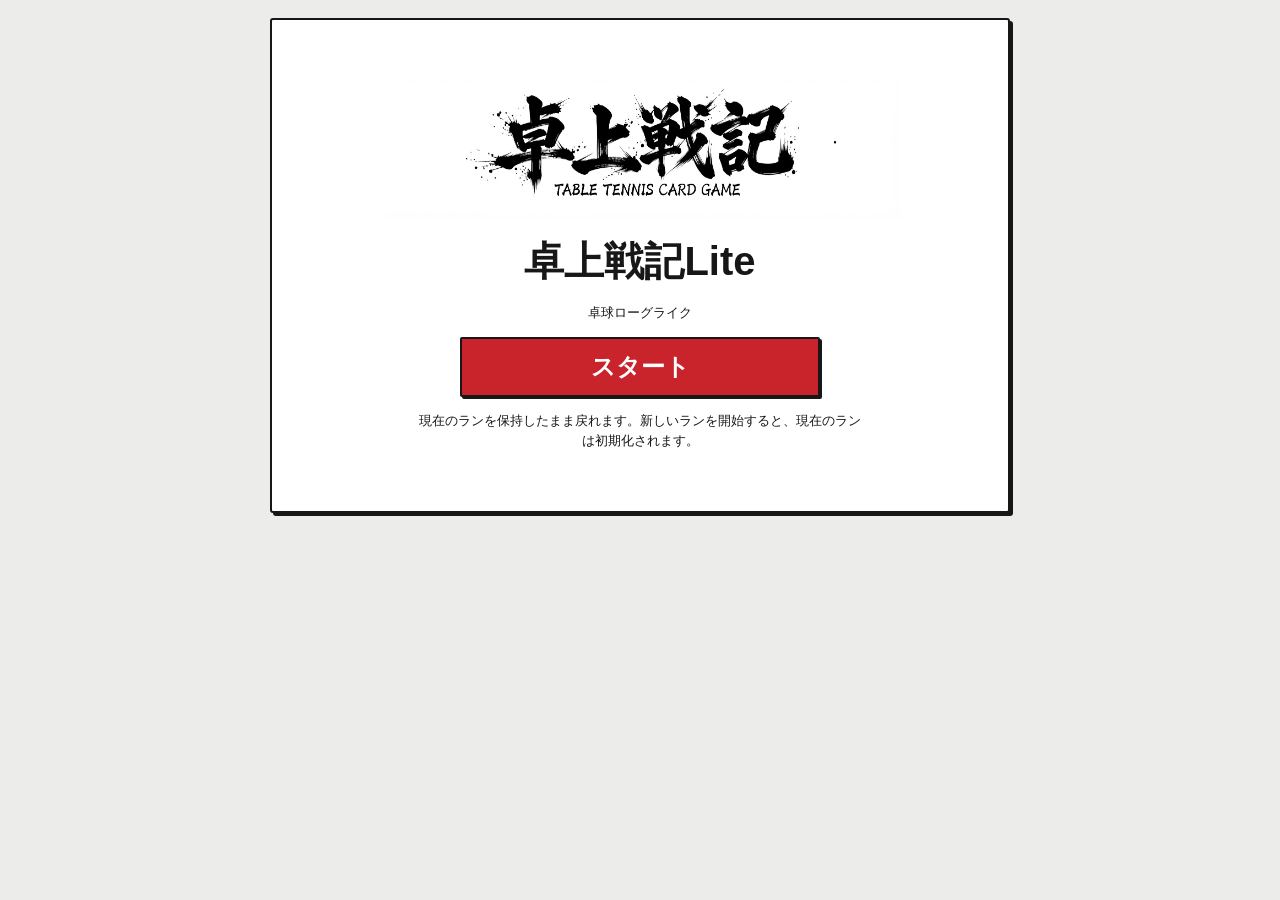
<file: index.html>
<!doctype html>
<html lang="ja">
<head>
  <meta charset="utf-8">
  <meta name="viewport" content="width=device-width,initial-scale=1">
  <title>卓上戦記Lite</title>
  <meta http-equiv="Cache-Control" content="no-store, no-cache, must-revalidate, max-age=0">
</head>
<body>
  <p>卓上戦記Liteを読み込んでいます…</p>
  <script>
    location.replace("./tabletennis_roguelike_prototype11.html?v="+Date.now());
  </script>
</body>
</html>
</file>
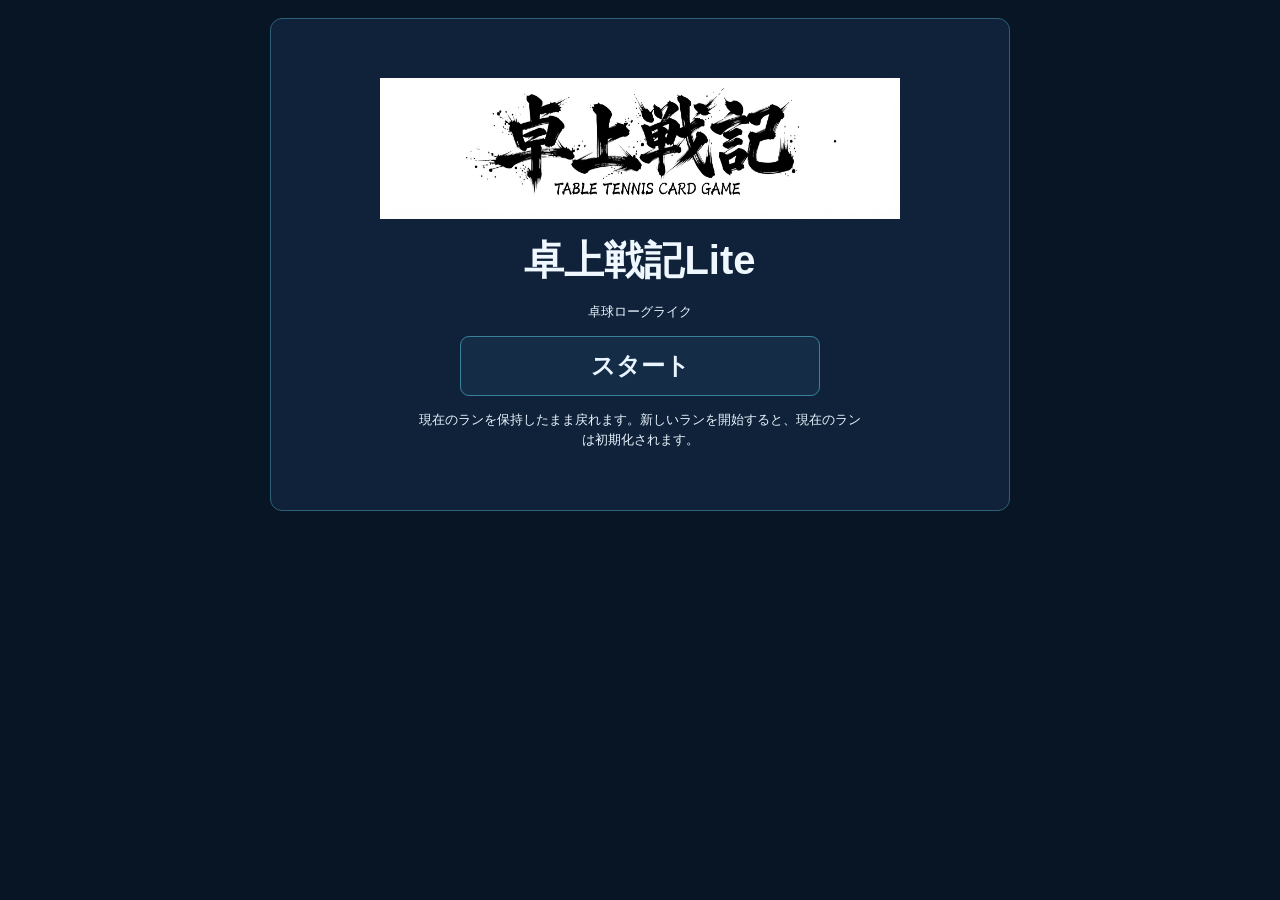
<file: ui-preview/index.html>
<!doctype html>
<html lang="ja">
<head>
<meta charset="utf-8">
<meta name="viewport" content="width=device-width,initial-scale=1,maximum-scale=1,user-scalable=no,viewport-fit=cover">
<title>卓上戦記 Prototype 11</title>
<style>
/* Mobile-first view navigation and screen composition */
.view-nav{display:grid;grid-template-columns:repeat(3,minmax(0,1fr));gap:7px;margin:8px 0}.view-nav .btn{min-height:46px;padding:8px 5px;text-align:center;font-size:13px;font-weight:800}.view-nav .btn[aria-current="page"]{background:#171717;color:#fff;border-color:#c9232c;box-shadow:2px 2px 0 #c9232c}.view-screen{min-width:0}.screen-intro{font-size:13px;line-height:1.55}.score-panel{position:relative}.score{display:flex;justify-content:space-between;gap:10px}.score>span{min-width:0}.table{height:clamp(150px,48vw,220px)}.btn,.tech-card{min-height:44px}.view-heading{display:flex;align-items:center;justify-content:space-between;gap:8px}.view-heading h2{margin:0}@media(max-width:380px){#app{padding-left:8px;padding-right:8px}.panel{padding:9px;margin:7px 0}.view-nav{gap:5px}.view-nav .btn{font-size:12px;padding:7px 3px}.score{font-size:17px}.score #myScore,.score #enemyScore{font-size:22px}.grid{gap:6px}}@media(min-width:600px){.view-nav{grid-template-columns:repeat(6,minmax(0,1fr))}.table{height:220px}}
*{box-sizing:border-box}html{background:#f3f4f6}body{margin:0;background:#f3f4f6;color:#17202a;font-family:-apple-system,BlinkMacSystemFont,"Yu Gothic",sans-serif;-webkit-text-size-adjust:100%}#app{max-width:760px;margin:auto;padding:max(10px,env(safe-area-inset-top)) max(10px,env(safe-area-inset-right)) max(10px,env(safe-area-inset-bottom)) max(10px,env(safe-area-inset-left))}
.title-logo{display:block;width:100%;height:auto;max-height:150px;object-fit:contain;margin:0 auto 6px}.topbar{display:flex;justify-content:flex-end;align-items:center;gap:8px}body.is-match-view .topbar{display:none}.phase{font-size:13px;background:#fff;border:1px solid #ddd;border-radius:99px;padding:5px 8px}
.panel{background:#fff;border:1px solid #ddd;border-radius:13px;padding:11px;margin:8px 0}h2{font-size:15px;margin:0 0 8px}.sub{font-size:12px;color:#69707a}.score{font-size:20px;font-weight:800}.score #myScore,.score #enemyScore{font-size:24px;font-weight:900;font-variant-numeric:tabular-nums}
.table{position:relative;height:180px;background:#e9eef2;border:2px solid #66717c;border-radius:12px;overflow:hidden}.court-grid{position:absolute;inset:0;background-image:linear-gradient(to right,transparent calc(12.5% - .5px),rgba(60,68,76,.28) 12.5%,transparent calc(12.5% + .5px)),linear-gradient(to bottom,transparent calc(25% - .5px),rgba(60,68,76,.28) 25%,transparent calc(25% + .5px));background-size:12.5% 100%,100% 25%;pointer-events:none}.net{position:absolute;left:50%;top:0;bottom:0;width:3px;transform:translateX(-50%);background:#66717c;z-index:3}.player,.enemy{position:absolute;top:50%;transform:translateY(-50%);font-size:13px;font-weight:700;text-align:center;z-index:5}.player{left:7%}.enemy{right:7%}.rally-arrows{position:absolute;inset:0;width:100%;height:100%;z-index:2;pointer-events:none}.rally-arrows line{fill:none;stroke-linecap:round}.rally-arrows .player-arrow{stroke:#8a8a8a;stroke-width:1.8}.rally-arrows .enemy-arrow{stroke:#171717;stroke-width:2.2}
.ball{position:absolute;width:14px;height:14px;margin:-7px;border-radius:50%;background:#fff;border:2px solid #333;transition:left .25s,top .25s;z-index:6}.ball-label{position:absolute;left:50%;top:8px;transform:translateX(-50%);background:#fff9;padding:5px 8px;border-radius:8px;font-size:12px;z-index:7}
.grid{display:grid;grid-template-columns:repeat(2,1fr);gap:7px}.grid3{display:grid;grid-template-columns:repeat(3,1fr);gap:7px}
button{font:inherit;touch-action:manipulation}.btn{border:1px solid #cdd2d7;background:#fff;border-radius:10px;padding:9px;min-height:44px;text-align:left;touch-action:manipulation}.btn:active{transform:scale(.98)}.selected{outline:3px solid #9bbcf5;background:#f4f8ff}.info{background:#f7f7f8;border-radius:8px;padding:7px;font-size:12px}
#ballInfo.ball-summary{padding:7px 9px}
.ball-summary-items{display:grid;grid-template-columns:repeat(3,minmax(0,1fr));gap:5px 10px;font-size:12px;line-height:1.4}
.ball-summary-item{min-width:0;overflow-wrap:anywhere}
.ball-summary-item b{margin-right:3px}
@media(max-width:420px){.ball-summary-items{grid-template-columns:repeat(2,minmax(0,1fr));gap:5px 8px}}.log{max-height:170px;overflow:auto;font-size:12px;line-height:1.5;background:#101418;color:#e9eef2;border-radius:9px;padding:7px}.log div{border-bottom:1px solid #293038;padding:2px}
#logPanel .log{max-height:min(70dvh,calc(100dvh - 180px));overflow-y:auto;overscroll-behavior:contain;-webkit-overflow-scrolling:touch;touch-action:pan-y}
.notice{background:#fff8df;border-radius:9px;padding:8px;font-size:12px;line-height:1.45}.calculation{background:#eef7ff;border:1px solid #b8d7ef;border-radius:9px;padding:9px;font-size:12px;line-height:1.55}.calculation ul{margin:5px 0;padding-left:18px}.calculation .final{font-size:15px;font-weight:800}.history{font-size:12px}.row{padding:5px 0;border-bottom:1px solid #eee}.badge{display:inline-block;background:#eef1f4;border-radius:99px;padding:2px 6px;margin:2px}
.hidden{display:none}.big{text-align:center;font-size:28px;font-weight:800}

/* --- illustrated technique cards --- */
.tech-card{
  position:relative;
  display:block;
  padding:0;
  overflow:hidden;
  border:2px solid #171717;
  border-radius:6px;
  background:#fff;
  box-shadow:4px 4px 0 #171717;
  text-align:left;
}
.tech-card:active{transform:translate(2px,2px);box-shadow:2px 2px 0 #171717}
.tech-card img{
  display:block;
  width:100%;
  height:auto;
  aspect-ratio:16/9;
  object-fit:cover;
}
.tech-card-live{
  position:absolute;
  right:7px;
  top:7px;
  padding:4px 7px;
  border:2px solid #171717;
  background:#fff;
  color:#171717;
  font-size:11px;
  font-weight:900;
  line-height:1;
  box-shadow:2px 2px 0 #171717;
}
.tech-card[data-tech="foreSmash"] .tech-card-live{
  background:#d71920;
  color:#fff;
  border-color:#171717;
}
@media(max-width:380px){
  .tech-card-live{font-size:10px;padding:3px 5px}
}

@media(min-width:600px){.grid{grid-template-columns:repeat(3,1fr)}}

/* --- monochrome manga-inspired visual refresh; preserve existing layout --- */
:root{color-scheme:light;--ink:#171717;--paper:#fff;--ash:#ececea;--red:#c9232c}
html,body{background:#ececea;color:var(--ink)}
body{font-family:-apple-system,BlinkMacSystemFont,"Yu Gothic",sans-serif}
.panel{background:var(--paper);border:2px solid var(--ink);border-radius:3px;box-shadow:3px 3px 0 var(--ink)}
.phase{background:var(--paper);border:2px solid var(--ink);border-radius:2px;color:var(--ink);font-weight:800}
.sub{color:#555}
.table{background:#f8f8f6;border:3px solid var(--ink);border-radius:2px}
.court-grid{background-image:linear-gradient(to right,transparent calc(12.5% - .5px),rgba(23,23,23,.22) 12.5%,transparent calc(12.5% + .5px)),linear-gradient(to bottom,transparent calc(25% - .5px),rgba(23,23,23,.22) 25%,transparent calc(25% + .5px))}
.net{background:var(--ink)}
.rally-arrows .player-arrow{stroke:#777}.rally-arrows .enemy-arrow{stroke:var(--ink)}
.ball{background:var(--red);border:2px solid var(--ink);box-shadow:1px 1px 0 var(--ink)}
.ball-label{background:var(--paper);border:2px solid var(--ink);border-radius:2px;font-weight:800}
.btn{border:2px solid var(--ink);background:var(--paper);border-radius:2px;box-shadow:2px 2px 0 var(--ink);color:var(--ink)}
.btn:active{transform:translate(1px,1px);box-shadow:1px 1px 0 var(--ink)}
.btn:disabled{opacity:1;background:#e5e5e5;border-color:#888;color:#666;box-shadow:none;cursor:not-allowed}
.btn:disabled.selected{background:#fff1f1;outline:3px solid var(--red);outline-offset:1px}
.tech-card:disabled{opacity:1;box-shadow:4px 4px 0 var(--ink);cursor:not-allowed}
.tech-card:disabled img{filter:grayscale(1)}
.selected{outline:3px solid var(--red);outline-offset:1px;background:#fff1f1}
.info{background:#f0f0ee;border:1px solid #aaa;border-radius:2px}
.log{background:#171717;color:#fff;border:2px solid #171717;border-radius:2px}
.log div{border-bottom:1px solid #444}
.notice{background:#fff;border:2px solid var(--ink);border-left:6px solid var(--red);border-radius:2px}
.calculation{background:#f4f4f2;border:2px solid var(--ink);border-radius:2px}
.calculation .final{color:var(--red)}
.row{border-bottom:1px solid #ccc}
.badge{background:#e7e7e4;border:1px solid #777;border-radius:2px;color:var(--ink)}
.big{color:var(--ink)}
.tech-card{border:2px solid var(--ink);border-radius:2px;background:var(--paper);box-shadow:4px 4px 0 var(--ink)}
.tech-card:active{transform:translate(2px,2px);box-shadow:2px 2px 0 var(--ink)}
.tech-card-live{border:2px solid var(--ink);border-radius:0;background:var(--paper);color:var(--ink);box-shadow:2px 2px 0 var(--ink)}
.tech-card[data-tech="foreSmash"] .tech-card-live{background:var(--red);color:#fff;border-color:var(--ink)}
h2{font-weight:900;letter-spacing:.02em}

/* Compact vertical match layout; retain readable controls and 44px minimum targets. */
body.is-match-view .title-logo{max-height:64px;margin-bottom:2px}
body.is-match-view .topbar{margin-bottom:3px}
body.is-match-view .view-nav{margin:4px 0;gap:6px}
body.is-match-view #matchView{display:grid;grid-template-columns:minmax(0,1fr);gap:6px}
body.is-match-view #matchView>.panel{margin:0}
body.is-match-view #matchView .score-panel{padding:8px 10px}
body.is-match-view #matchView .table{height:clamp(140px,34vw,176px)}
body.is-match-view #matchView .point-result{padding:7px 10px}
.ai-error-panel{border:2px solid #b91c1c;background:#fff;padding:12px}.ai-error-panel h2{color:#b91c1c}.ai-error-panel .grid{grid-template-columns:1fr}.ai-error-panel .btn{min-height:44px;white-space:normal}
body.is-match-view #matchView .point-result h2{margin-bottom:3px}
body.is-match-view #matchView .grid{gap:6px}
.gp-shortage{color:#b91c1c;font-weight:800}
@media(max-width:380px){body.is-match-view .title-logo{max-height:56px}body.is-match-view .view-nav .btn{min-height:44px;font-size:12px;padding:6px 3px}body.is-match-view #matchView .table{height:140px}}
@media(max-height:650px){body.is-match-view .title-logo{max-height:48px}body.is-match-view #matchView .table{height:132px}}

/* Approved match UI: vertical flow, swipeable card strips, paired history/log. */
#viewNav{margin:4px 0}
body.is-match-view .title-logo{display:none}
body.is-match-view #viewNav{display:none}
body.is-match-view #matchView{display:flex;flex-direction:column;gap:7px;min-height:0;overflow:visible}
body.is-match-view #matchView>.panel{flex-shrink:0;margin:0}
body.is-match-view #matchView .table{height:clamp(142px,24vh,184px)}
body.is-match-view #matchView .score-panel{order:-2}
body.is-match-view #matchView .table{order:-1}
body.is-match-view #servePanel,body.is-match-view #playerPanel{padding:9px 8px 8px}
body.is-match-view #ballInfo{margin:7px 0}
.category-tabs{display:grid;grid-template-columns:repeat(3,minmax(0,1fr));gap:5px;margin:7px 0}
.tab{min-height:40px;padding:5px 2px;font-size:11px}
.cards-viewport{overflow-x:auto;overflow-y:hidden;scroll-snap-type:x mandatory;overscroll-behavior-x:contain;-webkit-overflow-scrolling:touch;padding:2px 5px 8px 2px;scrollbar-width:thin;touch-action:pan-x}
.cards{display:flex;gap:9px;width:max-content;min-width:100%}
.card{flex:0 0 clamp(92px,calc((min(100vw,496px) - 52px)/3.15),138px);min-width:0;aspect-ratio:1/1.4;scroll-snap-align:start;display:flex;flex-direction:column;justify-content:space-between;text-align:left;padding:0;position:relative;overflow:hidden;background:#fff;border:2px solid var(--ink,#171717);box-shadow:3px 3px 0 var(--ink,#171717);border-radius:0;min-height:0}
.card.selected{border:3px solid var(--red,#c9232c);background:#fff0f0;box-shadow:3px 3px 0 var(--red,#c9232c);outline:none;transform:translateY(-2px)}
.card:disabled{opacity:.65;box-shadow:none}
.card-art{height:48%;min-height:0;display:flex;align-items:center;justify-content:center;background:repeating-linear-gradient(135deg,#f2f2ef 0,#f2f2ef 8px,#e5e5e1 8px,#e5e5e1 10px);border-bottom:2px solid var(--ink,#171717);font-size:30px;font-weight:950}
.card img{display:block;width:100%;height:48%;object-fit:cover;border-bottom:2px solid var(--ink,#171717)}
.card-stamp{position:absolute;top:5px;right:5px;background:#fff;border:1.5px solid var(--ink,#171717);padding:3px 4px;font-size:9px;font-weight:950;z-index:2}
.card.selected .card-stamp{background:var(--red,#c9232c);color:#fff}
.card-name{padding:6px 5px 2px;font-size:12px;font-weight:950;line-height:1.2;overflow-wrap:anywhere}
.card-rate{padding:0 5px 7px;font-size:11px;line-height:1.2;font-weight:800}
.card-description{display:block;padding:0 5px 7px;font-size:10px;line-height:1.25;overflow-wrap:anywhere}
#serve .cards{flex-wrap:nowrap;width:max-content}
#serve .card{flex-basis:clamp(92px,calc((min(100vw,496px) - 52px)/3.15),138px)}
#tech .card{flex-basis:clamp(92px,calc((min(100vw,496px) - 52px)/3.15),138px)}
#tech .card img{height:48%;aspect-ratio:auto}
/* Original card proportions retained; compact icons fit within fixed bounds. */
#tech .card{aspect-ratio:1/1.4;min-height:0;justify-content:space-between}
#tech .card-art{height:40%;flex:0 0 40%;font-size:26px}
#tech .card-name{font-size:12px;line-height:1.2}
#tech .card-description{font-size:10px;line-height:1.25;overflow:hidden}
#tech .shot-quality{display:block;white-space:nowrap;font-size:11px;font-weight:900;letter-spacing:-.4px}
#tech .shot-modifiers{display:block;white-space:nowrap;font-size:10px;font-weight:800}
#techDetail{margin-top:8px;padding:8px;border:1px solid #777;background:#fff;font-size:12px;line-height:1.45}

.tech-heading{display:flex;align-items:center;justify-content:space-between;gap:8px;margin-top:10px;position:relative}
.tech-heading h2{margin:0!important}
.equipment-control{position:relative;flex:none}
.equipment-trigger{display:flex;align-items:center;gap:4px;min-height:36px;padding:5px 9px;border:2px solid var(--ink,#171717);background:#fff;border-radius:8px;font-size:12px;font-weight:800;cursor:pointer}
.equipment-popover{position:absolute;right:0;top:calc(100% + 5px);width:min(260px,calc(100vw - 40px));max-height:55vh;overflow:auto;padding:10px;border:2px solid var(--ink,#171717);border-radius:8px;background:#fff;box-shadow:2px 3px 0 #555;z-index:30;font-size:12px;line-height:1.5}
.equipment-popover[hidden]{display:none}
.equipment-items{display:flex;gap:5px;flex-wrap:wrap;margin:5px 0}
.equipment-tag{border:1px solid #777;padding:2px 6px;background:#f3f4f6;font-weight:700}
.equipment-effects{font-size:11px;margin-top:6px}
#returnCategory{min-width:0}
#skillCategory .cards-viewport{margin-top:4px}
.course-button{flex:1 1 0;min-width:0;min-height:44px;padding:7px 10px;border:2px solid var(--ink,#171717);background:#fff;box-shadow:2px 2px 0 var(--ink,#171717);font-size:12px;font-weight:900}.course-controls{display:grid;grid-template-columns:repeat(2,minmax(0,1fr));gap:8px;margin-top:9px}.course-controls .course-button{width:100%;min-height:48px;font-size:13px}.course-controls[hidden]{display:none}.core-tabs{display:grid;grid-template-columns:repeat(3,minmax(0,1fr));gap:8px}.core-tabs .tab{min-height:48px;font-size:13px;font-weight:900}
.match-bottom-nav,.history-bottom-nav{display:grid;grid-template-columns:1fr;gap:7px;margin:2px 0 8px}
.match-bottom-nav .nav-button,.history-bottom-nav .nav-button{min-height:46px;text-align:center}
#historyPanel{height:calc(100dvh - 24px);max-height:920px;display:flex;flex-direction:column;gap:7px;min-height:0;overflow:hidden}
#historyPanel.hidden{display:none}
.split-panels{display:grid;grid-template-rows:minmax(0,1fr) minmax(0,1fr);gap:7px;flex:1;min-height:0;overflow:hidden}
.scroll-panel{display:flex;flex-direction:column;min-height:0;min-width:0;background:#fff;border:2px solid var(--ink,#171717);box-shadow:3px 3px 0 var(--ink,#171717);padding:7px;overflow:hidden}
.scroll-panel h2{flex-shrink:0;border-bottom:2px solid var(--ink,#171717);padding-bottom:6px;margin-bottom:4px}
.scroll-body{overflow-y:auto;min-height:0;flex:1;overscroll-behavior:contain;-webkit-overflow-scrolling:touch;touch-action:pan-y;scrollbar-width:thin}
.history-row,.log-row{padding:6px 5px;border-bottom:1px solid #d3d3d0;font-size:12px;line-height:1.35;overflow-wrap:anywhere}
.log-row{background:#191919;color:#fff;border-bottom:1px solid #555;margin-bottom:4px}
.log-row span{color:#ccc}
#historyPanel .history-bottom-nav{flex-shrink:0}
body.is-match-view #app{padding-top:max(8px,env(safe-area-inset-top))}
body.is-match-view .topbar{margin:0 0 2px}
@media(max-width:380px){.card-name{font-size:11px}.card-description{font-size:9px}.category-tabs{gap:4px}.tab{font-size:10px}}
@media(max-height:700px){#historyPanel{height:calc(100dvh - 16px)}.scroll-panel{padding:5px}.scroll-panel h2{padding-bottom:4px;margin-bottom:3px}.history-row,.log-row{padding:4px;font-size:11px}}

.success-action-row{display:grid;grid-template-columns:minmax(0,1.2fr) minmax(0,1fr) minmax(0,1fr);gap:8px;align-items:stretch}.success-rate-label{display:flex;flex-direction:column;justify-content:center;align-items:center;text-align:center;font-size:12px;font-weight:700;min-width:0}.success-rate-label strong{font-size:clamp(19px,5vw,26px);white-space:nowrap}.success-detail-button,.success-return-button{width:100%;min-width:0;min-height:52px;font-size:17px;font-weight:800;touch-action:manipulation}.success-details-content{margin-top:8px;min-width:0}.success-details-content[hidden]{display:none!important}@media(max-width:360px){.success-action-row{gap:5px}.success-rate-label{font-size:11px}.success-rate-label strong{font-size:18px}}
.lite-title-content{display:flex;flex-direction:column;align-items:center;gap:14px;text-align:center;padding:clamp(18px,7vw,48px) 10px}.lite-title-logo{display:block;width:min(100%,520px);height:auto;max-height:240px;object-fit:contain}.lite-title-content h1{font-size:clamp(25px,7vw,40px);margin:0;font-weight:900}.lite-title-content .screen-intro{margin:0;max-width:34em}.lite-title-start{width:min(100%,360px);min-height:60px;text-align:center;font-size:24px;font-weight:900;background:var(--red);color:#fff}.lite-title-new-run{width:min(100%,360px);text-align:center;font-weight:800}.lite-title-new-run[hidden]{display:none!important}
body.is-start-view .title-logo,body.is-start-view .topbar,body.is-start-view #viewNav{display:none}
</style>
<link rel="stylesheet" href="./assets/lite-ui-prototype-a.css?v=d16-c-20261122">
</head>
<body><div id="app">
<img class="title-logo" src="./assets/cards/title_logo.jpeg" alt="卓上戦記"><div class="topbar"><span id="phase" class="phase"></span></div>

<nav id="viewNav" class="view-nav" aria-label="画面切り替え"><button type="button" class="btn" data-view="start" onclick="setView('start')">スタート</button><button type="button" class="btn" data-view="match" onclick="setView('match')">試合</button><button type="button" class="btn" data-view="progress" onclick="setView('progress')">イベント・成長</button><button type="button" class="btn" data-view="history" onclick="setView('history')">ラリー履歴</button><button type="button" class="btn" data-view="log" onclick="setView('log')">ログ</button><button type="button" class="btn" data-view="result" onclick="setView('result')">最終結果</button></nav>
<div id="startView" class="panel view-screen hidden"><div class="lite-title-content"><img class="lite-title-logo" src="./assets/cards/title_logo.jpeg" alt="卓上戦記"><h1>卓上戦記Lite</h1><p class="screen-intro">卓球ローグライク</p><button type="button" class="btn lite-title-start" onclick="setView('match')">スタート</button><button type="button" id="titleNewRun" class="btn lite-title-new-run" onclick="requestNewRun()">新しいランを開始</button><p class="screen-intro">現在のランを保持したまま戻れます。新しいランを開始すると、現在のランは初期化されます。</p></div></div>
<div id="matchView" class="view-screen">
<div class="panel score-panel"><div class="score lite-score-line" aria-label="現在の得点"><span class="lite-score-name lite-serve-name"><span id="myServeIndicator" class="lite-serve-indicator" aria-hidden="true"></span>自分</span><span class="lite-score-numbers"><b id="myScore">0</b><span aria-hidden="true">-</span><b id="enemyScore">0</b></span><span class="lite-score-name lite-serve-name"><span id="enemyServeIndicator" class="lite-serve-indicator" aria-hidden="true"></span><span id="enemyName">中学生</span></span></div><span id="serveStatus" class="lite-sr-only" role="status" aria-live="polite"></span><div class="sub" id="matchInfo">第1試合・3点先取</div></div>
<div id="ballInfo" class="panel ball-summary hidden" aria-label="現在のボールの状態"></div>
<div id="enemyAIErrorPanel" class="panel ai-error-panel hidden" role="alert" aria-live="assertive">
<h2>相手AIの処理エラー</h2>
<p id="enemyAIErrorDetail" class="sub">得点とラリー状態を保持しています。</p>
<p id="enemyAIErrorLimit" class="sub"></p>
<div class="grid">
<button id="enemyAIRetryButton" type="button" class="btn" onclick="retryEnemyAI()">候補を再検証して再試行（0/3）</button>
<button id="enemyAISuspendButton" type="button" class="btn" onclick="suspendEnemyAI()">試合を中断</button>
<button id="enemyAIResumeButton" type="button" class="btn" onclick="resumeEnemyAI()" hidden>試合を再開して候補を再検証</button>
</div>
</div>

<div id="ballLabel" class="lite-ball-name-row" hidden aria-live="polite"></div>
<div class="table lite-perspective-table"><svg class="lite-table-surface" viewBox="0 0 100 100" preserveAspectRatio="none" aria-hidden="true"><polygon points="33,12 67,12 90,88 10,88" fill="#0b2c42" stroke="#00d9f5" stroke-width=".7"/><path d="M25.3333 37.3333H74.6667" fill="none" stroke="#8ceeff" stroke-width=".9"/><path d="M50 12V88" fill="none" stroke="#73ddeb" stroke-width=".4" opacity=".4"/></svg><svg id="rallyArrows" class="rally-arrows" viewBox="0 0 100 100" preserveAspectRatio="none" aria-hidden="true"><defs><marker id="arrow-gray" viewBox="0 0 10 10" refX="8.5" refY="5" markerWidth="5" markerHeight="5" orient="auto"><path d="M 0 0 L 10 5 L 0 10 z" fill="#8a8a8a"></path></marker><marker id="arrow-black" viewBox="0 0 10 10" refX="8.5" refY="5" markerWidth="5" markerHeight="5" orient="auto"><path d="M 0 0 L 10 5 L 0 10 z" fill="#171717"></path></marker></defs><g id="rallyArrowLayer"></g></svg><div class="net"></div><div class="lite-court-side-label lite-enemy-f" aria-label="相手フォア側">F</div><div class="lite-court-side-label lite-enemy-b" aria-label="相手バック側">B</div><div class="lite-court-side-label lite-player-b" aria-label="自分バック側">B</div><div class="lite-court-side-label lite-player-f" aria-label="自分フォア側">F</div><div id="landingMarker" class="lite-landing-marker" aria-hidden="true"></div><div id="ball" class="ball"></div>
<div id="pointCue" class="lite-point-cue" hidden role="status" aria-live="polite"><span class="lite-point-line"></span><strong id="pointCueText"></strong><span class="lite-point-line"></span></div><div id="matchVerdict" class="lite-match-verdict" hidden role="status" aria-live="polite"><span class="lite-verdict-line"></span><strong id="matchVerdictText"></strong><span class="lite-verdict-line"></span></div>
<div id="rallyFlight" class="lite-rally-flight" hidden aria-hidden="true">
  <span class="lite-flight-glow"></span>
  <span class="lite-flight-ball"></span>
</div></div>

<div id="servePanel" class="panel"><div class="category-tabs core-tabs" role="group" aria-label="カード分類"><button type="button" class="tab" data-card-category="serve" aria-pressed="true">サーブ</button><button type="button" class="tab" data-card-category="return" aria-pressed="false">スキル</button><button type="button" class="tab" data-card-category="skill" aria-pressed="false">スペシャル</button></div><div class="notice">初期位置はバック側。フォア面でサーブ。サーブカードが回転・長さ・速度を決めます。</div><div id="serve" class="cards-viewport" style="margin-top:8px"><div class="cards"></div></div><div id="serveDetail" class="detail-box lite-serve-detail" aria-live="polite">サーブカードを選ぶと回転・速度・長さを表示します。</div><section id="serveSpecialCategory" hidden><h2 style="margin-top:10px">スペシャルカード（確認のみ・サーブ時は使用不可）</h2><div id="serveSpecialCards" class="cards-viewport"><div class="cards"></div></div></section><div id="serveCourseControls" class="course-controls"><button type="button" class="course-button" data-serve-course="F" disabled>フォアへサーブ</button><button type="button" class="course-button" data-serve-course="B" disabled>バックへサーブ</button></div></div>

<div id="playerPanel" class="panel hidden"><div class="category-tabs core-tabs" role="group" aria-label="カード分類"><button type="button" class="tab" data-card-category="serve" aria-pressed="false">サーブ</button><button type="button" class="tab" data-card-category="return" aria-pressed="true">スキル</button><button type="button" class="tab" data-card-category="skill" aria-pressed="false">スペシャル</button></div><div id="shotCalculation" class="hidden" style="margin-top:10px"></div><section id="returnCategory"><div class="tech-heading"><h2>スキルカード</h2><div id="equipmentPanel" class="equipment-control" aria-label="装備中の用具"></div></div><div id="techViewport" class="cards-viewport"><div id="tech" class="cards"></div></div><div id="techDetail" role="status" aria-live="polite"></div></section><section id="skillCategory"><h2 style="margin-top:10px">スペシャルカード（1球1枚）</h2><div class="cards-viewport"><div id="cards" class="cards"></div></div><div id="specialDetail" class="lite-special-detail" role="status" aria-live="polite"></div></section><div id="playerCourseControls" class="course-controls"><button type="button" class="course-button" data-player-course="F">フォアへ返球</button><button type="button" class="course-button" data-player-course="B">バックへ返球</button></div><div id="shotActions" style="margin-top:9px"></div></div>

<div id="devBossPanel" class="panel hidden">
<h2>開発用：ラスボステスト</h2>
<div class="notice">通常プレイには影響しません。URLに <b>?dev=1</b> を付けたときだけ表示されます。</div>
<div class="grid" style="margin-top:8px">
  <label class="btn"><b>プレイヤー強化</b><select id="devBuild" style="width:100%;margin-top:6px;padding:8px">
    <option value="base">初期状態</option>
    <option value="five">初期4種＋</option>
    <option value="eight">スキルカード8種＋</option>
    <option value="all">全スキルカード＋</option>
  </select></label>
  <label class="btn"><b>開始GP</b><select id="devGp" style="width:100%;margin-top:6px;padding:8px">
    <option>0</option><option>5</option><option>10</option><option selected>15</option><option>20</option><option>25</option><option>30</option><option>45</option>
  </select></label>
</div>
<button id="devBossStart" class="btn" style="width:100%;margin-top:8px">ラスボス戦を開始</button>
<button id="devBossAbort" class="btn" style="width:100%;margin-top:7px" onclick="abortDevBossTest()">開発用試合を中断して本編に戻る</button>
</div>

<div class="match-bottom-nav"><button type="button" class="nav-button primary" onclick="setView('history')">履歴・ログ　›</button></div>
</div>
<div id="growthPanel" class="panel hidden view-screen"><div class="view-heading"><h2 id="progressTitle">イベント・成長</h2><span id="progressMode" class="badge">進行</span></div><div id="growthText"></div><div id="growth" class="grid" style="margin-top:8px"></div><button id="next" class="btn" style="width:100%;margin-top:8px">次の試合へ</button><button id="restart" class="btn" style="width:100%;margin-top:7px">新しいラン</button></div>

<div id="historyPanel" class="panel hidden view-screen"><div class="section-title"><h2>履歴・ログ</h2><span class="hint">履歴とログは個別にスクロール</span></div><div class="split-panels"><section class="scroll-panel"><h2>ラリー履歴・技術別集計</h2><p class="sub">現在の試合の集計です。</p><div id="history" class="scroll-body history"></div></section><section class="scroll-panel"><h2>ラン全体のログ</h2><p class="sub">直近70件を表示します。</p><div id="log" class="scroll-body log"></div></section></div><div class="history-bottom-nav"><button type="button" class="nav-button primary" onclick="setView('match')">‹ 試合画面へ戻る</button></div></div>
<div id="devBossResultPanel" class="panel hidden view-screen">
  <div id="devBossResultSummary"></div>
  <div class="split-panels" style="min-height:240px;max-height:50dvh">
    <section class="scroll-panel"><h2>開発用試合の履歴</h2><div id="devBossResultHistory" class="scroll-body history"></div></section>
    <section class="scroll-panel"><h2>開発用試合のログ</h2><div id="devBossResultLog" class="scroll-body log"></div></section>
  </div>
  <div class="grid" style="margin-top:8px"><button type="button" class="btn" onclick="returnToMainFromDevBoss()">本編に戻る</button><button type="button" class="btn" onclick="replayDevBossTest()">もう一度ボス戦</button></div>
</div>
</div>

<script>
"use strict";

const MATCH=3;
let activeCardCategory="serve";
let devBossSession=null;
let devBossResult=null;
let devBossArchive=[];
let devBossResultVisible=false;
// Invalidates delayed enemy actions whenever a test session starts or restores the campaign.
let enemyActionGeneration=0;

const SPIN_STEPS=["下2","下1","無","上1","上2"];
const SPIN_LEVEL_LIMIT=2;

const TECHS={
 push:{type:"守備",name:"ツッツキ",side:"both",base:86,power:-1,idealSpin:"下1",idealSpinsPlus:["下1","下2"],idealPower:1,idealLength:"ショート",desc:"下回転に強い安定技。"},
 stop:{type:"守備",name:"ストップ",side:"both",base:86,power:-1,idealSpins:["下1","無"],idealPower:1,idealLength:"ショート",outputLength:"ショート",desc:"ネット際へ短く落とす下回転の返球。"},
 foreDrive:{type:"攻撃",name:"フォアドライブ",side:"F",base:79,power:1,idealSpins:["下1","無","上1"],idealPower:1,idealLength:"ロング",desc:"基本的な攻撃技。"},
 backBlock:{type:"守備",name:"バックブロック",side:"B",base:84,power:0,idealSpin:"上1",idealPowers:[2,3],idealLength:"ロング",desc:"バック面で安定して受ける。"},
 foreSmash:{type:"攻撃",name:"スマッシュ",side:"F",base:75,power:3,idealSpin:"無",idealPower:1,idealLength:"ロング",desc:"高速だが不適正球では成功率が低下する決定打。"},
 backDrive:{type:"攻撃",name:"バックドライブ",side:"B",base:74,power:1,idealSpins:["下1","無","上1"],idealPower:1,idealLength:"ロング",idealLengthPlus:["ショート","ロング"],desc:"バック面の攻撃技。＋強化で適正長さにショートを追加。"},
 foreBlock:{type:"守備",name:"フォアブロック",side:"F",base:84,power:0,idealSpin:"上1",idealPowers:[2,3],idealLength:"ロング",desc:"フォア面で安定して受ける。"},
 foreFlick:{type:"攻撃",name:"フォアフリック",side:"F",base:72,power:0,idealSpins:["上1","無","下1"],idealPower:1,idealLength:"ショート",desc:"ショートボールへの攻撃。"},
 backFlick:{type:"攻撃",name:"バックフリック",side:"B",base:72,power:0,idealSpins:["上1","無","下1"],idealPower:1,idealLength:"ショート",desc:"バック面のショート攻撃。"},
 foreCut:{type:"守備",name:"フォアカット",side:"F",base:78,power:-1,idealSpins:["無","上1"],idealPower:3,idealLength:"ロング",desc:"フォア面で強い下回転をかける守備技。"},
 backCut:{type:"守備",name:"バックカット",side:"B",base:78,power:-1,idealSpins:["無","上1"],idealSpinsPlus:["無","上1","上2"],idealPower:3,idealLength:"ロング",desc:"バック面で強い下回転をかける守備技。"}
};
// Lite success-level foundation. This stage does not yet replace legacy percent calculations.
const LITE_SUCCESS_RATES=Object.freeze([5,20,35,50,65,80,95]);
const LITE_BASE_LEVELS=Object.freeze({
  push:5,foreDrive:4,backBlock:5,stop:5,foreSmash:4,
  backDrive:4,foreBlock:5,foreFlick:4,backFlick:4,foreCut:5,backCut:5
});
function liteSuccessBreakdown(baseLevel,modifiers=[]){
  if(!Number.isInteger(baseLevel))throw new TypeError("Lite base level must be an integer");
  if(!Array.isArray(modifiers))throw new TypeError("Lite modifiers must be an array");
  const total=modifiers.reduce((sum,item)=>{
    const value=typeof item==="number"?item:item&&item.value;
    if(!Number.isInteger(value))throw new TypeError("Lite modifier must be an integer");
    return sum+value;
  },baseLevel);
  const level=Math.max(0,Math.min(6,total));
  return {baseLevel,modifiers,rawLevel:total,level,rate:LITE_SUCCESS_RATES[level]};
}
// Shared Lite situational penalties. Distances are non-negative integer steps.
function liteSituationModifiers({rotationSteps=0,speedSteps=0,lengthMismatch=false,longStraight=false,footwork=false}={}){
  if(!Number.isInteger(rotationSteps)||rotationSteps<0||!Number.isInteger(speedSteps)||speedSteps<0)
    throw new TypeError("Lite situation distances must be non-negative integers");
  for(const value of [lengthMismatch,longStraight,footwork])
    if(typeof value!=="boolean")throw new TypeError("Lite situation flags must be booleans");
  return [
    {label:"回転差",value:-rotationSteps},
    {label:"速度差",value:-speedSteps},
    {label:"適正長さ差",value:lengthMismatch?-1:0},
    {label:"長さ補正",value:longStraight?-1:0},
    {label:"フットワーク補正",value:footwork?-1:0}
  ].filter(item=>item.value!==0);
}
const COST={stop:3,backDrive:3,foreBlock:3,foreFlick:4,backFlick:4,foreCut:4,backCut:4};
const EVENT_NAMES={coach:"コーチ",practice:"練習",training:"特訓",equipment:"用具の購入",overwork:"オーバーワーク",cardOrganize:"カード整理",rest:"休憩",serveCoach:"サーブコーチ"};
const SPECIAL_CARDS=["third","desperation","counter","finisher","feint","knuckleMastery"];const INITIAL_TECHNIQUES=["push","foreDrive","backBlock"];const isNewTechnique=id=>!INITIAL_TECHNIQUES.includes(id);
const UPGRADE_EFFECTS={stop:"基本成功レベル◆+1",push:"適正回転に下回転★2を追加",foreDrive:"返球回転段階+1（上限★2）",backDrive:"適正長さにショートを追加",foreBlock:"返球速度を入力速度−1（最低★1）に変更",backBlock:"返球速度を入力速度−1（最低★1）に変更",foreFlick:"返球速度+1",backFlick:"基本成功レベル◆+1",foreCut:"返球回転段階+1（上限★2）",backCut:"適正回転に上回転★2を追加",foreSmash:"返球速度+1",underShort:"下回転量+1",knuckleLong:"速度+1",topLong:"速度+1",underLong:"下回転量+1"};

const SERVES={
 underShort:{name:"下回転サーブ",spin:"下",spinLevel:1,power:1,length:"ショート",desc:"下回転・★1・ショート"},
 knuckleLong:{name:"ナックルサーブ",spin:"無",spinLevel:1,power:1,length:"ロング",desc:"無回転・速度★1・ロング"},
 topLong:{name:"上回転サーブ",spin:"上",spinLevel:1,power:2,length:"ロング",desc:"上回転★1・速度★2・ロング"},
 underLong:{name:"下回転ロングサーブ",spin:"下",spinLevel:1,power:1,length:"ロング",desc:"下回転★1・速度★1・ロング"}
};

const CARDS={
 focus:{suitableType:"守備",name:"集中",desc:"この1球の成功レベル◆+1。"},
 power:{suitableType:"攻撃",name:"強打",desc:"返球速度+1。相手が返球に成功すると次の自分の返球成功レベル◆−1（1打のみ）。"},
 third:{suitableType:"攻撃",name:"3球目攻撃",desc:"3球目で使うと成功レベル◆+1、返球速度+1。"},
 desperation:{suitableType:"両方",name:"背水の陣",desc:"相手にリードされていると成功レベル◆+1。"},
 whiff:{suitableType:"両方",name:"空振り",desc:"効果なし。"},
 counter:{suitableType:"両方",name:"カウンター",desc:"選択技術の適正速度+2。実際の返球速度は変化しない。"},
 finisher:{suitableType:"攻撃",name:"とどめの一球",desc:"ラリー6球目以降、対象技術の返球速度+2。相手が返球に成功すると次の自分の返球成功レベル◆−2（1打のみ）。"},
 feint:{suitableType:"両方",name:"フェイント",desc:"相手の次の返球成功レベル◆−1。返球判定1回で消費。"},
 knuckleMastery:{suitableType:"両方",name:"ナックルの極意",desc:"この1球が無回転なら、相手の次の返球成功レベル◆−2。返球判定1回で消費。"}
};

const state={
 phase:"serve",view:"match",my:0,enemy:0,gp:0,matchTarget:3,matchNumber:1,bossTest:false,runFinished:false,
 learned:["push","foreDrive","backBlock"],
 serves:["underShort","knuckleLong"],
 deck:["focus","focus","focus","power","power","power"],hand:[],drawPile:[],discardPile:[],
 card:null,
 ball:{spin:"下",spinLevel:1,power:1,course:"B",length:"ショート",},
 pointBalls:0,playerLast:null,enemyLast:null,pendingHistory:null,rallyArrows:[],enemyReturnCount:0,
 finisherPending:false,finisherRecoil:false,powerPending:false,powerRecoil:false,feintPending:false,knucklePending:false,
 aiError:null,aiRecoveryAttempts:0,aiResumeAtLimitUsed:false,enemyHitToken:0,
 selectedServe:null,selectedServeCourse:null,selectedShot:null,
 lastPointResult:null,overworkUpgrades:null,matchFinished:false,history:{},log:[],upgradedTechs:[],upgradedServes:[],equipment:{carbon:false,sticky:false,shoes:false},eventCandidates:[],eventOptions:[],eventMode:null,eventDone:false,preparing:false,eventRerolling:false,specialCardsGained:[],restBonusMatch:null
};

const enemy={
 name:"中学生",
 techs:["push","foreDrive","backBlock"],
 upgradedTechs:[],
 serves:["underShort","knuckleLong"],
 upgradedServes:[]
};

const $=id=>document.getElementById(id);
const clamp=(x,a,b)=>Math.max(a,Math.min(b,x));
const hit=p=>Math.random()*100<p;
const spinName=s=>s==="下"?"下回転":s==="上"?"上回転":"無回転";
const spinKey=b=>b.spin==="無"?"無":b.spin+Math.min(b.spinLevel,SPIN_LEVEL_LIMIT);
const spinDisplay=key=>key==="無"?"無回転":(key[0]==="下"?"下回転":"上回転")+"★"+key[1];
const spinDistance=(a,b)=>Math.abs(SPIN_STEPS.indexOf(a)-SPIN_STEPS.indexOf(b));
const speedDistance=(a,b)=>Math.abs(a-b);
const counterIdealPowers=(t,card=null)=>{
  const ideals=Array.isArray(t.idealPowers)?t.idealPowers:[t.idealPower];
  if(card!=="counter"||!ideals.some(Number.isFinite))return ideals;
  return ideals.map(p=>Number.isFinite(p)?p+2:p);
};
const idealPowerDistance=(t,currentPower,card=null)=>{const p=Number(currentPower);if(!Number.isFinite(p))return 0;const ideals=counterIdealPowers(t,card);return Math.min(...ideals.filter(Number.isFinite).map(x=>speedDistance(x,p)));};
const idealPowerDisplay=(t,card=null)=>Array.isArray(t.idealPowers)?counterIdealPowers(t,card).map(p=>"★"+p).join(" / "):"★"+playerIdealPower(t,card);
const playerIdealPower=(t,card=null)=>counterIdealPowers(t,card)[0];
const idealSpinOptions=(t,upgraded)=>{const id=Object.keys(TECHS).find(k=>TECHS[k]===t);const isUpgraded=upgraded===undefined?techIsUpgraded(id):upgraded;if(isUpgraded&&t.idealSpinsPlus)return t.idealSpinsPlus;if(isUpgraded&&t.idealSpinPlus)return t.idealSpinPlus;if(t.idealSpins)return t.idealSpins;return t.idealSpin?[t.idealSpin]:[]};
const idealSpinDistance=(t,currentSpin,upgraded)=>{const options=idealSpinOptions(t,upgraded);return options.length?Math.min(...options.map(s=>spinDistance(s,currentSpin))):Infinity};
const idealSpinDisplay=t=>idealSpinOptions(t).map(spinDisplay).join(" / ")||"指定なし";
const idealLengthDisplay=t=>t.idealLength||"指定なし";
const isStraight=(incomingCourse,targetCourse)=>incomingCourse!==targetCourse;
const sideName=s=>s==="F"?"フォア側":s==="B"?"バック側":"両面";
function shuffle(a){for(let i=a.length-1;i>0;i--){let j=Math.floor(Math.random()*(i+1));[a[i],a[j]]=[a[j],a[i]]}}
function addLog(s){state.log.unshift(s);state.log=state.log.slice(0,70);renderLog()}
function actualStrokeSide(technique,course){return technique.side==="both"?"both":technique.side}

function resetEnemyReturnState(){state.enemyReturnCount=0;}
function registerEnemyReturn(id){
  state.enemyReturnCount++;
}
function enemyTechniqueIds(techIds){
  if(!Array.isArray(techIds))return [];
  return techIds.filter(id=>{
    const t=TECHS[id];
    if(!t)return false;


    return true;
  });
}
function needsFootwork(last,currentCourse,currentStroke){
  // side:"both" is not a fixed racket side, so it never creates a footwork penalty by itself.
  // A previous both-side technique also does not count as a side-switch requirement.
  if(currentStroke==="both")return false;
  if(!last||last.course===currentCourse)return false;
  const previousNeedsMovement=last.strokeSide!=="both"&&last.strokeSide!==last.course;
  const currentNeedsMovement=currentStroke!=="both"&&currentStroke!==currentCourse;
  return previousNeedsMovement||currentNeedsMovement;
}
function recordHistory(previous,current){
  if(!previous)return;
  const key=previous.name+" → "+current.name;
  state.history[key]=(state.history[key]||0)+1;
}

function resetCardPiles(){
  state.drawPile=[...state.deck];shuffle(state.drawPile);
  state.discardPile=[];state.hand=[];state.card=null;
}
function drawHand(){
  if(!Array.isArray(state.drawPile)||!Array.isArray(state.discardPile))resetCardPiles();
  state.discardPile.push(...state.hand);
  state.hand=[];state.card=null;
  for(let i=0;i<3;i++){
    if(!state.drawPile.length){
      if(!state.discardPile.length)break;
      state.drawPile=state.discardPile.splice(0);shuffle(state.drawPile);
    }
    state.hand.push(state.drawPile.pop());
  }
}
function setupFinalBossOpponent(){
  const all=[...Object.keys(TECHS)];
  state.matchTarget=11;state.bossTest=true;
  // 通常進行の第10試合と開発用試合で同じ最終ボス構成を使う。
  enemy.name="日本代表";enemy.techs=[...all];enemy.upgradedTechs=[...all];
  enemy.serves=["underShort","knuckleLong"];enemy.upgradedServes=["underShort","knuckleLong"];
  return "日本代表・11点先取";
}

function setupMatchByNumber(){
  const junior=["push","foreDrive","backBlock"];
  const highAttack=[...junior,"foreSmash","backDrive","foreFlick","backFlick"];
  const highCut=[...junior,"foreSmash","foreBlock","foreCut","backCut","stop"];
  const all=[...Object.keys(TECHS)];
  if(state.matchNumber<=3){
    state.matchTarget=3;state.bossTest=false;
    enemy.name="中学生";enemy.techs=[...junior];enemy.upgradedTechs=[];enemy.serves=["underShort","knuckleLong"];enemy.upgradedServes=[];
    return "中学生・3点先取";
  }
  if(state.matchNumber<=6){
    state.matchTarget=5;state.bossTest=false;
    const cut=Math.random()<.5;
    enemy.name=cut?"高校生カットマン":"高校生攻撃型";
    enemy.techs=[...(cut?highCut:highAttack)];enemy.upgradedTechs=[];enemy.serves=["underShort","knuckleLong"];enemy.upgradedServes=[];
    return enemy.name+"・5点先取";
  }
  if(state.matchNumber<=9){
    state.matchTarget=7;state.bossTest=false;
    const roll=Math.floor(Math.random()*3);
    if(roll===0){enemy.name="プロ攻撃型";enemy.techs=[...highAttack];enemy.upgradedTechs=[...highAttack];}
    else if(roll===1){enemy.name="プロオールラウンダー";enemy.techs=[...all];enemy.upgradedTechs=[];}
    else{enemy.name="プロカットマン";enemy.techs=[...highCut];enemy.upgradedTechs=[...highCut];}
    enemy.serves=["underShort","knuckleLong"];enemy.upgradedServes=[];
    return enemy.name+"・7点先取";
  }
  // 通常進行の第9試合終了時点のプレイヤー育成状態は変更しない。
  return setupFinalBossOpponent();
}

function serverIsPlayerNow(){
  const total=state.my+state.enemy;
  const deuce=state.my>=state.matchTarget-1&&state.enemy>=state.matchTarget-1;
  return deuce?(total-2*(state.matchTarget-1))%2===0:total%4<2;
}

function pointReset(){
  if(typeof pointCuePending!=="undefined"&&pointCuePending&&typeof clearPointCue==="function")clearPointCue();
  state.aiError=null;state.aiRecoveryAttempts=0;state.aiResumeAtLimitUsed=false;state.enemyHitToken++;
  state.finisherPending=false;state.finisherRecoil=false;state.powerPending=false;state.powerRecoil=false;state.feintPending=false;state.knucklePending=false;
  drawHand(); state.pointBalls=0;state.playerLast=null;state.enemyLast=null;state.pendingHistory=null;state.rallyArrows=[];resetEnemyReturnState();
  state.ball={spin:"下",spinLevel:1,power:1,course:"B",length:"ショート",};
  state.phase="serve";state.selectedServe=null;state.selectedServeCourse=null;state.selectedShot=null;
  const serverIsPlayer=serverIsPlayerNow();
  if(!serverIsPlayer){
    state.phase="enemy";
    const scheduledSession=devBossSession,scheduledGeneration=enemyActionGeneration,scheduledToken=state.enemyHitToken;
    setTimeout(()=>{if(scheduledGeneration===enemyActionGeneration&&scheduledSession===devBossSession&&scheduledToken===state.enemyHitToken)enemyServe()},0);
  }
}

const DEV_MODE=new URLSearchParams(location.search).get("dev")==="1";

function cloneGameData(value){return JSON.parse(JSON.stringify(value))}
function restoreCampaignState(session){
  if(!session||session.restored)return false;
  session.restored=true;
  enemyActionGeneration++;
  for(const key of Object.keys(state))if(!Object.prototype.hasOwnProperty.call(session.snapshot.state,key))delete state[key];
  Object.assign(state,cloneGameData(session.snapshot.state));
  for(const key of Object.keys(enemy))if(!Object.prototype.hasOwnProperty.call(session.snapshot.enemy,key))delete enemy[key];
  Object.assign(enemy,cloneGameData(session.snapshot.enemy));
  activeCardCategory=session.snapshot.activeCardCategory;
  devBossSession=null;
  return true;
}
function resetForBossTest(build,gp){
  if((typeof pointCuePending!=="undefined"&&pointCuePending)||devBossSession)return false;
  if(devBossResult){devBossArchive.push(cloneGameData(devBossResult));devBossResult=null}
  const snapshot={state:cloneGameData(state),enemy:cloneGameData(enemy),activeCardCategory};
  enemyActionGeneration++;
  devBossSession={snapshot,ended:false,restored:false};
  devBossResultVisible=false;
  state.phase="serve";state.view="match";state.my=0;state.enemy=0;state.gp=Number(gp)||0;
  // matchNumberは開始前の値を保ち、開発用試合を本編の第10試合として扱わない。
  state.runFinished=false;state.matchFinished=false;state.matchTarget=11;state.bossTest=true;
  state.learned=[...Object.keys(TECHS)];state.serves=["underShort","knuckleLong"];
  state.deck=["focus","focus","focus","power","power","power"];state.hand=[];state.card=null;
  state.ball={spin:"下",spinLevel:1,power:1,course:"B",length:"ショート",};
  state.pointBalls=0;state.playerLast=null;state.enemyLast=null;state.pendingHistory=null;state.rallyArrows=[];
  state.enemyReturnCount=0;state.aiError=null;state.aiRecoveryAttempts=0;state.aiResumeAtLimitUsed=false;state.enemyHitToken++;
  state.selectedServe=null;state.selectedServeCourse=null;state.selectedShot=null;
  state.lastPointResult=null;state.overworkUpgrades=null;state.history={};state.log=[];
  state.upgradedTechs=[];state.upgradedServes=[];state.equipment={carbon:false,sticky:false,shoes:false};
  state.eventCandidates=[];state.eventOptions=[];state.eventMode=null;state.eventDone=true;state.eventRerolling=false;state.specialCardsGained=[];
  if(build==="five")state.upgradedTechs=["push","foreDrive","backBlock","foreSmash"];
  if(build==="eight")state.upgradedTechs=["push","foreDrive","backBlock","foreSmash","backDrive","foreBlock","foreFlick"];
  if(build==="all"){state.upgradedTechs=[...state.learned];state.upgradedServes=[...state.serves];state.equipment.carbon=true}
  setupFinalBossOpponent();
  resetCardPiles();
  activeCardCategory="serve";
  addLog("開発用ラスボステスト：11点先取／相手は全スキルカード＋。");
  pointReset();render();return true;
}
function finishDevBossMatch(){
  if(typeof clearPointCue==="function")clearPointCue();
  const session=devBossSession;
  if(!session||session.ended||session.restored)return false;
  session.ended=true;state.matchFinished=true;
  devBossResult={outcome:state.my>=state.matchTarget?"win":"loss",my:state.my,enemy:state.enemy,matchTarget:state.matchTarget,
    testGP:state.gp,history:cloneGameData(state.history),log:state.log.slice(),enemy:cloneGameData(enemy)};
  if(!restoreCampaignState(session))return false;
  devBossResultVisible=true;render();return true;
}
function abortDevBossTest(){
  if(typeof clearPointCue==="function")clearPointCue();
  const session=devBossSession;
  if(!session||session.ended||session.restored)return false;
  session.ended=true;
  if(!restoreCampaignState(session))return false;
  devBossResultVisible=false;render();return true;
}
function returnToMainFromDevBoss(){
  if(!devBossResult||!devBossResultVisible)return false;
  devBossResultVisible=false;render();return true;
}
function replayDevBossTest(){
  if(!devBossResult||!devBossResultVisible||devBossSession)return false;
  return resetForBossTest($("devBuild").value,$("devGp").value);
}
function renderDevBossResult(){
  const panel=$("devBossResultPanel");
  if(!panel)return;
  panel.classList.toggle("hidden",!devBossResultVisible||!devBossResult);
  if(!devBossResultVisible||!devBossResult)return;
  const result=devBossResult;
  $("devBossResultSummary").innerHTML="<h2>"+(result.outcome==="win"?"開発用ボス戦：勝利！":"開発用ボス戦：敗北…")+"</h2><p>最終スコア："+result.my+" - "+result.enemy+"</p><p>開発用GP設定："+result.testGP+"pt（本編GPには反映されません）</p>";
  const historyRows=Object.entries(result.history||{});
  $("devBossResultHistory").innerHTML=historyRows.length?historyRows.map(([key,value])=>"<div class='history-row'><b>"+key+"</b><br><span class='badge'>"+value+"回</span></div>").join(""):"<span class='sub'>履歴はありません。</span>";
  $("devBossResultLog").innerHTML=(result.log||[]).map(line=>"<div class='log-row'>"+line+"</div>").join("")||"<span class='sub'>ログはありません。</span>";
  $("matchView").classList.add("hidden");$("startView").classList.add("hidden");$("historyPanel").classList.add("hidden");$("growthPanel").classList.add("hidden");
  document.querySelectorAll("[data-view]").forEach(button=>{button.hidden=true});
}

function renderDevBoss(){
  const p=$("devBossPanel");
  if(!p)return;
  p.classList.toggle("hidden",!DEV_MODE);
  const start=$("devBossStart"),abort=$("devBossAbort");
  if(start){start.hidden=!!devBossSession;start.disabled=!!devBossSession||(typeof pointCuePending!=="undefined"&&pointCuePending)}
  if(abort)abort.hidden=!devBossSession;
  if(DEV_MODE&&start)start.onclick=()=>resetForBossTest($("devBuild").value,$("devGp").value);
}

function newRun(){
  lastMatchEarned=0;
  selectedEventCandidate=null;
  selectedSpecialIndex=null;
  if(typeof clearPointCue==="function")clearPointCue();
  state.view="match";state.matchNumber=1;state.matchTarget=3;state.bossTest=false;state.runFinished=false;state.matchFinished=false;
  state.gp=0;state.my=0;state.enemy=0;state.lastPointResult=null;state.overworkUpgrades=null;state.restBonusMatch=null;
  state.learned=["push","foreDrive","backBlock"];
  state.serves=["underShort","knuckleLong"];
  state.deck=["focus","focus","focus","power","power","power"];
  state.history={};state.log=[];state.upgradedTechs=[];state.upgradedServes=[];state.equipment={carbon:false,sticky:false,shoes:false};state.eventCandidates=[];state.eventOptions=[];state.eventMode=null;state.eventDone=false;state.preparing=false;state.eventRerolling=false;state.specialCardsGained=[];
  addLog("新しいラン。初期スキルカード3種、初期サーブカード2種。");
  setupMatchByNumber();resetCardPiles();pointReset();render();
}
function hasRunProgress(){
  const defaultDeck=["focus","focus","focus","power","power","power"];
  const defaultLearned=["push","foreDrive","backBlock"];
  const defaultServes=["underShort","knuckleLong"];
  return state.matchNumber>1||state.my!==0||state.enemy!==0||state.gp!==0||state.phase!=="serve"||
    !!state.eventMode||!!state.eventDone||Object.keys(state.history||{}).length>0||(state.log||[]).length>1||
    JSON.stringify(state.deck)!==JSON.stringify(defaultDeck)||JSON.stringify(state.learned)!==JSON.stringify(defaultLearned)||
    JSON.stringify(state.serves)!==JSON.stringify(defaultServes)||state.selectedServe!==null||state.selectedServeCourse!==null||
    state.selectedShot!==null||state.card!==null;
}
function requestNewRun(){
  if(devBossSession)return false;
  if(!state.runFinished&&hasRunProgress()){
    const accepted=typeof window!=="undefined"&&typeof window.confirm==="function"&&
      window.confirm("現在のランを終了して、新しいランを開始しますか？\nスコア・カード・GP・ログ・履歴は初期化されます。");
    if(!accepted)return false;
  }
  newRun();
  return true;
}
function nextMatch(){
  if(devBossSession||state.runFinished||state.preparing||state.matchNumber>=10||state.phase!=="growth"||!state.eventDone)return false;
  state.matchNumber++;
  const label=setupMatchByNumber();
  state.preparing=true;state.phase="preparation";state.view="progress";
  addLog("第"+state.matchNumber+"試合の対戦準備："+label+"。");
  renderGrowth(0);render();return true;
}
function startPreparedMatch(){
  if(devBossSession||state.runFinished||!state.preparing||state.phase!=="preparation")return false;
  state.preparing=false;state.view="match";
  if(state.restBonusMatch!==state.matchNumber)state.restBonusMatch=null;
  state.my=0;state.enemy=0;state.history={};state.eventCandidates=[];state.eventOptions=[];state.eventMode=null;state.eventDone=false;state.eventRerolling=false;state.overworkUpgrades=null;state.matchFinished=false;
  resetCardPiles();pointReset();render();return true;
}
function renderMatchPreparation(){
  const list=(ids,upgraded,defs,withType)=>ids.map(id=>"<li>"+defs[id].name+(upgraded.includes(id)?"＋":"")+"</li>").join("");
  const group=(title,techTitle,techs,serveTitle,serves)=>"<section class='notice lite-preparation-panel'><h3 class='lite-preparation-heading'>"+title+"</h3><div class='lite-preparation-scroll scroll-body' tabindex='0' role='region' aria-label='"+title+"の技術とサーブ'><b>"+techTitle+"</b><ul class='lite-preparation-items'>"+techs+"</ul><b>"+serveTitle+"</b><ul class='lite-preparation-items'>"+serves+"</ul></div></section>";
  return "<div class='notice lite-preparation-summary'><b>第"+state.matchNumber+"試合｜対戦準備</b><p>対戦相手："+enemy.name+" ／ "+state.matchTarget+"点先取</p></div>"+
    group("対戦相手｜"+enemy.name,"相手の使用技術",list(enemy.techs,enemy.upgradedTechs,TECHS,true),"相手のサーブ",list(enemy.serves,enemy.upgradedServes,SERVES,false))+
    group("自分の情報","自分の所持技術",list(state.learned,state.upgradedTechs,TECHS,true),"自分のサーブ",list(state.serves,state.upgradedServes,SERVES,false))+
    "<div class='notice lite-preparation-gp'>所持GP："+state.gp+"pt</div>";
}

function phaseName(){
  return state.phase==="error"?"相手AIエラー・復旧待ち":state.phase==="serve"?"サーブ":state.phase==="player"?"自分の打球":state.phase==="enemy"?"相手が返球中…":state.phase==="growth"?"成長・イベント":"イベント";
}
function navigationViews(){
  if(state.runFinished)return ["start","history","log","result"];
  if(state.phase==="growth"||state.phase==="preparation")return ["start","progress","history","log"];
  return ["start","match","history","log"];
}
function setView(view){
  if(typeof pointCuePending!=="undefined"&&pointCuePending)return false;
  const allowed=["start","match","progress","history","log","result"];
  if(!allowed.includes(view))return false;
  if(devBossSession&&!["match","history","log"].includes(view))return false;
  if(devBossResultVisible)return false;
  if(state.runFinished&&(view==="match"||view==="progress"))view="result";
  else if(!state.runFinished&&view==="result")view=state.phase==="growth"?"progress":"match";
  else if(!state.runFinished&&(state.phase==="growth"||state.phase==="preparation")&&view==="match")view="progress";
  else if(!state.runFinished&&state.phase!=="growth"&&state.phase!=="preparation"&&view==="progress")view="match";
  state.view=view;
  render();
  return true;
}
function render(){
  renderDevBoss();
  document.body.classList.toggle("is-match-view",state.view==="match");
  document.body.classList.toggle("is-start-view",state.view==="start");
  renderEnemyAIError();
  $("phase").textContent=phaseName();
  renderScoreHighlight();const en=$("enemyName");if(en)en.textContent=enemy.name;
  if(state.bossTest)$("phase").textContent+=" ／ ラスボス11点";
  const mi=$("matchInfo");if(mi)mi.textContent=devBossSession?"開発用ボス戦・11点先取":"第"+state.matchNumber+"試合・"+state.matchTarget+"点先取";
  $("matchView").classList.toggle("hidden",state.view!=="match");
  $("startView").classList.toggle("hidden",state.view!=="start");
  $("titleNewRun").hidden=!hasRunProgress()&&!state.runFinished;
  $("historyPanel").classList.toggle("hidden",state.view!=="history");
  $("growthPanel").classList.toggle("hidden",state.view!=="progress"&&state.view!=="result");
  $("progressTitle").textContent=state.runFinished?"最終結果":state.preparing?"対戦準備":state.eventDone?"成長・強化":"イベント選択・成長";
  $("progressMode").textContent=state.runFinished?"ラン終了":state.preparing?"試合開始待ち":state.eventDone?"次試合待ち":"進行中";
  const visibleViews=navigationViews();
  document.querySelectorAll("[data-view]").forEach(b=>{const active=b.dataset.view===state.view;b.hidden=!visibleViews.includes(b.dataset.view);b.setAttribute("aria-current",active?"page":"false");});
  $("servePanel").classList.toggle("hidden",state.phase!=="serve");
  $("playerPanel").classList.toggle("hidden",state.phase!=="player");
  $("ballInfo").classList.toggle("hidden",state.phase!=="player"&&state.phase!=="enemy");
  document.querySelectorAll("[data-view]").forEach(b=>{if(b.dataset.view==="history"||b.dataset.view==="log")b.hidden=true;});
  if(state.phase==="serve"&&activeCardCategory==="return")activeCardCategory="serve";
  if(state.phase==="player"&&activeCardCategory==="serve")activeCardCategory="return";
  syncCardCategories();
  $("growthPanel").classList.toggle("hidden",!(state.phase==="growth"||state.phase==="preparation")||(state.view!=="progress"&&state.view!=="result"));
  if(state.phase==="serve"&&activeCardCategory==="return")activeCardCategory="serve";
  if(state.phase==="player"&&activeCardCategory==="serve")activeCardCategory="return";
  syncCardCategories();
  if(state.phase==="serve")ensureServeState();
  renderServe();
  renderPlayer();
  renderBall();
  syncRallyFlight();
  renderHistory();
  renderLog();
  renderDevBossResult();
}

// D-14: reflect the last scored point only after the visible score catches up.
let liteScoreDisplayKey=null;
function renderScoreHighlight(){
  const my=$("myScore"),enemyScore=$("enemyScore");
  const visibleMy=pointCuePending&&!pointCueVisible?pointCuePreviousMy:state.my;
  const visibleEnemy=pointCuePending&&!pointCueVisible?pointCuePreviousEnemy:state.enemy;
  my.textContent=visibleMy;enemyScore.textContent=visibleEnemy;
  // D-15: determine the server from the *displayed* score, not the advanced internal score.
  const visibleTotal=visibleMy+visibleEnemy;
  const atDeuce=visibleMy>=state.matchTarget-1&&visibleEnemy>=state.matchTarget-1;
  const playerServing=atDeuce?(visibleTotal-2*(state.matchTarget-1))%2===0:visibleTotal%4<2;
  const showServe=state.view==="match"&&!state.matchFinished&&!state.runFinished&&!devBossResultVisible&&!(visibleMy>=state.matchTarget||visibleEnemy>=state.matchTarget);
  $("myServeIndicator").classList.toggle("is-serving",showServe&&playerServing);
  $("enemyServeIndicator").classList.toggle("is-serving",showServe&&!playerServing);
  const serveStatus=$("serveStatus");
  const nextServeText=showServe?(playerServing?"自分がサーブ":"相手がサーブ"):"";
  if(serveStatus.textContent!==nextServeText)serveStatus.textContent=nextServeText;
  const last=state.lastPointResult;
  const winner=last&&last.my===visibleMy&&last.enemy===visibleEnemy?(last.winner==="win"?"my":last.winner==="lose"?"enemy":null):null;
  const key=state.matchNumber+":"+visibleMy+":"+visibleEnemy;
  const changed=liteScoreDisplayKey!==null&&liteScoreDisplayKey!==key;
  liteScoreDisplayKey=key;
  for(const [el,side] of [[my,"my"],[enemyScore,"enemy"]]){
    el.classList.toggle("lite-last-scorer",winner===side);
    el.classList.remove("lite-score-flash");
    if(changed&&winner===side){
      void el.offsetWidth;
      el.classList.add("lite-score-flash");
    }
  }
}
function syncCardCategories(){
  document.querySelectorAll("[data-card-category]").forEach(b=>{
    const key=b.dataset.cardCategory;
    const disabled=(state.phase==="serve"&&key==="return")||(state.phase!=="serve"&&key==="serve");
    b.disabled=disabled;
    b.setAttribute("aria-pressed",String(key===activeCardCategory));
  });
  const notice=$("servePanel").querySelector(".notice");
  if(notice)notice.hidden=activeCardCategory!=="serve";
  $("serve").hidden=activeCardCategory!=="serve";
  $("serveSpecialCategory").hidden=state.phase!=="serve"||activeCardCategory!=="skill";
  $("returnCategory").hidden=activeCardCategory!=="return";
  $("skillCategory").hidden=activeCardCategory!=="skill";
  $("serveCourseControls").hidden=state.phase!=="serve"||activeCardCategory!=="serve";
  $("playerCourseControls").hidden=state.phase!=="player"||activeCardCategory!=="return";
}
function selectServeCourse(course){
  if(state.runFinished||state.phase!=="serve"||!state.selectedServe)return;
  state.selectedServeCourse=course;
  executeServe();
}
function selectPlayerCourse(course){
  if(state.runFinished||state.phase!=="player")return;
  const shot=state.selectedShot;
  if(!shot)return;
  if(shot.step==="preview")backToCourseSelection();
  if(state.selectedShot&&state.selectedShot.step==="course")chooseCourse(course);
  activeCardCategory="return";
  syncCardCategories();
  render();
}
document.querySelectorAll("[data-serve-course]").forEach(b=>b.addEventListener("click",()=>selectServeCourse(b.dataset.serveCourse)));
document.querySelectorAll("[data-player-course]").forEach(b=>b.addEventListener("click",()=>selectPlayerCourse(b.dataset.playerCourse)));
document.querySelectorAll("[data-card-category]").forEach(b=>b.addEventListener("click",()=>{
  if(b.disabled)return;
  activeCardCategory=b.dataset.cardCategory;
  syncCardCategories();
}));

function ensureServeState(){
  if(!Array.isArray(state.serves)||!state.serves.length)state.serves=["underShort","knuckleLong"];
  state.serves=state.serves.filter(id=>SERVES[id]);
  if(!state.serves.length)state.serves=["underShort","knuckleLong"];
}
// D-10: UI-only selection; never mutates the card used by the rally engine.
let selectedSpecialIndex=null;
const specialShortText={
 focus:"成功レベル◆+1",power:"返球速度+1 ／ 反動あり",
 third:"3球目：◆+1・速度+1",desperation:"劣勢時：◆+1",
 whiff:"効果なし",counter:"適正速度+2",
 finisher:"6球目以降：速度+2 ／ 反動あり",
 feint:"相手の次球：◆−1",knuckleMastery:"無回転時：相手の次球◆−2"
};
function specialTypeIcons(type){
 return (type==="攻撃"||type==="両方"?liteTechTypeIcon("攻撃"):"")+
 (type==="守備"||type==="両方"?liteTechTypeIcon("守備"):"");
}
function specialCardMarkup(id,stamp){
 const c=CARDS[id];
 const glyph=id==="focus"?"＋":id==="power"?"‼":id==="third"?"03":id==="counter"?"↻":id==="finisher"?"決":id==="feint"?"幻":"逆";
 return '<span class="card-stamp">'+stamp+'</span><span class="card-art" aria-hidden="true"><span class="lite-special-type-icons">'+specialTypeIcons(c.suitableType)+'</span>'+glyph+'</span><span class="card-name">'+c.name+'</span><span class="card-description">'+specialShortText[id]+'</span>';
}
function specialUseReason(id){
 if(state.runFinished||state.phase!=="player"||state.card)return "現在は使用できません。";
 if(id==="third"&&state.pointBalls!==2)return "3球目のみ使用できます。";
 if(id==="finisher"&&state.pointBalls<5)return "ラリー6球目以降のみ使用できます。";
 if(id==="desperation"&&state.enemy<=state.my)return "相手がリードしている場合のみ使用できます。";
 if(state.selectedShot&&!cardIsValidForTechnique(id,state.selectedShot.id))return "選択中の技術には使用できません。";
 return "";
}
function selectSpecial(i){
 if(state.phase!=="player"||state.card||!Number.isInteger(i)||!CARDS[state.hand[i]])return;
 selectedSpecialIndex=selectedSpecialIndex===i?null:i;
 renderPlayer();
}
function confirmSpecial(){
 const i=selectedSpecialIndex;
 if(!Number.isInteger(i)||!CARDS[state.hand[i]])return;
 if(specialUseReason(state.hand[i]))return;
 selectedSpecialIndex=null;
 useCard(i);
}
function renderSpecialDetail(){
 const panel=$("specialDetail");
 if(state.phase!=="player"||state.card)selectedSpecialIndex=null;
 const i=selectedSpecialIndex,id=Number.isInteger(i)?state.hand[i]:null;
 if(!id||!CARDS[id]){
  selectedSpecialIndex=null;
  panel.textContent=state.card?"この球ではスペシャルを使用済みです。":"スペシャルカードを選ぶと詳しい効果を表示します。";
  return;
 }
 const c=CARDS[id],reason=specialUseReason(id);
 panel.innerHTML='<div class="lite-special-detail-title">'+c.name+'</div><div>'+c.desc+'</div><div class="lite-special-detail-actions"><button type="button" class="btn" data-special-cancel>選択解除</button><button type="button" class="btn" data-special-confirm'+(reason?' disabled':'')+'>使用する</button></div>'+(reason?'<div class="lite-special-reason">'+reason+'</div>':'');
 panel.querySelector("[data-special-cancel]").onclick=()=>{selectedSpecialIndex=null;renderPlayer()};
 panel.querySelector("[data-special-confirm]").onclick=confirmSpecial;
}
function renderServeSpecialHand(){
  const strip=$("serveSpecialCards").querySelector(".cards");
  strip.innerHTML="";
  state.hand.forEach(id=>{
    const c=CARDS[id],b=document.createElement("button");
    b.type="button";b.className="card text-card";b.disabled=true;
    b.innerHTML=specialCardMarkup(id,"確認のみ");
    strip.appendChild(b);
  });
  if(!state.hand.length)strip.textContent="手札にスペシャルカードはありません。";
}
function renderServe(){
  if(state.phase!=="serve")return;
  const box=$("serve");
  if(!box)return;
  const strip=box.querySelector(".cards");
  if(!strip)return;
  strip.innerHTML="";
  renderServeSpecialHand();
  state.serves.forEach(id=>{
    const s=SERVES[id];
    if(!s)return;
    const b=document.createElement("button");
    b.type="button";
    b.className="card text-card lite-serve-card"+(state.selectedServe===id?" selected":"");
    b.dataset.serve=id;
    const upgraded=techIsUpgraded(id);
    const spinLevel=serveSpinLevel(id,upgraded);
    const power=servePower(id,upgraded);
    const spinLabel=s.spin==="下"?"↺ 下回転":s.spin==="上"?"↻ 上回転":"○ 無回転";
    const art=s.spin==="下"?"↺":s.spin==="上"?"↻":"○";
    b.setAttribute("aria-label",s.name+"、"+spinLabel+"、速度"+power+"、"+s.length+(state.selectedServe===id?"、選択中":""));
    b.innerHTML="<span class='card-stamp'>"+(state.selectedServe===id?"選択中":"選択")+"</span>"+
      "<span class='card-art' aria-hidden='true'><span class='lite-serve-spin-glyph'>"+art+"</span></span>"+
      "<span class='card-name'>"+techName(id)+"</span>"+
      "<span class='card-description'><span class='lite-serve-stat'>回転 "+spinLabel+(s.spin!=="無"?" ★"+spinLevel:"")+"</span><span class='lite-serve-stat'>速度 ⚡"+power+"</span><span class='lite-serve-stat'>長さ "+s.length+"</span></span>";
    b.onclick=()=>{state.selectedServe=id;state.selectedServeCourse=null;render()};
    strip.appendChild(b);
  });
  const detail=$("serveDetail");
  if(detail){
    const id=state.selectedServe;
    const s=id&&SERVES[id];
    if(!s){
      detail.textContent="サーブカードを選ぶと回転・速度・長さを表示します。";
    }else{
      const upgraded=techIsUpgraded(id);
      const spinLabel=s.spin==="下"?"↺ 下回転 ★"+serveSpinLevel(id,upgraded):s.spin==="上"?"↻ 上回転 ★"+serveSpinLevel(id,upgraded):"○ 無回転";
      detail.innerHTML="<div class='lite-serve-detail-title'>"+techName(id)+" <span>選択中</span></div>"+
        "<div class='lite-serve-detail-stats'><div><b>回転</b>"+spinLabel+"</div><div><b>速度</b>⚡"+servePower(id,upgraded)+"</div><div><b>長さ</b>"+s.length+"</div></div>"+
        "<p>サーブ先を選ぶと、そのままサーブを実行します。</p>";
    }
  }
  document.querySelectorAll("[data-serve-course]").forEach(button=>{
    button.disabled=!state.selectedServe;
    button.classList.toggle("selected",button.dataset.serveCourse===state.selectedServeCourse);
  });
}

function infoHTML(){
  const b=state.ball;
  // Match skill-card symbols: ↻/↺ with level, ○無 for no spin, ⚡ for speed.
  const spin=b.spin==="上"?"↻"+b.spinLevel:b.spin==="下"?"↺"+b.spinLevel:"○無";
  return "<div class='ball-summary-items lite-compact-ball-info'>"+
    "<span class='ball-summary-item lite-ball-spin' aria-label='回転'>"+spin+"</span>"+
    "<span class='ball-summary-item lite-ball-speed' aria-label='速度'>⚡"+b.power+"</span>"+
    "<span class='ball-summary-item lite-ball-length'>"+b.length+"</span>"+
    "<span class='ball-summary-item lite-ball-course'>"+sideName(b.course)+"</span>"+
    "<span class='ball-summary-item lite-ball-rally'>次は"+(state.pointBalls+1)+"球目</span>"+
    "</div>";
}
// Display-only preview uses the same outgoing spin and speed rules as shot resolution.
function shotQualityPreview(id){
  const spin=playerSpin(id),level=techIsUpgraded(id)&&["foreDrive","foreCut"].includes(id)?2:1;
  const power=playerPower(id,state.ball,state.card);
  const spinIcon=spin==="上"?"↻":spin==="下"?"↺":"○";
  const flags=[];
  if(techIsUpgraded(id))flags.push("↑");
  if(state.card&&cardIsValidForTechnique(state.card,id))flags.push("札");
  return "<span class='shot-quality' aria-hidden='true'>"+spinIcon+(spin==="無"?"":"★"+level)+" ⚡"+power+"</span>"+
    (flags.length?"<span class='shot-modifiers' aria-hidden='true'>"+flags.join(" ")+"</span>":"");
}
// Presentation-only labels; never used in scoring.
// D-3: presentation-only exact matches. Never alter success calculation or RNG.
function liteIdealMatchFlags(id){
  if(state.phase!=="player"||!state.ball)return {spin:false,speed:false,length:false};
  const t=TECHS[id],ball=state.ball;
  const lengths=(techIsUpgraded(id)&&t.idealLengthPlus)||[t.idealLength];
  return {
    spin:idealSpinOptions(t).includes(spinKey(ball)),
    speed:counterIdealPowers(t,state.card).includes(ball.power),
    length:!!t.idealLength&&lengths.includes(ball.length)
  };
}
function liteIdealBallLabel(id,highlightMatch=false){
  const t=TECHS[id],spins=idealSpinOptions(t);
  const lengths=(techIsUpgraded(id)&&t.idealLengthPlus)||[t.idealLength];
  const spinText=spins.map(v=>v==="無"?"○無":v.startsWith("上")?"↻"+v.slice(1):v.startsWith("下")?"↺"+v.slice(1):v).join("・")||"指定なし";
  const match=highlightMatch?liteIdealMatchFlags(id):{spin:false,speed:false,length:false};
  const judged=highlightMatch&&state.phase==="player"&&!!state.ball;
  const idealClass=matched=>judged?(matched?" is-match":" is-unmatched"):"";
  const spinClass="lite-ideal-row lite-ideal-spin"+(spins.length>=3?" is-compact":"")+idealClass(match.spin);
  const speedText=idealPowerDisplay(t,state.card).replace(/★/g,"⚡");
  return "<span class='"+spinClass+"'>回転 "+spinText+"</span>"+
    "<span class='lite-ideal-row lite-ideal-speed"+idealClass(match.speed)+"'>速度 "+speedText+"</span>"+
    "<span class='lite-ideal-row lite-ideal-length"+idealClass(match.length)+"'>長さ "+lengths.join("・")+"</span>";
}
// D-7: simplify labels on technique cards only; preserve detail text.
function liteIdealCardLabel(id){
  return liteIdealBallLabel(id,true).replace(/>回転 /g,">").replace(/>速度 /g,">").replace(/>長さ /g,">");
}
// Preview the exact power used after resolvePlayerShot increments pointBalls.
// Read-only: no temporary state mutation, RNG, or change to playerPower rules.
function litePreviewPower(id){
  const card=state.card;
  const power=playerPower(id,state.ball,card);
  if(card!=="third"&&card!=="finisher")return power;
  const before=cardIsValidForTechnique(card,id,state.pointBalls-1);
  const after=cardIsValidForTechnique(card,id,state.pointBalls);
  const bonus=card==="third"?1:2;
  return power+(after&&!before?bonus:0)-(before&&!after?bonus:0);
}
function liteOutgoingBallLabel(id){
  const spin=playerSpin(id),level=techIsUpgraded(id)&&["foreDrive","foreCut"].includes(id)?2:1;
  return "返球予定：<span class=\"lite-outgoing-spin\">"+(spin==="無"?"○無":(spin==="上"?"↻":"↺")+level)+"</span> ／ <span class=\"lite-outgoing-speed\">⚡"+litePreviewPower(id)+"</span> ／ "+(TECHS[id].outputLength||"ロング");
}
function shotQualityDetail(id){
  const t=TECHS[id];
  const base=LITE_BASE_LEVELS[id];
  const changes=[];
  if(techIsUpgraded(id)){
    if(["foreDrive","foreCut"].includes(id))changes.push("↑ 強化：回転量+1");
    else if(["foreSmash","foreFlick"].includes(id))changes.push("↑ 強化：速度+1");
    else if(["backBlock","foreBlock"].includes(id))changes.push("↑ 強化：球速に応じて変化");
    else changes.push("↑ 強化済み");
  }
  if(state.card&&cardIsValidForTechnique(state.card,id))changes.push("札 カード："+CARDS[state.card].name);
  return "<div class='lite-tech-heading'><strong>"+techName(id)+"</strong><span class='lite-tech-base'>基本 ◆"+base+"（"+LITE_SUCCESS_RATES[base]+"%）</span></div>"+
    "<div class='lite-tech-description'>"+t.desc+"</div>"+
    "<div class='lite-ideal-summary'>"+liteIdealBallLabel(id)+"</div>"+
    "<div class='lite-outgoing-summary'>"+liteOutgoingBallLabel(id)+"</div>"+
    (changes.length?"<div class='lite-tech-changes'>"+changes.join("・")+"</div>":"");
}
function renderEquipmentPanel(){
  const panel=$("equipmentPanel");
  const wasOpen=panel.querySelector(".equipment-trigger")?.getAttribute("aria-expanded")==="true";
  const e=state.equipment||{};
  const items=[];
  if(e.carbon)items.push("<span class='equipment-tag'>▤ カーボン</span>");
  if(e.sticky)items.push("<span class='equipment-tag'>◉ 粘着ラバー</span>");
  if(e.shoes)items.push("<span class='equipment-tag'>♟ シューズ</span>");
  const effects=[];
  if(e.carbon)effects.push("カーボン：返球速度+1／成功レベル◆−1");
  if(e.sticky)effects.push("粘着ラバー：回転球の成功レベル◆+1／無回転球は速度−1");
  if(e.shoes)effects.push("シューズ：移動ペナルティ無効");
  panel.innerHTML="<button type='button' class='equipment-trigger' aria-expanded='"+wasOpen+"' aria-controls='equipmentPopover' aria-label='装備中の用具 "+items.length+"件。タップで詳細を表示'>⚙ 用具 "+items.length+"</button>"+
    "<div id='equipmentPopover' class='equipment-popover' role='region' aria-label='装備中の用具の詳細' "+(wasOpen?"":"hidden")+">"+
    "<strong>装備中の用具</strong><div class='equipment-items'>"+(items.length?items.join(""):"未装備")+"</div>"+
    "<div class='equipment-effects'>"+(effects.length?effects.join("<br>"):"現在、用具の補正はありません。")+"</div></div>";
  panel.querySelector(".equipment-trigger").onclick=()=>{
    const button=panel.querySelector(".equipment-trigger"),popup=panel.querySelector(".equipment-popover");
    const open=button.getAttribute("aria-expanded")!=="true";
    button.setAttribute("aria-expanded",String(open));popup.hidden=!open;
  };
}
// D-6: matching stroke-only technique type icons, presentation only.
function liteTechTypeIcon(type){
  const common='viewBox="0 0 24 24" width="20" height="20" fill="none" stroke="currentColor" stroke-width="1.8" stroke-linecap="round" stroke-linejoin="round" aria-hidden="true"';
  const paths=type==="攻撃"
    ?'<path d="M21 3v5l-11 9l-4 4l-3 -3l4 -4l9 -11l5 0"/><path d="M5 13l6 6"/><path d="M14.32 17.32l3.68 3.68l3 -3l-3.365 -3.365"/><path d="M10 5.5l-2 -2.5h-5v5l3 2.5"/>'
    :'<path d="M12 22s8-4 8-11V5l-8-3-8 3v6c0 7 8 11 8 11Z"/>';
  return '<svg '+common+'>'+paths+'</svg>';
}
function renderPlayer(){
  $("ballInfo").innerHTML=infoHTML();
  if(state.phase!=="player")return;
  const shot=state.selectedShot;
  renderEquipmentPanel();
  $("shotCalculation").classList.add("hidden");
  $("shotCalculation").innerHTML="";
  const tbox=$("tech");tbox.innerHTML="";tbox.className="cards";
  state.learned.forEach(id=>{
    const t=TECHS[id],b=document.createElement("button");
    const blocked=!!state.card&&!cardIsValidForTechnique(state.card,id);
    b.className="card text-card"+(shot&&shot.id===id?" selected":"");
    b.disabled=blocked;
    b.dataset.tech=id;
    b.setAttribute("aria-label",techName(id)+"、"+t.type+(blocked?"、使用不可":shot&&shot.id===id?"、選択中":"")+"");
    b.innerHTML="<span class=\"card-art\" aria-hidden=\"true\"><span class=\"lite-tech-type-icon\" title=\""+t.type+"\">"+liteTechTypeIcon(t.type)+"</span>"+(blocked?"<span class=\"card-stamp lite-tech-unavailable\">使用不可</span>":"")+"<span class=\"lite-tech-art-glyph\">"+(id==="backDrive"||id==="foreDrive"?"↗":id==="foreBlock"||id==="backBlock"?"▤":id==="foreSmash"?"‼":id==="foreFlick"||id==="backFlick"?"↗":"↘")+"</span></span><span class=\"card-name\">"+techName(id)+"</span><span class=\"card-description\"><span class=lite-ideal-on-card><span class=lite-ideal-title>【適正】</span>"+liteIdealCardLabel(id)+"</span></span>";
    b.onclick=()=>chooseTech(id);tbox.appendChild(b);
  });
  $("techDetail").innerHTML=shot&&shot.id?shotQualityDetail(shot.id):"技術を選ぶと詳しい返球情報を表示します。↻ 上回転／↺ 下回転／○ 無回転／⚡ 速度";
  const cbox=$("cards");cbox.innerHTML="";
  state.hand.forEach((id,i)=>{
    const c=CARDS[id],b=document.createElement("button");b.className="card text-card"+(selectedSpecialIndex===i?" selected":"");
    b.disabled=!!state.card;
    b.innerHTML=specialCardMarkup(id,state.card===id?"使用済み":selectedSpecialIndex===i?"選択中":"選択");
    b.onclick=()=>selectSpecial(i);cbox.appendChild(b);
  });
  renderSpecialDetail();
  const discard=document.createElement("button");discard.type="button";discard.className="card text-card";
  discard.setAttribute("aria-label","捨て札の一覧を表示");
  discard.innerHTML="<span class='card-stamp'>確認</span><span class='card-art' aria-hidden='true'>▤</span><span class='card-name'>捨て札</span><span class='card-description'>"+state.discardPile.length+"枚</span>";
  discard.onclick=()=>{
    const counts={};state.discardPile.forEach(id=>{counts[id]=(counts[id]||0)+1});
    const previous=document.getElementById("discardPileDialog");
    if(previous)previous.remove();
    const dialog=document.createElement("dialog");
    dialog.id="discardPileDialog";
    dialog.setAttribute("aria-label","捨て札一覧");
    dialog.style.cssText="width:min(90vw,420px);max-height:75dvh;overflow-y:auto;padding:20px;border:3px solid #171717;border-radius:10px;box-shadow:5px 5px 0 #171717;background:#fff;color:#171717";
    const heading=document.createElement("h2");
    heading.textContent="捨て札（"+state.discardPile.length+"枚）";
    heading.style.cssText="margin:0 0 14px;font-size:22px";
    dialog.appendChild(heading);
    if(state.discardPile.length){
      const list=document.createElement("ul");
      list.style.cssText="margin:0 0 20px;padding-left:1.5em;line-height:2;font-size:18px";
      Object.entries(counts).forEach(([id,n])=>{
        const item=document.createElement("li");
        item.textContent=(CARDS[id]?.name||id)+" × "+n+"枚";
        list.appendChild(item);
      });
      dialog.appendChild(list);
    }else{
      const empty=document.createElement("p");empty.textContent="捨て札はありません。";
      dialog.appendChild(empty);
    }
    const close=document.createElement("button");
    close.type="button";close.textContent="閉じる";
    close.style.cssText="display:block;margin-left:auto;padding:10px 24px;font-size:17px;border:2px solid #171717;border-radius:6px;background:#fff;color:#171717";
    close.onclick=()=>dialog.close();
    dialog.appendChild(close);
    dialog.addEventListener("close",()=>dialog.remove(),{once:true});
    document.body.appendChild(dialog);
    dialog.showModal();
  };cbox.appendChild(discard);
  const pile=document.createElement("div");pile.className="card text-card";pile.setAttribute("aria-label","山札残り"+state.drawPile.length+"枚");
  pile.innerHTML="<span class='card-stamp'>残り</span><span class='card-art' aria-hidden='true'>▣</span><span class='card-name'>山札</span><span class='card-description'>"+state.drawPile.length+"枚</span>";
  cbox.appendChild(pile);
  const actions=$("shotActions");actions.innerHTML="";
  if(shot&&shot.step==="course"){
    const note=document.createElement("div");note.className="notice";
    note.textContent=techName(shot.id)+"を選択中。下のボタンでコースを選んでください。";
    actions.appendChild(note);
  }else if(shot&&shot.step==="preview"){
    const successLevel=playerSuccessBreakdown(TECHS[shot.id],shot.ball,shot.footwork,state.card,shot.strokeSide,shot.course).level;
    actions.innerHTML="<div class=success-action-row><div class=success-rate-label>最終成功率 <strong>◆"+successLevel+"（"+shot.success+"%）</strong></div><button type=button class=\"btn success-detail-button\" aria-expanded=\"false\">詳細</button><button type=button class=\"btn success-return-button\">返球</button></div><div class=success-details-content hidden>"+calculationHTML(shot)+"</div>";
    actions.querySelector(".success-detail-button").onclick=()=>{const panel=actions.querySelector(".success-details-content"),button=actions.querySelector(".success-detail-button");panel.hidden=!panel.hidden;button.setAttribute("aria-expanded",String(!panel.hidden));};
    actions.querySelector(".success-return-button").onclick=()=>resolvePlayerShot();
  }
  document.querySelectorAll("[data-player-course]").forEach(button=>{
    button.disabled=!shot||!["course","preview"].includes(shot.step);
    button.classList.toggle("selected",!!shot&&shot.step==="preview"&&shot.course===button.dataset.playerCourse);
  });
}

// Presentation-only perspective mapping. Preserve the existing logical court coordinates.
function litePerspectivePoint(x,y){
  const depth=1-x/100;
  const projectedDepth=depth/(2-depth);
  const halfWidth=17+23*projectedDepth;
  return {x:50+(y-50)/50*halfWidth,y:12+76*projectedDepth};
}
function courtPoint(side,course,length){
  const x=side==="player"?(length==="ロング"?6.25:43.75):(length==="ロング"?93.75:56.25);
  const y=side==="player"?(course==="F"?75:25):(course==="F"?25:75);
  return litePerspectivePoint(x,y);
}
function renderRallyArrows(){
  const layer=$("rallyArrowLayer");if(!layer)return;
  const arrows=state.rallyArrows.slice(-2);
  const counts={};
  layer.innerHTML=arrows.map(a=>{
    const from=courtPoint(a.fromSide,a.fromCourse,a.fromLength),to=courtPoint(a.toSide,a.toCourse,a.toLength);
    const key=[from.x,from.y,to.x,to.y].join(",");
    const n=counts[key]||0;counts[key]=n+1;
    const offset=n===0?0:(n%2===1?1.8:-1.8);
    const cls=a.actor==="player"?"player-arrow":"enemy-arrow",marker=a.actor==="player"?"arrow-gray":"arrow-black";
    return '<line class="'+cls+'" x1="'+(from.x+offset)+'" y1="'+from.y+'" x2="'+(to.x+offset)+'" y2="'+to.y+'" marker-end="url(#'+marker+')"></line>';
  }).join("");
}
function addRallyArrow(actor,fromSide,fromCourse,fromLength,toSide,toCourse,toLength){state.rallyArrows.push({actor,fromSide,fromCourse,fromLength,toSide,toCourse,toLength});}
function renderBall(){
  const ball=$("ball");
  const marker=$("landingMarker");if(marker)marker.hidden=state.phase!=="player";
  if(state.phase==="serve"){
    const p=courtPoint("player","B","ロング");ball.style.left=p.x+"%";ball.style.top=p.y+"%";ball.className="ball";$("ballLabel").textContent="";$("ballLabel").hidden=true;renderRallyArrows();return;
  }
  const receiver=state.phase==="player"?"player":"enemy",p=courtPoint(receiver,state.ball.course,state.ball.length);
  if(marker&&state.phase==="player"){marker.style.left=p.x+"%";marker.style.top=p.y+"%";}ball.style.left=p.x+"%";ball.style.top=p.y+"%";ball.className="ball";const lastEnemy=state.enemyLast&&(TECHS[state.enemyLast.techId]||SERVES[state.enemyLast.techId]);const ballName=state.phase==="player"&&lastEnemy?lastEnemy.name:"";$("ballLabel").textContent=ballName?"相手の返球："+ballName:"";$("ballLabel").hidden=!ballName;renderRallyArrows();
}
// Presentation observes recorded hits. The game still owns its timers and results.
function createRallyFlight({courtPoint, now, requestFrame, cancelFrame, lock, paint}) {
  const flightMs = 500;
  const landingMs = 250;
  let lastArrows, lastGeneration, lastHit;
  let phase, flight, queued, landing, frame;
  let locked = false;

  function stop() {
    if (frame !== undefined) cancelFrame(frame);
    frame = flight = queued = landing = undefined;
    if (locked) {
      locked = false;
      lock(false);
    }
  }

  function begin(hit, start) {
    flight = {
      start,
      from: courtPoint(hit.fromSide, hit.fromCourse, hit.fromLength),
      to: courtPoint(hit.toSide, hit.toCourse, hit.toLength)
    };
    if (!locked) {
      locked = true;
      lock(true);
    }
  }

  function tick(time) {
    // A late frame can cross both the outbound and queued return flights.
    while (flight && time >= flight.start + flightMs) {
      const end = flight.start + flightMs;
      landing = {point: flight.to, time: end};
      flight = undefined;
      if (queued) {
        begin(queued.hit, Math.max(end, queued.time));
        queued = undefined;
      }
    }

    if (!flight && (!landing || time >= landing.time + landingMs) && phase !== "enemy") {
      stop();
      return;
    }

    const progress = flight ? Math.min(1, Math.max(0, (time - flight.start) / flightMs)) : 1;
    const glow = landing ? Math.max(0, 1 - (time - landing.time) / landingMs) : 0;
    paint(flight, progress, landing?.point, glow);
    if ((flight || glow > 0) && frame === undefined) {
      frame = requestFrame(stamp => {
        frame = undefined;
        tick(stamp);
      });
    }
  }

  function remainingMs() {
    if (queued && flight) return Math.max(0, Math.max(flight.start + flightMs, queued.time) + flightMs + landingMs - now());
    if (flight) return Math.max(0, flight.start + flightMs + landingMs - now());
    if (landing) return Math.max(0, landing.time + landingMs - now());
    return 0;
  }
  function sync({view, phase: nextPhase, rallyArrows, runFinished}, generation, reducedMotion) {
    const reset = lastArrows !== rallyArrows || lastGeneration !== generation;
    const hit = rallyArrows.at(-1);
    const newHit = !reset && hit && hit !== lastHit;
    lastArrows = rallyArrows;
    lastGeneration = generation;
    lastHit = hit;
    phase = nextPhase;

    if (reset || view !== "match" || runFinished || reducedMotion ||
        (phase !== "enemy" && phase !== "player")) {
      stop();
      return;
    }
    if (!newHit) return;

    const time = now();
    if (flight) queued = {hit, time};
    else begin(hit, time);
    tick(time);
  }
  sync.remainingMs = remainingMs;
  return sync;
}

let syncRallyFlightDOM, cancelRallyFlightDOM, remainingRallyFlightDOM;
function syncRallyFlight() {
  if (!syncRallyFlightDOM) {
    const overlay = $("rallyFlight");
    const match = $("matchView");
    const panels = [$("servePanel"), $("playerPanel")];
    const ball = overlay.querySelector(".lite-flight-ball");
    const glow = overlay.querySelector(".lite-flight-glow");
    const motion = window.matchMedia("(prefers-reduced-motion: reduce)");
    for (const panel of panels) {
      panel.addEventListener("click", event => {
        if (panel.inert) {
          event.preventDefault();
          event.stopImmediatePropagation();
        }
      }, true);
    }

    function place(element, point) {
      element.style.left = point.x + "%";
      element.style.top = point.y + "%";
    }

    const sync = createRallyFlight({
      courtPoint,
      now: () => performance.now(),
      requestFrame: callback => requestAnimationFrame(callback),
      cancelFrame: id => cancelAnimationFrame(id),
      lock(active) {
        match.classList.toggle("lite-rally-active", active);
        overlay.hidden = !active;
        for (const panel of panels) panel.inert = active || pointCuePending;
      },
      paint(flight, progress, landed, opacity) {
        const point = flight ? {
          x: flight.from.x + (flight.to.x - flight.from.x) * progress,
          y: flight.from.y + (flight.to.y - flight.from.y) * progress
        } : landed;
        place(ball, point);
        glow.style.opacity = opacity;
        if (landed) place(glow, landed);
      }
    });
    syncRallyFlightDOM = () => sync(state, enemyActionGeneration, motion.matches);
    cancelRallyFlightDOM = () => sync({...state, phase:"serve"}, enemyActionGeneration, motion.matches);
    remainingRallyFlightDOM = () => motion.matches ? 0 : sync.remainingMs();
  }
  syncRallyFlightDOM();
}

function renderHistory(){
  const rows=Object.entries(state.history);
  $("history").innerHTML=rows.length?rows.map(([k,v])=>"<div class=\"history-row\"><b>"+k+"</b><br><span class=badge>"+v+"回</span></div>").join(""):"<span class=sub>まだありません。</span>";
}
function renderLog(){$("log").innerHTML=state.log.map(x=>"<div class=\"log-row\">"+x+"</div>").join("")}

function serveSpinLevel(id,upgraded){const s=SERVES[id];return Math.min(s.spinLevel+(upgraded&&(id==="underShort"||id==="underLong")?1:0),SPIN_LEVEL_LIMIT)}
function servePower(id,upgraded){const s=SERVES[id];return s.power+(upgraded&&(id==="knuckleLong"||id==="topLong")?1:0)}
function executeServe(){
  if(state.runFinished||!state.selectedServe||!state.selectedServeCourse)return;
  const s=SERVES[state.selectedServe];
  state.ball={spin:s.spin,spinLevel:serveSpinLevel(state.selectedServe,techIsUpgraded(state.selectedServe)),power:servePower(state.selectedServe,techIsUpgraded(state.selectedServe)),course:state.selectedServeCourse,length:s.length,};
  // The serve is the first hit. Course belongs to the enemy, who receives next.
  state.playerLast={course:"B",strokeSide:"F",techId:"serve"};state.pointBalls=1;addRallyArrow("player","player","B","ロング","enemy",state.selectedServeCourse,s.length);
  state.pendingHistory={actor:"player",name:s.name};
  addLog("自分："+s.name+"を相手の"+sideName(state.selectedServeCourse)+"へ（1球目）。");
  state.selectedServe=null;state.selectedServeCourse=null;state.phase="enemy";render();
  const token=++state.enemyHitToken,scheduledSession=devBossSession,scheduledGeneration=enemyActionGeneration;
  setTimeout(()=>{if(scheduledGeneration===enemyActionGeneration&&scheduledSession===devBossSession&&token===state.enemyHitToken)enemyHit(token)},300);
}

function enemyServe(){
  if((typeof pointCuePending!=="undefined"&&pointCuePending)||state.phase!=="enemy")return;
  const ids=enemy.serves||["underShort","knuckleLong"];
  const id=ids[Math.floor(Math.random()*ids.length)];
  const s=SERVES[id];
  const spinLevel=serveSpinLevel(id,enemyServeIsUpgraded(id));
  const power=servePower(id,enemyServeIsUpgraded(id));
  const targetCourse=Math.random()<.5?"F":"B";
  state.ball={spin:s.spin,spinLevel,power,course:targetCourse,length:s.length,};
  // 相手のサーブは最初の1球。courseは次の受け手＝自分の側を示す。
  state.enemyLast={course:"B",strokeSide:"F",techId:id};
  addRallyArrow("enemy","enemy","B","ロング","player",targetCourse,s.length);
  state.pointBalls=1;
  state.pendingHistory={actor:"enemy",name:s.name};
  addLog("相手："+s.name+"を自分の"+sideName(targetCourse)+"へ（1球目）。");
  selectedSpecialIndex=null;
  state.phase="player";
  state.card=null;
  render();
}
function enterEnemyAIError(diagnostic){
  if(state.runFinished)return false;
  state.enemyHitToken++;
  state.aiError={
    reason:diagnostic.reason,
    rawTechIds:Array.isArray(diagnostic.rawTechIds)?diagnostic.rawTechIds.slice():[],
    validTechIds:Array.isArray(diagnostic.validTechIds)?diagnostic.validTechIds.slice():[],
    eligibleTechIds:Array.isArray(diagnostic.eligibleTechIds)?diagnostic.eligibleTechIds.slice():[],
    ball:diagnostic.ball?{...diagnostic.ball}:null,
    suspended:!!(state.aiError&&state.aiError.suspended)
  };
  state.phase="error";
  addLog("相手AIエラー：有効な返球候補がありません。得点・ポイント結果・ラリー履歴を保持しました。");
  addLog("診断：reason="+state.aiError.reason+" / raw="+state.aiError.rawTechIds.join(",")+" / valid="+state.aiError.validTechIds.join(",")+" / eligible="+state.aiError.eligibleTechIds.join(","));
  render();
  return true;
}
function retryEnemyAI(){
  if(state.runFinished||state.phase!=="error"||!state.aiError||state.aiError.suspended||state.aiRecoveryAttempts>=3)return false;
  state.aiRecoveryAttempts++;
  state.enemyHitToken++;
  state.phase="enemy";
  enemyHit(state.enemyHitToken);
  render();
  return state.phase!=="error";
}
function suspendEnemyAI(){
  if(state.runFinished||state.phase!=="error"||!state.aiError)return false;
  state.aiError.suspended=true;
  addLog("相手AIエラーにより試合を中断しました。スコアとラリー状態は保持されています。");
  render();
  return true;
}
function resumeEnemyAI(){
  if(state.runFinished||state.phase!=="error"||!state.aiError||!state.aiError.suspended)return false;
  if(state.aiRecoveryAttempts>=3){
    if(state.aiResumeAtLimitUsed)return false;
    state.aiResumeAtLimitUsed=true;
  }else{
    state.aiRecoveryAttempts++;
  }
  state.aiError.suspended=false;
  state.enemyHitToken++;
  state.phase="enemy";
  enemyHit(state.enemyHitToken);
  render();
  return state.phase!=="error";
}
function renderEnemyAIError(){
  const panel=$("enemyAIErrorPanel");
  if(!panel)return;
  const active=!!state.aiError&&state.phase==="error";
  panel.classList.toggle("hidden",!active||state.view!=="match");
  if(!active)return;
  const detail=$("enemyAIErrorDetail");
  if(detail)detail.textContent=state.aiError.suspended
    ?"試合を中断しています。再開時に候補を再検証します。"
    :"得点・ポイント結果・ラリー履歴は変更していません。復旧操作で候補を再検証します。";
  const retry=$("enemyAIRetryButton");
  if(retry){retry.disabled=state.runFinished||state.aiError.suspended||state.aiRecoveryAttempts>=3;retry.textContent="候補を再検証して再試行（"+state.aiRecoveryAttempts+"/3）";}
  const suspend=$("enemyAISuspendButton");
  if(suspend)suspend.disabled=state.runFinished||state.aiError.suspended;
  const resume=$("enemyAIResumeButton");
  if(resume){resume.hidden=!state.aiError.suspended;resume.disabled=state.runFinished||(state.aiRecoveryAttempts>=3&&state.aiResumeAtLimitUsed);}
  const limit=$("enemyAIErrorLimit");
  if(limit)limit.textContent=state.aiRecoveryAttempts>=3?"復旧失敗が3回に達しました。同じポイントの再試行は停止しています。中断・再開で候補を再検証できます。":"失敗した復旧操作は同一ポイント内で最大3回です。";
}

function enemyHit(token){
  if((typeof pointCuePending!=="undefined"&&pointCuePending)||state.phase!=="enemy")return;
  if(token!==undefined&&token!==state.enemyHitToken)return;
  const b=state.ball;
  const enemyPosition=b.course;
  // Smash is always selectable; candidate validity is based on learned technique IDs.
  const rawTechIds=Array.isArray(enemy.techs)?enemy.techs:[];
  const validTechIds=rawTechIds.filter(id=>Object.prototype.hasOwnProperty.call(TECHS,id));
  if(validTechIds.length!==rawTechIds.length)addLog("相手AIの不正な技IDを除外しました。");
  const eligibleTechIds=enemyTechniqueIds(validTechIds);
  // Evaluate every learned technique against both return courses without RNG
  // or state changes. Only the final selection consumes randomness.
  const choices=[];
  for(const id of eligibleTechIds){
    const t=TECHS[id];
    const strokeSide=actualStrokeSide(t,enemyPosition);
    const foot=needsFootwork(state.enemyLast,enemyPosition,strokeSide);
    for(const targetCourse of ["F","B"]){
      const success=enemySuccess(t,b,foot,strokeSide,targetCourse);
      const playerNext=predictPlayerNextHitSuccess(id,b,targetCourse);
      const value=success/100*(1-playerNext);
      choices.push({id,t,success,foot,targetCourse,playerNext,value});
    }
  }
  if(choices.length===0){
    enterEnemyAIError({reason:"empty-candidates",rawTechIds,validTechIds,eligibleTechIds,ball:b});
    return;
  }
  const validPrediction=choices.every(o=>Number.isFinite(o.success)&&
    o.success>=0&&o.success<=100&&Number.isFinite(o.playerNext)&&
    o.playerNext>=0&&o.playerNext<=1&&Number.isFinite(o.value));
  const maxValue=validPrediction?Math.max(...choices.map(o=>o.value)):NaN;
  const fallback=!validPrediction||maxValue===0;
  // On invalid/unavailable lookahead or all-zero V, maximize enemy success.
  // Invalid success numbers are excluded from fallback comparison.
  const pool=fallback?choices.filter(o=>Number.isFinite(o.success)):
    choices.filter(o=>o.value>=maxValue*0.8-1e-12);
  if(pool.length===0){
    enterEnemyAIError({reason:"invalid-candidates",rawTechIds,validTechIds,eligibleTechIds,ball:b});
    return;
  }
  const maxSuccess=fallback?Math.max(...pool.map(o=>o.success)):null;
  const best=fallback?pool.filter(o=>o.success===maxSuccess):pool;
  const o=best[Math.floor(Math.random()*best.length)];
  const foot=o.foot;
  const targetCourse=o.targetCourse;
  const success=o.success;
  addLog("相手："+o.t.name+"（成功率"+Math.round(success)+"%）。");
  const returned=hit(success);
  if(state.feintPending)state.feintPending=false;
  if(state.knucklePending)state.knucklePending=false;
  if(!returned){state.aiError=null;state.aiRecoveryAttempts=0;state.aiResumeAtLimitUsed=false;addLog("相手のレシーブ失敗。自分の得点。");state.my++;returnPoint("win");return}
  state.aiError=null;state.aiRecoveryAttempts=0;state.aiResumeAtLimitUsed=false;
  if(state.finisherPending){state.finisherPending=false;state.finisherRecoil=true;addLog("とどめの一球の反動：次の返球成功レベル◆−2。");}
  if(state.powerPending){state.powerPending=false;state.powerRecoil=true;addLog("強打の反動：次の返球成功レベル◆−1。");}
  registerEnemyReturn(o.id);
  recordHistory(state.pendingHistory,{actor:"enemy",name:o.t.name});
  state.enemyLast={course:enemyPosition,strokeSide:actualStrokeSide(o.t,enemyPosition),techId:o.id};state.pointBalls++;
  state.pendingHistory={actor:"enemy",name:o.t.name};
  const outputLength=enemyLength(o.id);
  addRallyArrow("enemy","enemy",enemyPosition,b.length,"player",targetCourse,outputLength);
  state.ball={
    spin:enemySpin(o.id,b),spinLevel:enemySpinLevel(o.id,b),power:enemyPower(o.id,b),
    course:targetCourse,length:outputLength,
  };
  selectedSpecialIndex=null;
  state.phase="player";state.card=null;render();
}
function enemyTechIsUpgraded(id){return !!id&&enemy.upgradedTechs.includes(id)}
function enemyServeIsUpgraded(id){return !!id&&enemy.upgradedServes.includes(id)}
function enemySpinLevel(id,b){
  // 返球回転量は入力球に依存しない。強化ドライブ／カットのみ★2。
  return enemyTechIsUpgraded(id)&&["foreDrive","foreCut"].includes(id)?2:1;
}
// The enemy uses the same Lite level scale as the player. Apply all modifiers
// before the single final clamp; no percentage-point adjustments or learned bonus.
function applyEnemyFeint(level){return state.feintPending?level-1:level}
function enemySuccess(t,b,foot,strokeSide,targetCourse){
  const id=Object.keys(TECHS).find(k=>TECHS[k]===t);
  if(!Object.prototype.hasOwnProperty.call(LITE_BASE_LEVELS,id))
    throw new Error("Unknown Lite enemy technique: "+id);
  const upgraded=enemyTechIsUpgraded(id);
  const idealLengths=upgraded&&t.idealLengthPlus?t.idealLengthPlus:[t.idealLength];
  const modifiers=liteSituationModifiers({
    rotationSteps:idealSpinDistance(t,spinKey(b),upgraded),
    speedSteps:idealPowerDistance(t,b.power),
    lengthMismatch:!!t.idealLength&&!idealLengths.includes(b.length),
    longStraight:b.length==="ロング"&&isStraight(b.course,targetCourse),
    footwork:!!foot
  });
  if(upgraded&&(id==="backFlick"||id==="stop"))
    modifiers.push({label:"技術強化",value:1});
  if(state.knucklePending&&b.spin==="無")
    modifiers.push({label:"ナックルの極意",value:-2});
  if(state.feintPending)
    modifiers.push({label:"フェイント",value:-1});
  return liteSuccessBreakdown(LITE_BASE_LEVELS[id],modifiers).rate;
}
function enemySpin(id,b){
  if(id.includes("Flick"))return"無";
  if(id.includes("Drive")||id.includes("Flick")||id==="foreBlock"||id==="backBlock")return"上";
  if(id==="push"||id==="foreCut"||id==="backCut"||id==="stop")return"下";
  if(id==="foreSmash")return"無";
  return b.spin;
}
// Pure one-rally lookahead for an enemy return that is assumed to succeed.
// No future card is selected; only currently active player modifiers apply.
// Returns null if the incoming return or available techniques cannot be evaluated.
function predictPlayerNextHitSuccess(enemyTechId,incomingBall,targetCourse){
  if(!Object.prototype.hasOwnProperty.call(TECHS,enemyTechId)||
     !incomingBall||!["F","B"].includes(targetCourse))return null;
  if(!["F","B"].includes(incomingBall.course)||
     !Number.isFinite(incomingBall.power)||!["下","上","無"].includes(incomingBall.spin)||
     !Number.isInteger(incomingBall.spinLevel))return null;
  const returnedBall={
    spin:enemySpin(enemyTechId,incomingBall),
    spinLevel:enemySpinLevel(enemyTechId,incomingBall),
    power:enemyPower(enemyTechId,incomingBall),
    length:enemyLength(enemyTechId),
    course:targetCourse
  };
  if(!Number.isFinite(returnedBall.power))return null;
  const learned=Array.isArray(state.learned)?state.learned:[];
  let best=-Infinity;
  for(const id of learned){
    if(!Object.prototype.hasOwnProperty.call(TECHS,id))continue;
    const t=TECHS[id],strokeSide=actualStrokeSide(t,returnedBall.course);
    const foot=needsFootwork(state.playerLast,returnedBall.course,strokeSide);
    for(const course of ["F","B"]){
      const rate=playerSuccess(t,returnedBall,foot,null,strokeSide,course);
      if(!Number.isFinite(rate))return null;
      best=Math.max(best,rate);
    }
  }
  return Number.isFinite(best)?best/100:null;
}
function enemyPower(id,b){
  return baseSkillPower(id,b,enemyTechIsUpgraded(id));
}
function enemyLength(id){return id==="stop"?"ショート":"ロング"}

function cardAllowsTechnique(card,id){
  if(!TECHS[id]||!CARDS[card])return false;
  if(CARDS[card].suitableType!=="両方"&&CARDS[card].suitableType!==TECHS[id].type)return false;
  if(card==="knuckleMastery")return !!TECHS[id]&&playerSpin(id)==="無";
  if(card==="counter")return !!TECHS[id]&&(Number.isFinite(TECHS[id].idealPower)||Array.isArray(TECHS[id].idealPowers)&&TECHS[id].idealPowers.some(Number.isFinite));
  if(card!=="power"&&card!=="third"&&card!=="finisher")return true;
  return ["foreDrive","backDrive","foreSmash","foreFlick","backFlick"].includes(id);
}
function cardIsValidForTechnique(card,id,pointBalls=state.pointBalls){
  if(!cardAllowsTechnique(card,id))return false;
  if(card==="third"&&pointBalls!==2)return false;
  if(card==="finisher"&&pointBalls<5)return false;
  return true;
}
function useCard(i){
  if(state.runFinished||state.phase!=="player"||state.card)return;
  if(!Number.isInteger(i)||i<0||i>=state.hand.length)return;
  const id=state.hand[i];
  if(!Object.prototype.hasOwnProperty.call(CARDS,id))return;
  if(id==="third"&&state.pointBalls!==2){addLog("3球目攻撃は3球目にのみ有効。");return}
  if(id==="finisher"&&state.pointBalls<5){addLog("とどめの一球はラリー6球目以降にのみ有効。");return}
  if(id==="desperation"&&state.enemy<=state.my){addLog("背水の陣は相手にリードされているときのみ有効。");return}
  if(state.selectedShot&&!cardIsValidForTechnique(id,state.selectedShot.id)){addLog("このカードは選択中の技術には使用できません。");return}
  if(id==="counter"&&state.selectedShot&&!cardAllowsTechnique(id,state.selectedShot.id)){addLog("カウンターは適正速度が定義された技術にのみ使用できます。");return}
  state.card=id;state.hand.splice(i,1);state.discardPile.push(id);addLog("カード「"+CARDS[id].name+"」を使用。");
  const shot=state.selectedShot;
  if(shot&&shot.step==="preview"){
    shot.success=playerSuccessBreakdown(TECHS[shot.id],shot.ball,shot.footwork,state.card,shot.strokeSide,shot.course).rate;
  }
  render();
}

function chooseTech(id){
  if(state.runFinished||state.phase!=="player")return;
  const t=TECHS[id];
  if(!t||!state.learned.includes(id)){addLog("未習得または存在しない技術は選択できません。");return}
  if(state.card&&!cardIsValidForTechnique(state.card,id)){addLog("このカードは選択中の技術には使用できません。");return}
  if(state.card==="counter"&&!cardAllowsTechnique("counter",id)){addLog("カウンターは適正速度が定義された技術にのみ使用できます。");return}

  

  state.selectedShot={id,step:"course"};
  render();
}
function backToTechSelection(){
  if(state.phase!=="player")return;
  state.selectedShot=null;
  render();
}
function backToCourseSelection(){
  const shot=state.selectedShot;
  if(state.phase!=="player"||!shot)return;
  shot.step="course";
  render();
}
function chooseCourse(course){
  if(state.runFinished)return;
  const shot=state.selectedShot;
  if(state.phase!=="player"||!shot||shot.step!=="course")return;
  const t=TECHS[shot.id],b={...state.ball};
  const strokeSide=actualStrokeSide(t,b.course);
  const footwork=needsFootwork(state.playerLast,b.course,strokeSide)&&!state.equipment.shoes;
  shot.course=course;shot.ball=b;shot.strokeSide=strokeSide;shot.footwork=footwork;
  shot.success=playerSuccess(t,b,footwork,state.card,strokeSide,course);
  shot.step="preview";
  render();
}
function playerModifiers(t,b,foot,card,strokeSide,targetCourse){
  const id=Object.keys(TECHS).find(k=>TECHS[k]===t);
  const idealLengths=techIsUpgraded(id)&&t.idealLengthPlus?t.idealLengthPlus:[t.idealLength];
  const modifiers=liteSituationModifiers({
    rotationSteps:idealSpinDistance(t,spinKey(b)),
    speedSteps:idealPowerDistance(t,b.power,card),
    lengthMismatch:!!t.idealLength&&!idealLengths.includes(b.length),
    longStraight:b.length==="ロング"&&isStraight(b.course,targetCourse),
    footwork:!!foot&&!state.equipment.shoes
  });
  const add=(label,value)=>{if(value)modifiers.push({label,value});};
  if(state.equipment.sticky&&playerSpin(id)!=="無")add("粘着ラバー",1);
  if(card==="focus")add("集中カード",1);
  
  if(card==="third"&&cardIsValidForTechnique(card,id))add("3球目攻撃カード",1);
  if(card==="desperation"&&state.enemy>state.my)add("背水の陣カード",1);
  return modifiers;
}
function playerSuccessBreakdown(t,b,foot,card,strokeSide,targetCourse){
  const id=Object.keys(TECHS).find(k=>TECHS[k]===t);
  if(!Object.prototype.hasOwnProperty.call(LITE_BASE_LEVELS,id))
    throw new Error("Unknown Lite technique: "+id);
  const modifiers=[];
  const add=(label,value)=>{if(value)modifiers.push({label,value});};
  add("休憩・集中力増加",state.restBonusMatch===state.matchNumber?1:0);
  add("カーボンラケット",state.equipment.carbon?-1:0);
  add("技術強化",techIsUpgraded(id)&&["backFlick","stop"].includes(id)?1:0);
  modifiers.push(...playerModifiers(t,b,foot,card,strokeSide,targetCourse));
  if(state.finisherRecoil)add("とどめの一球の反動",-2);
  if(state.powerRecoil)add("強打の反動",-1);
  const result=liteSuccessBreakdown(LITE_BASE_LEVELS[id],modifiers);
  return {fixed:false,base:result.baseLevel,modifiers,raw:result.rawLevel,level:result.level,rate:result.rate};
}
function playerSuccess(t,b,foot,card,strokeSide,targetCourse){
  return playerSuccessBreakdown(t,b,foot,card,strokeSide,targetCourse).rate;
}
function calculationHTML(shot){
  const breakdown=playerSuccessBreakdown(TECHS[shot.id],shot.ball,shot.footwork,state.card,shot.strokeSide,shot.course);
  const signed=value=>(value>0?"+":"")+value;
  const modifiers=breakdown.modifiers.filter(item=>item.value!==0)
    .map(item=>"<div class='lite-calc-line'><span>"+item.label+"</span><strong>◆"+signed(item.value)+"</strong></div>").join("");
  return "<div class='calculation lite-calc-compact'>"+
    "<div class='lite-calc-line'><span>基本成功率</span><strong>◆"+breakdown.base+"（"+LITE_SUCCESS_RATES[breakdown.base]+"%）</strong></div>"+
    modifiers+
    "<div class='lite-calc-line lite-calc-final'><strong>最終成功率</strong><strong>◆"+breakdown.level+"（"+breakdown.rate+"%）</strong></div></div>";
}
function resolvePlayerShot(){
  if(state.runFinished||(typeof pointCuePending!=="undefined"&&pointCuePending))return;
  const shot=state.selectedShot;
  if(state.phase!=="player"||!shot||shot.step!=="preview")return;
  const t=TECHS[shot.id],card=state.card;
  const shotReturned=hit(shot.success);
  if(state.finisherRecoil)state.finisherRecoil=false;
  if(state.powerRecoil)state.powerRecoil=false;
  if(!shotReturned){addLog("自分："+t.name+"失敗（"+Math.round(shot.success)+"%）。相手の得点。");state.selectedShot=null;state.enemy++;returnPoint("lose");return}
  addLog("自分："+t.name+"成功（"+Math.round(shot.success)+"%）。");
  state.finisherPending=card==="finisher";
  state.powerPending=card==="power";
  state.feintPending=card==="feint";
  state.knucklePending=card==="knuckleMastery"&&playerSpin(shot.id)==="無";
  state.playerLast={course:shot.ball.course,strokeSide:shot.strokeSide,techId:shot.id};state.pointBalls++;
  const power=playerPower(shot.id,shot.ball,card);
  
  
  const outputLength=t.outputLength||"ロング";
  addRallyArrow("player","player",shot.ball.course,shot.ball.length,"enemy",shot.course,outputLength);
  state.ball={spin:playerSpin(shot.id),spinLevel:techIsUpgraded(shot.id)&&["foreDrive","foreCut"].includes(shot.id)?2:1,power,length:outputLength,course:shot.course,};
  if(shot.id==="stop")state.ball.spinLevel=1;
  state.pendingHistory={actor:"player",name:t.name};
  addLog(t.name+"で相手の"+sideName(shot.course)+"へ返球（"+state.pointBalls+"球目）。");
  selectedSpecialIndex=null;
  state.card=null;state.selectedShot=null;state.phase="enemy";render();
  const token=++state.enemyHitToken,scheduledSession=devBossSession,scheduledGeneration=enemyActionGeneration;
  setTimeout(()=>{if(scheduledGeneration===enemyActionGeneration&&scheduledSession===devBossSession&&token===state.enemyHitToken)enemyHit(token)},300);
}

function baseSkillPower(id,b,upgraded){
  let power;
  if(id==="push"||id==="stop")power=1;
  else if(id.includes("Flick"))power=2;
  else if(id.includes("Drive"))power=3;
  else if(id==="foreBlock"||id==="backBlock")power=upgraded?Math.max(1,b.power-1):1;
  else if(id==="foreCut"||id==="backCut")power=1;
  else if(id==="foreSmash")power=4;

  else power=Math.max(1,b.power+TECHS[id].power);
  if(upgraded&&["foreFlick","foreSmash"].includes(id))power+=1;
  return power;
}
function playerPower(id,b,card){
  let power=baseSkillPower(id,b,techIsUpgraded(id));
  if(card==="power"&&cardIsValidForTechnique(card,id))power+=1;
  if(card==="third"&&cardIsValidForTechnique(card,id,state.pointBalls-1))power+=1;
  if(card==="finisher"&&cardIsValidForTechnique(card,id,state.pointBalls-1))power+=2;
  if(state.equipment.carbon)power+=1;
  if(state.equipment.sticky&&playerSpin(id)==="無")power=Math.max(1,power-1);
  return power;
}

function playerSpin(id){
  if(id.includes("Flick"))return"無";
  if(id==="push"||id==="stop")return"下";
  if(id.includes("Drive")||id.includes("Flick"))return"上";
  if(id==="foreBlock"||id==="backBlock")return"上";
  if(id==="foreCut"||id==="backCut")return"下";
  if(id==="foreSmash")return"無";

  return state.ball.spin;
}

// C-2b is presentation-only: scoring and RNG have already been resolved.
let pointCuePending=false, pointCueVisible=false, pointCueTimer=null;
let matchVerdictTimer=null, matchVerdictSerial=0;
let pointCuePreviousMy=0, pointCuePreviousEnemy=0, pointCueSerial=0;
function clearMatchVerdict(){
  matchVerdictSerial++;
  if(matchVerdictTimer!==null && typeof clearTimeout==="function")clearTimeout(matchVerdictTimer);
  matchVerdictTimer=null;
  const verdict=$("matchVerdict");if(verdict){verdict.hidden=true;verdict.classList.remove("is-lose","is-exiting");}
  const match=$("matchView");if(match)match.classList.remove("lite-verdict-visible");
}
function clearPointCue(){
  clearMatchVerdict();
  pointCueSerial++;
  if(pointCueTimer!==null && typeof clearTimeout==="function")clearTimeout(pointCueTimer);
  pointCueTimer=null;pointCuePending=false;pointCueVisible=false;
  const cue=$("pointCue");if(cue)cue.hidden=true;
  const match=$("matchView");if(match){match.classList.toggle("lite-point-pending",false);match.classList.toggle("lite-point-visible",false);}
  for(const id of ["servePanel","playerPanel"])$(id).inert=false;
}
function showMatchVerdict(){
  const verdict=$("matchVerdict");
  if(!verdict){clearPointCue();finishMatch();return;}
  const lost=state.enemy>=state.matchTarget;
  $("matchVerdictText").textContent=lost?"LOSE":"WIN";
  verdict.classList.toggle("is-lose",lost);
  verdict.classList.remove("is-exiting");
  verdict.hidden=false;
  $("pointCue").hidden=true;
  $("matchView").classList.add("lite-verdict-visible");
  for(const id of ["servePanel","playerPanel"])$(id).inert=true;
  const serial=++matchVerdictSerial;
  matchVerdictTimer=setTimeout(()=>{
    if(serial!==matchVerdictSerial)return;
    verdict.classList.add("is-exiting");
    matchVerdictTimer=setTimeout(()=>{
      if(serial!==matchVerdictSerial)return;
      clearPointCue();finishMatch();
    },200);
  },1000);
}
function returnPoint(who){
  if(devBossResultVisible||state.runFinished||pointCuePending||matchVerdictTimer!==null)return;
  recordPointResult(who);
  pointCuePending=true;pointCueVisible=false;
  pointCuePreviousMy=state.my-(who==="win"?1:0);
  pointCuePreviousEnemy=state.enemy-(who==="lose"?1:0);
  const serial=++pointCueSerial;
  const match=$("matchView");
  match.classList.add("lite-point-pending");
  for(const id of ["servePanel","playerPanel"])$(id).inert=true;
  // An enemy miss is resolved 300ms after the player's 500ms outbound flight begins.
  // Wait for the remaining flight and 250ms landing glow before showing the result.
  const waitForFlight=remainingRallyFlightDOM ? remainingRallyFlightDOM() : 0;
  pointCueTimer=setTimeout(()=>{
    if(serial!==pointCueSerial)return;
    pointCueVisible=true;
    if(cancelRallyFlightDOM)cancelRallyFlightDOM();
    const cue=$("pointCue");
    $("pointCueText").textContent=who==="win"?"POINT":"MISS";
    cue.classList.toggle("is-miss",who!=="win");
    cue.hidden=false;
    match.classList.add("lite-point-visible");
    render();
    pointCueTimer=setTimeout(()=>{
      if(serial!==pointCueSerial)return;
      if(state.my>=state.matchTarget||state.enemy>=state.matchTarget){showMatchVerdict();return}
      clearPointCue();
      addLog("ポイント終了："+state.my+"-"+state.enemy);
      pointReset();render();
    },600);
  },waitForFlight);
  render();
}

function recordPointResult(who){state.lastPointResult={winner:who,my:state.my,enemy:state.enemy};}
function pointResultText(){const result=state.lastPointResult;if(!result)return "";return (result.winner==="win"?"自分の得点":"相手の得点")+"（"+result.my+" - "+result.enemy+"）";}
function overworkResultText(){if(!Array.isArray(state.overworkUpgrades))return "";return state.overworkUpgrades.length?"今回強化した技術："+state.overworkUpgrades.map(techName).join("、"):"今回強化された技術はありません。";}
function gpShortageText(required){return state.gp<required?"GP不足（必要"+required+"pt／所持"+state.gp+"pt）":"";}
function techIsUpgraded(id){return state.upgradedTechs.includes(id)||state.upgradedServes.includes(id)}
function techName(id){return (TECHS[id]||SERVES[id]).name+(techIsUpgraded(id)?"＋":"")}
function eligibleUpgradeTechs(){return state.learned.filter(id=>!techIsUpgraded(id))}
function eligibleUpgradeServes(){return state.serves.filter(id=>!techIsUpgraded(id))}
function coachEligibleTechs(){return Object.keys(TECHS).filter(id=>!state.learned.includes(id))}
function eventAvailable(id){
  if(id==="rest")return true;
  if(id==="serveCoach")return state.matchNumber===3&&!state.serves.some(serve=>serve==="topLong"||serve==="underLong");
  if(id==="coach")return coachEligibleTechs().length>0;
  if(id==="practice")return eligibleUpgradeTechs().length+eligibleUpgradeServes().length>0;
  if(id==="training")return SPECIAL_CARDS.some(id=>!state.specialCardsGained.includes(id));
  if(id==="equipment")return !state.equipment.carbon&&!state.equipment.sticky&&!state.equipment.shoes;
  if(id==="cardOrganize")return state.deck.some(card=>card==="focus"||card==="power");
  if(id==="overwork")return eligibleUpgradeTechs().length+eligibleUpgradeServes().length>0;
  return false;
}
const E3_EVENT_SCHEDULE={
  1:{fixed:"coach",count:2},2:{fixed:"coach",count:2},
  3:{fixed:"serveCoach",count:0},4:{fixed:"practice",count:2},
  5:{fixed:"practice",count:2},6:{fixed:"equipment",count:0},
  7:{fixed:null,count:3},8:{fixed:null,count:3},
  9:{fixed:"rest",count:2}
};
const E3_RANDOM_ELIGIBILITY={
  coach:[4,5,7,8,9],practice:[1,2,7,8,9],
  training:[1,2,4,5,7,8,9],overwork:[1,2,4,5,7,8,9],
  cardOrganize:[1,2,4,5,7,8,9],rest:[1,2,4,5,7,8]
};
function eventSchedule(matchNumber=state.matchNumber){
  return E3_EVENT_SCHEDULE[matchNumber]||{fixed:null,count:0};
}
function eligibleRandomEvents(excluded=[]){
  const fixed=eventSchedule().fixed;
  return Object.keys(E3_RANDOM_ELIGIBILITY).filter(id=>
    id!==fixed&&E3_RANDOM_ELIGIBILITY[id].includes(state.matchNumber)&&
    !excluded.includes(id)&&eventAvailable(id));
}
function generateEventCandidates(excluded=[],requestedCount=null){
  const schedule=eventSchedule();
  const count=requestedCount===null?schedule.count:requestedCount;
  const available=eligibleRandomEvents(excluded);
  shuffle(available);
  return available.slice(0,count);
}
function sameEventCandidateSet(a,b){
  return Array.isArray(a)&&Array.isArray(b)&&a.length===b.length&&a.slice().sort().every((id,i)=>id===b.slice().sort()[i]);
}
function validEventCandidateSet(ids){
  return Array.isArray(ids)&&ids.length<=eventSchedule().count&&new Set(ids).size===ids.length&&
    ids.every(id=>eligibleRandomEvents().includes(id));
}
function canRerollEvents(){
  if(state.runFinished||state.eventMode!=="choose"||state.eventDone||state.gp<1||state.eventRerolling)return false;
  const current=state.eventRandomCandidates||[];
  return current.length>0&&eligibleRandomEvents(current).length>=current.length;
}
function rerollEvents(){
  if(!canRerollEvents())return false;
  state.eventRerolling=true;
  let candidates;
  try{
    const previous=state.eventRandomCandidates.slice();
    candidates=generateEventCandidates(previous,previous.length);
    if(candidates.length!==previous.length||!validEventCandidateSet(candidates))return false;
  }catch(e){
    return false;
  }finally{
    state.eventRerolling=false;
  }
  selectedEventCandidate=null;
  state.eventRandomCandidates=candidates;
  state.eventCandidates=[...(state.eventFixed?[state.eventFixed]:[]),...candidates];
  state.gp-=1;
  addLog("イベント候補を再抽選（1pt消費）。");
  renderGrowth(0);render();
  return true;
}
function beginEvents(){
  if(devBossSession||state.runFinished||state.matchNumber>=10)return false;
  state.overworkUpgrades=null;
  selectedEventCandidate=null;
  const schedule=eventSchedule();
  state.eventFixed=schedule.fixed;
  state.eventRandomCandidates=generateEventCandidates();
  state.eventCandidates=[...(schedule.fixed?[schedule.fixed]:[]),...state.eventRandomCandidates];
  state.eventOptions=[];
  state.eventMode="choose";state.eventDone=state.eventCandidates.length===0;state.eventRerolling=false;state.phase="growth";
  return true;
}
function upgrade(id){if(state.runFinished)return false;if(Object.prototype.hasOwnProperty.call(SERVES,id))state.upgradedServes.push(id);else state.upgradedTechs.push(id);addLog(techName(id)+"を＋強化。");return true}
function eventDesc(id){
  if(id==="serveCoach")return "新しいサーブ2種類から1つを2ptで習得。第4試合から使用可能。";
  if(id==="rest")return "0pt。次の1試合の成功レベル◆+1、または空振りをすべて削除。";
  if(id==="coach")return "未習得の返球技術から1つを2ptで習得。";
  if(id==="practice")return "習得済みの未強化スキルカード・サーブから自由に1つを1ptで＋強化。";
  if(id==="training")return "スペシャルカードを1枚2ptで獲得。";
  if(id==="equipment")return "カーボンラケット・粘着ラバー・高級シューズから1つを3ptで購入。";
  if(id==="cardOrganize")return "2pt。集中・強打から好きなカードを1〜3枚削除。";
  return "未強化スキルカードを最大2つランダム＋強化し、2ptで空振りを追加。";
}
function selectEvent(id){
  if(state.runFinished||state.eventDone||state.eventMode!=="choose"||!state.eventCandidates.includes(id))return false;
  if(id==="serveCoach"&&state.matchNumber!==3)return false;
  state.overworkUpgrades=null;
  state.eventMode=id;
  state.eventCandidates=[];
  state.eventOptions=[];
  if(id==="coach")state.eventOptions=coachEligibleTechs().sort(()=>Math.random()-.5).slice(0,3);
  if(id==="serveCoach")state.eventOptions=["topLong","underLong"];
  if(id==="training")state.eventOptions=SPECIAL_CARDS.filter(card=>!state.specialCardsGained.includes(card)).sort(()=>Math.random()-.5).slice(0,3);
  renderGrowth(0);render();
  return true;
}
function finishEvent(){if(state.runFinished||state.eventDone||!state.eventMode||state.eventMode==="choose")return false;state.eventMode=null;state.eventDone=true;state.eventCandidates=[];state.eventOptions=[];state.eventRerolling=false;renderGrowth(0);render();return true}
function skipEvent(){
  if(state.runFinished||state.matchNumber>=10||state.phase!=="growth")return false;
  const noEvents=state.eventMode==="choose"&&state.eventDone&&state.eventCandidates.length===0;
  if(state.eventDone&&!noEvents)return false;
  if(!state.eventMode)return false;
  state.eventCandidates=[];state.eventOptions=[];state.eventMode=null;state.eventRerolling=false;state.overworkUpgrades=null;state.eventDone=true;
  return nextMatch();
}
function matchGpReward(my,opponent,target){
  const won=my>=target&&my>opponent;
  const margin=my-opponent;
  return 1+(won?1+(margin>=4?2:margin>=2?1:0):0);
}
function finalResultSummary(){
  const won=state.my>=state.matchTarget;
  const counts={};
  state.deck.forEach(id=>{counts[id]=(counts[id]||0)+1});
  const cards=Object.keys(counts).map(id=>"<li>"+((CARDS[id]&&CARDS[id].name)||id)+" × "+counts[id]+"</li>").join("");
  const lastPoint=state.lastPointResult?"<p>最終ポイント："+(state.lastPointResult.winner==="win"?"自分の得点":"相手の得点")+"</p>":"";
  return "<div class=notice style='grid-column:1/-1'><h2>"+(won?"勝利！":"敗北…")+"</h2><b>"+(won?"全10試合クリア！":"第10試合で敗北しました。")+"</b><p>最終スコア："+state.my+" - "+state.enemy+"</p>"+lastPoint+"<p>最終試合の獲得GP："+matchGpReward(state.my,state.enemy,state.matchTarget)+"pt</p><p>所持GP："+state.gp+"pt</p><h3>所持カード（"+state.deck.length+"枚）</h3><ul>"+cards+"</ul></div>";
}
function acquireSpecialCard(id){if(state.runFinished||state.eventDone||state.eventMode!=="training"||state.gp<2||!state.eventOptions.includes(id)||state.specialCardsGained.includes(id))return false;state.gp-=2;state.specialCardsGained.push(id);state.deck.push(id);addLog("特訓で「"+CARDS[id].name+"」を獲得。");finishEvent();return true}
let selectedEventCandidate=null;
let lastMatchEarned=0;
function renderGrowth(earned){
  const box=$("growth");box.innerHTML="";
  if(state.runFinished){$("growthText").innerHTML="";box.innerHTML=finalResultSummary();$("next").style.display="none";return}
  if(state.preparing){$("growthText").innerHTML="";box.innerHTML=renderMatchPreparation();$("next").style.display="block";$("next").textContent="試合開始";return}
  $("next").textContent="対戦準備へ";
  $("growthText").innerHTML="<div class=big>"+(state.my>=state.matchTarget?"勝利":"敗北")+"</div><p style=text-align:center>"+state.my+" - "+state.enemy+"<br>獲得 <b>"+lastMatchEarned+"pt</b> ／ 所持 <b>"+state.gp+"pt</b></p>";
  $("next").style.display="block";
  if(state.eventMode==="choose"){
    if(state.eventCandidates.length===0){box.innerHTML="<div class=notice style='grid-column:1/-1'><b>イベントなし</b><br>次の試合へ進めます。</div>";return}
    box.innerHTML="<div class=notice style='grid-column:1/-1'><b>イベントから1つ選択</b></div>";
    const cards=document.createElement("div");
    cards.style.cssText="grid-column:1/-1;display:flex;justify-content:center;gap:8px;width:100%;";
    const costs={coach:2,serveCoach:2,practice:1,training:2,equipment:3,overwork:2,cardOrganize:2,rest:0};
    if(!state.eventCandidates.includes(selectedEventCandidate))selectedEventCandidate=null;
    state.eventCandidates.forEach(id=>{
      const b=document.createElement("button");b.type="button";b.className="btn";
      b.style.cssText="box-sizing:border-box;flex:0 1 31%;min-width:0;max-width:160px;aspect-ratio:3/4;display:flex;flex-direction:column;justify-content:center;align-items:center;text-align:center;gap:10px;padding:8px;overflow-wrap:anywhere;";
      b.setAttribute("aria-pressed",String(selectedEventCandidate===id));
      if(selectedEventCandidate===id)b.style.outline="3px solid currentColor";
      const shortage=(id==="overwork"||id==="cardOrganize")?gpShortageText(2):"";
      b.innerHTML="<b>"+EVENT_NAMES[id]+"</b><small>"+costs[id]+"pt"+(shortage?"<br><b class='gp-shortage'>"+shortage+"</b>":"")+"</small>";
      b.onclick=()=>{selectedEventCandidate=id;renderGrowth(0)};
      cards.appendChild(b);
    });
    box.appendChild(cards);
    if(selectedEventCandidate){
      const confirm=document.createElement("button");confirm.type="button";confirm.className="btn";confirm.style.gridColumn="1/-1";
      confirm.innerHTML="<b>"+EVENT_NAMES[selectedEventCandidate]+"に進む</b>";
      confirm.onclick=()=>{const id=selectedEventCandidate;selectedEventCandidate=null;selectEvent(id)};
      box.appendChild(confirm);
    }
    if((state.eventRandomCandidates||[]).length>0){
      const reroll=document.createElement("button");reroll.className="btn";reroll.disabled=!canRerollEvents();reroll.innerHTML="<b>候補を再抽選　1pt</b><small>"+(reroll.disabled?"再抽選できません":"候補を変更できた場合のみ1pt消費")+"</small>";reroll.onclick=()=>rerollEvents();box.appendChild(reroll);
    }
    return;
  }
  if(state.eventDone){const overworkText=overworkResultText();box.innerHTML="<div class=notice style='grid-column:1/-1'><b>イベント完了</b><br>次の試合へ進めます。"+(overworkText?"<br><b>"+overworkText+"</b>":"")+"</div>";return}
  if(state.eventMode==="serveCoach"){
    box.innerHTML="<div class=notice style='grid-column:1/-1'><b>サーブコーチ：新サーブを1種類習得（2pt）</b><br>所持 "+state.gp+"pt</div>";
    state.eventOptions.forEach(id=>{const b=document.createElement("button");b.className="btn";const serve=SERVES[id];b.innerHTML="<b>"+serve.name+"　2pt</b><small>"+serve.desc+"</small>";b.onclick=()=>{if(state.runFinished||state.eventDone||state.eventMode!=="serveCoach"||state.matchNumber!==3||!state.eventOptions.includes(id)||state.serves.includes(id)||state.serves.some(x=>x==="topLong"||x==="underLong"))return;if(state.gp<2){showGpShortage(b,2);return}state.gp-=2;state.serves.push(id);addLog("サーブコーチで"+serve.name+"を習得。");finishEvent()};box.appendChild(b)});return;
  }
  if(state.eventMode==="coach"){
    box.innerHTML="<div class=notice style='grid-column:1/-1'><b>コーチ：未習得の返球技術から1つを2ptで習得</b><br>所持 "+state.gp+"pt</div>";
    state.eventOptions.forEach(id=>{const b=document.createElement("button");b.className="btn";b.innerHTML="<b>"+TECHS[id].name+"　2pt</b><small>"+TECHS[id].desc+"</small>";b.onclick=()=>{if(state.runFinished||state.eventDone||state.eventMode!=="coach")return;if(state.gp<2){showGpShortage(b,2);return}state.gp-=2;state.learned.push(id);addLog("コーチで"+TECHS[id].name+"を習得。");finishEvent()};box.appendChild(b)});return;
  }
  if(state.eventMode==="practice"){
    box.innerHTML="<div class=notice style='grid-column:1/-1'><b>練習：1ptで未強化の習得済みスキルカード・サーブカードから1つ選択</b><br>所持 "+state.gp+"pt</div>";
    [...eligibleUpgradeTechs(),...eligibleUpgradeServes()].forEach(id=>{const o=TECHS[id]||SERVES[id],b=document.createElement("button");b.className="btn";b.innerHTML="<b>"+o.name+" → ＋　1pt</b><small>"+UPGRADE_EFFECTS[id]+"</small>";b.onclick=()=>{if(state.runFinished||state.eventDone||state.eventMode!=="practice")return;if(state.gp<1){showGpShortage(b,1);return}state.gp-=1;upgrade(id);finishEvent()};box.appendChild(b)});return;
  }
  if(state.eventMode==="training"){
    const ids=state.eventOptions;box.innerHTML="<div class=notice style='grid-column:1/-1'><b>特訓：2ptでスペシャルカードを1枚獲得</b><br>所持 "+state.gp+"pt</div>";
    ids.forEach(id=>{const b=document.createElement("button");b.className="btn";b.innerHTML="<b>"+CARDS[id].name+"　2pt</b><small>"+CARDS[id].desc+"</small>";b.onclick=()=>{if(state.runFinished||state.eventDone||state.eventMode!=="training")return;if(state.gp<2){showGpShortage(b,2);return}acquireSpecialCard(id)};box.appendChild(b)});return;
  }
  if(state.eventMode==="equipment"){
    box.innerHTML="<div class=notice style='grid-column:1/-1'><b>用具の購入：3ptで1つ選択</b><br>カーボンラケット・粘着ラバー・高級シューズの3種類から選択。購入は1回のみ。所持 "+state.gp+"pt</div>";
    const items=[
      {id:"carbon",name:"カーボンラケット",desc:"全スキルカードの実速度+1、成功レベル◆−1。"},
      {id:"sticky",name:"粘着ラバー",desc:"返球後が無回転でないスキルカードの成功レベル◆+1。無回転のスキルカードは実速度−1。"},
      {id:"shoes",name:"高級シューズ",desc:"フットワークの移動ペナルティを常時無効化。"}
    ];
    items.forEach(o=>{
      const b=document.createElement("button");
      b.className="btn";
      const owned=!!state.equipment[o.id];
      b.disabled=owned;
      b.innerHTML="<b>"+o.name+"　3pt</b><small>"+(owned?"購入済み":o.desc)+"</small>";
      b.onclick=()=>{
        if(state.runFinished||state.eventDone||state.eventMode!=="equipment"||b.disabled)return;
        if(state.gp<3){showGpShortage(b,3);return}
        state.gp-=3;
        state.equipment[o.id]=true;
        addLog(o.name+"を購入。");
        finishEvent();
      };
      box.appendChild(b);
    });
    return;
  }
  if(state.eventMode==="cardOrganize"){
    const remaining={focus:state.deck.filter(id=>id==="focus").length,power:state.deck.filter(id=>id==="power").length};
    const chosen={focus:0,power:0};
    const notice=document.createElement("div");notice.className="notice";box.appendChild(notice);
    const controls={};
    const update=()=>{
      const total=chosen.focus+chosen.power;
      notice.textContent="削除するカード："+total+" / 3枚（2pt）";
      for(const id of ["focus","power"]){
        controls[id].minus.disabled=chosen[id]===0;
        controls[id].plus.disabled=total>=3||chosen[id]>=remaining[id];
        controls[id].count.textContent=CARDS[id].name+"： "+chosen[id]+" / "+remaining[id]+"枚";
      }
      confirm.disabled=total===0||state.gp<2;
    };
    for(const id of ["focus","power"]){
      const row=document.createElement("div");row.className="notice";
      const count=document.createElement("span");const minus=document.createElement("button");minus.className="btn";minus.textContent="−";
      const plus=document.createElement("button");plus.className="btn";plus.textContent="＋";
      minus.onclick=()=>{if(chosen[id]>0){chosen[id]--;update()}};
      plus.onclick=()=>{if(chosen.focus+chosen.power<3&&chosen[id]<remaining[id]){chosen[id]++;update()}};
      row.appendChild(count);row.appendChild(minus);row.appendChild(plus);box.appendChild(row);
      controls[id]={count,minus,plus};
    }
    const confirm=document.createElement("button");confirm.className="btn";confirm.textContent="選択したカードを削除（2pt）";
    confirm.onclick=()=>applyCardOrganize(chosen.focus,chosen.power);
    box.appendChild(confirm);update();return;
  }
  if(state.eventMode==="rest"){
    const bonus=document.createElement("button");bonus.className="btn";bonus.innerHTML="<b>集中力増加　0pt</b><small>次の1試合だけ、すべての返球技術の成功レベル◆+1。</small>";bonus.onclick=()=>applyRest("focus");box.appendChild(bonus);
    if(state.deck.includes("whiff")){const heal=document.createElement("button");heal.className="btn";heal.innerHTML="<b>疲労回復　0pt</b><small>デッキから空振りをすべて削除。</small>";heal.onclick=()=>applyRest("heal");box.appendChild(heal)}
    return;
  }
  if(state.eventMode==="overwork"){
    const b=document.createElement("button");b.className="btn";b.innerHTML="<b>オーバーワークを実行　2pt</b><small>未強化のサーブ・返球技術を最大2件強化し、空振りを1枚追加。</small>";b.onclick=()=>{if(state.runFinished||state.eventDone||state.eventMode!=="overwork")return;if(state.gp<2){showGpShortage(b,2);return}applyOverwork()};box.appendChild(b);return;
  }
}
function showGpShortage(button,required){
  const message=gpShortageText(required);
  if(message&&!button.innerHTML.includes(message))button.innerHTML+="<small class='gp-shortage'>"+message+"</small>";
}
function applyCardOrganize(focusCount,powerCount){
  if(state.runFinished||state.eventDone||state.eventMode!=="cardOrganize"||state.gp<2)return false;
  if(!Number.isInteger(focusCount)||!Number.isInteger(powerCount)||focusCount<0||powerCount<0||focusCount+powerCount<1||focusCount+powerCount>3)return false;
  if(state.deck.filter(id=>id==="focus").length<focusCount||state.deck.filter(id=>id==="power").length<powerCount)return false;
  const toRemove={focus:focusCount,power:powerCount};
  state.deck=state.deck.filter(id=>{if(toRemove[id]>0){toRemove[id]--;return false}return true});
  state.gp-=2;
  addLog("カード整理：2pt消費し、集中"+focusCount+"枚・強打"+powerCount+"枚を削除。");
  finishEvent();return true;
}
function applyRest(choice){
  if(state.runFinished||state.eventDone||state.eventMode!=="rest"||!["focus","heal"].includes(choice))return false;
  if(choice==="heal"){
    if(!state.deck.includes("whiff"))return false;
    state.deck=state.deck.filter(id=>id!=="whiff");
    addLog("休憩・疲労回復：空振りをすべて削除。");
  }else{
    state.restBonusMatch=state.matchNumber+1;
    addLog("休憩・集中力増加：次の1試合の返球成功レベル◆+1。");
  }
  finishEvent();return true;
}
function applyOverwork(){
  if(state.runFinished||state.eventDone||state.eventMode!=="overwork")return false;
  if(state.gp<2)return false;
  const eligible=[...eligibleUpgradeTechs(),...eligibleUpgradeServes()];
  const ids=eligible.sort(()=>Math.random()-.5).slice(0,2);
  state.overworkUpgrades=ids.slice();
  state.gp-=2;ids.forEach(upgrade);state.deck.push("whiff");
  addLog("オーバーワーク：2ptを消費し、空振りをデッキに追加。");finishEvent();return true;
}
function finishMatch(){
  if(typeof clearPointCue==="function")clearPointCue();
  if(devBossSession)return finishDevBossMatch();
  if(devBossResultVisible)return false;
  if(state.runFinished||state.matchFinished)return false;
  state.matchFinished=true;
  const earned=matchGpReward(state.my,state.enemy,state.matchTarget);lastMatchEarned=earned;state.gp+=earned;
  if(state.matchNumber>=10){
    state.runFinished=true;state.view="result";state.eventMode=null;state.eventDone=true;state.phase="growth";
    addLog(state.my>=state.matchTarget?"ラスボス撃破。全10試合クリア！":"第10試合で敗北。ラン終了。");
  }else{state.view="progress";beginEvents();}
  renderGrowth(earned);render();return true;
}
$("next").onclick=()=>{if(state.runFinished)return;if(state.preparing){startPreparedMatch();return}if(state.matchNumber>=10)return;if(state.eventMode!==null){skipEvent();return}if(state.eventDone)nextMatch()};$("restart").onclick=requestNewRun;
newRun();
if(!devBossSession)setView("start");
</script>
</body></html>
</file>
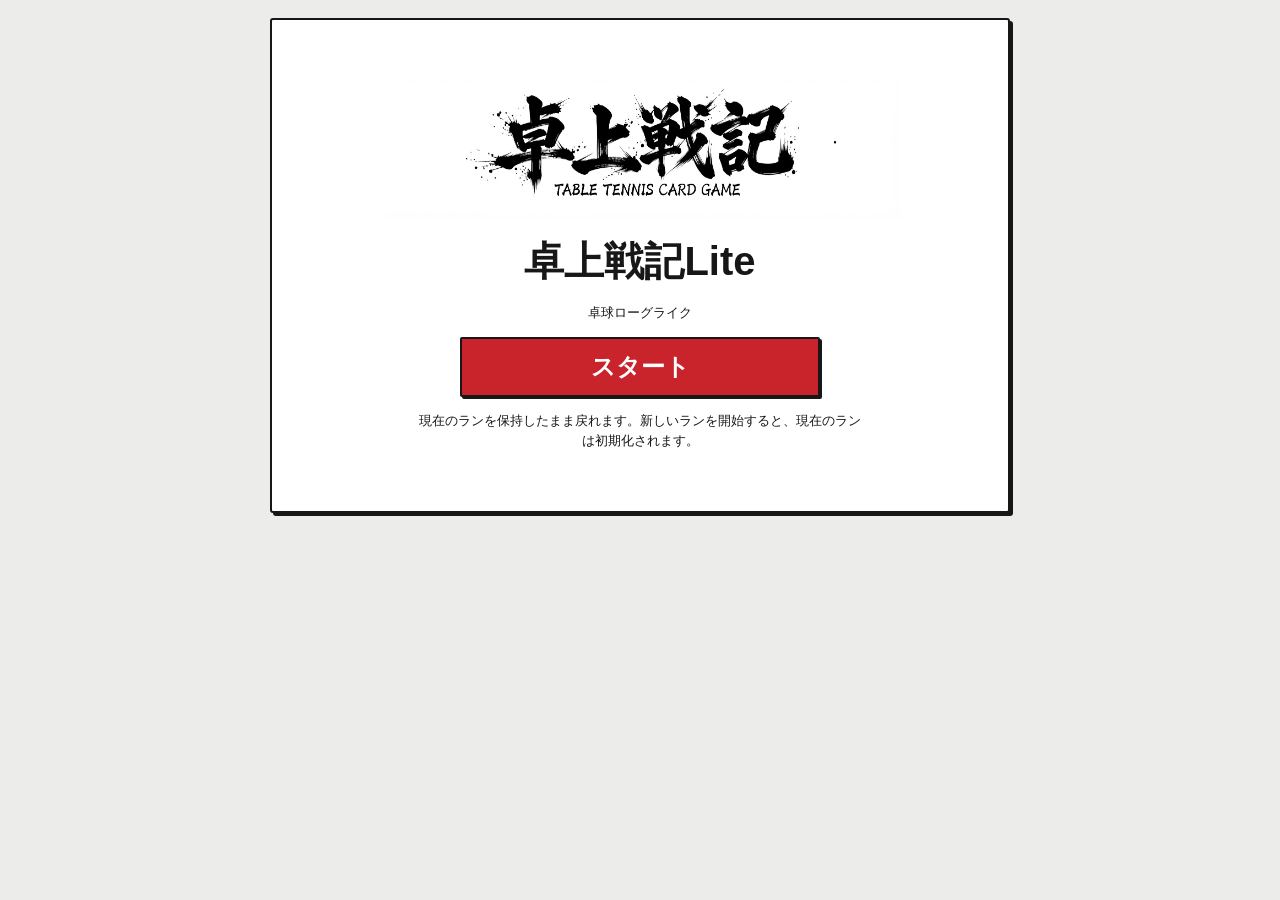
<file: tabletennis_roguelike_prototype11.html>
<!doctype html>
<html lang="ja">
<head>
<meta charset="utf-8">
<meta name="viewport" content="width=device-width,initial-scale=1,maximum-scale=1,user-scalable=no,viewport-fit=cover">
<title>卓上戦記 Prototype 11</title>
<style>
/* Mobile-first view navigation and screen composition */
.view-nav{display:grid;grid-template-columns:repeat(3,minmax(0,1fr));gap:7px;margin:8px 0}.view-nav .btn{min-height:46px;padding:8px 5px;text-align:center;font-size:13px;font-weight:800}.view-nav .btn[aria-current="page"]{background:#171717;color:#fff;border-color:#c9232c;box-shadow:2px 2px 0 #c9232c}.view-screen{min-width:0}.screen-intro{font-size:13px;line-height:1.55}.score-panel{position:relative}.score{display:flex;justify-content:space-between;gap:10px}.score>span{min-width:0}.table{height:clamp(150px,48vw,220px)}.btn,.tech-card{min-height:44px}.view-heading{display:flex;align-items:center;justify-content:space-between;gap:8px}.view-heading h2{margin:0}@media(max-width:380px){#app{padding-left:8px;padding-right:8px}.panel{padding:9px;margin:7px 0}.view-nav{gap:5px}.view-nav .btn{font-size:12px;padding:7px 3px}.score{font-size:17px}.score #myScore,.score #enemyScore{font-size:22px}.grid{gap:6px}}@media(min-width:600px){.view-nav{grid-template-columns:repeat(6,minmax(0,1fr))}.table{height:220px}}
*{box-sizing:border-box}html{background:#f3f4f6}body{margin:0;background:#f3f4f6;color:#17202a;font-family:-apple-system,BlinkMacSystemFont,"Yu Gothic",sans-serif;-webkit-text-size-adjust:100%}#app{max-width:760px;margin:auto;padding:max(10px,env(safe-area-inset-top)) max(10px,env(safe-area-inset-right)) max(10px,env(safe-area-inset-bottom)) max(10px,env(safe-area-inset-left))}
.title-logo{display:block;width:100%;height:auto;max-height:150px;object-fit:contain;margin:0 auto 6px}.topbar{display:flex;justify-content:flex-end;align-items:center;gap:8px}body.is-match-view .topbar{display:none}.phase{font-size:13px;background:#fff;border:1px solid #ddd;border-radius:99px;padding:5px 8px}
.panel{background:#fff;border:1px solid #ddd;border-radius:13px;padding:11px;margin:8px 0}h2{font-size:15px;margin:0 0 8px}.sub{font-size:12px;color:#69707a}.score{font-size:20px;font-weight:800}.score #myScore,.score #enemyScore{font-size:24px;font-weight:900;font-variant-numeric:tabular-nums}
.table{position:relative;height:180px;background:#e9eef2;border:2px solid #66717c;border-radius:12px;overflow:hidden}.court-grid{position:absolute;inset:0;background-image:linear-gradient(to right,transparent calc(12.5% - .5px),rgba(60,68,76,.28) 12.5%,transparent calc(12.5% + .5px)),linear-gradient(to bottom,transparent calc(25% - .5px),rgba(60,68,76,.28) 25%,transparent calc(25% + .5px));background-size:12.5% 100%,100% 25%;pointer-events:none}.net{position:absolute;left:50%;top:0;bottom:0;width:3px;transform:translateX(-50%);background:#66717c;z-index:3}.player,.enemy{position:absolute;top:50%;transform:translateY(-50%);font-size:13px;font-weight:700;text-align:center;z-index:5}.player{left:7%}.enemy{right:7%}.rally-arrows{position:absolute;inset:0;width:100%;height:100%;z-index:2;pointer-events:none}.rally-arrows line{fill:none;stroke-linecap:round}.rally-arrows .player-arrow{stroke:#8a8a8a;stroke-width:1.8}.rally-arrows .enemy-arrow{stroke:#171717;stroke-width:2.2}
.ball{position:absolute;width:14px;height:14px;margin:-7px;border-radius:50%;background:#fff;border:2px solid #333;transition:left .25s,top .25s;z-index:6}.ball-label{position:absolute;left:50%;top:8px;transform:translateX(-50%);background:#fff9;padding:5px 8px;border-radius:8px;font-size:12px;z-index:7}
.grid{display:grid;grid-template-columns:repeat(2,1fr);gap:7px}.grid3{display:grid;grid-template-columns:repeat(3,1fr);gap:7px}
button{font:inherit;touch-action:manipulation}.btn{border:1px solid #cdd2d7;background:#fff;border-radius:10px;padding:9px;min-height:44px;text-align:left;touch-action:manipulation}.btn:active{transform:scale(.98)}.selected{outline:3px solid #9bbcf5;background:#f4f8ff}.info{background:#f7f7f8;border-radius:8px;padding:7px;font-size:12px}
#ballInfo.ball-summary{padding:7px 9px}
.ball-summary-items{display:grid;grid-template-columns:repeat(3,minmax(0,1fr));gap:5px 10px;font-size:12px;line-height:1.4}
.ball-summary-item{min-width:0;overflow-wrap:anywhere}
.ball-summary-item b{margin-right:3px}
@media(max-width:420px){.ball-summary-items{grid-template-columns:repeat(2,minmax(0,1fr));gap:5px 8px}}.log{max-height:170px;overflow:auto;font-size:12px;line-height:1.5;background:#101418;color:#e9eef2;border-radius:9px;padding:7px}.log div{border-bottom:1px solid #293038;padding:2px}
#logPanel .log{max-height:min(70dvh,calc(100dvh - 180px));overflow-y:auto;overscroll-behavior:contain;-webkit-overflow-scrolling:touch;touch-action:pan-y}
.notice{background:#fff8df;border-radius:9px;padding:8px;font-size:12px;line-height:1.45}.calculation{background:#eef7ff;border:1px solid #b8d7ef;border-radius:9px;padding:9px;font-size:12px;line-height:1.55}.calculation ul{margin:5px 0;padding-left:18px}.calculation .final{font-size:15px;font-weight:800}.history{font-size:12px}.row{padding:5px 0;border-bottom:1px solid #eee}.badge{display:inline-block;background:#eef1f4;border-radius:99px;padding:2px 6px;margin:2px}
.hidden{display:none}.big{text-align:center;font-size:28px;font-weight:800}

/* --- illustrated technique cards --- */
.tech-card{
  position:relative;
  display:block;
  padding:0;
  overflow:hidden;
  border:2px solid #171717;
  border-radius:6px;
  background:#fff;
  box-shadow:4px 4px 0 #171717;
  text-align:left;
}
.tech-card:active{transform:translate(2px,2px);box-shadow:2px 2px 0 #171717}
.tech-card img{
  display:block;
  width:100%;
  height:auto;
  aspect-ratio:16/9;
  object-fit:cover;
}
.tech-card-live{
  position:absolute;
  right:7px;
  top:7px;
  padding:4px 7px;
  border:2px solid #171717;
  background:#fff;
  color:#171717;
  font-size:11px;
  font-weight:900;
  line-height:1;
  box-shadow:2px 2px 0 #171717;
}
.tech-card[data-tech="foreSmash"] .tech-card-live{
  background:#d71920;
  color:#fff;
  border-color:#171717;
}
@media(max-width:380px){
  .tech-card-live{font-size:10px;padding:3px 5px}
}

@media(min-width:600px){.grid{grid-template-columns:repeat(3,1fr)}}

/* --- monochrome manga-inspired visual refresh; preserve existing layout --- */
:root{color-scheme:light;--ink:#171717;--paper:#fff;--ash:#ececea;--red:#c9232c}
html,body{background:#ececea;color:var(--ink)}
body{font-family:-apple-system,BlinkMacSystemFont,"Yu Gothic",sans-serif}
.panel{background:var(--paper);border:2px solid var(--ink);border-radius:3px;box-shadow:3px 3px 0 var(--ink)}
.phase{background:var(--paper);border:2px solid var(--ink);border-radius:2px;color:var(--ink);font-weight:800}
.sub{color:#555}
.table{background:#f8f8f6;border:3px solid var(--ink);border-radius:2px}
.court-grid{background-image:linear-gradient(to right,transparent calc(12.5% - .5px),rgba(23,23,23,.22) 12.5%,transparent calc(12.5% + .5px)),linear-gradient(to bottom,transparent calc(25% - .5px),rgba(23,23,23,.22) 25%,transparent calc(25% + .5px))}
.net{background:var(--ink)}
.rally-arrows .player-arrow{stroke:#777}.rally-arrows .enemy-arrow{stroke:var(--ink)}
.ball{background:var(--red);border:2px solid var(--ink);box-shadow:1px 1px 0 var(--ink)}
.ball-label{background:var(--paper);border:2px solid var(--ink);border-radius:2px;font-weight:800}
.btn{border:2px solid var(--ink);background:var(--paper);border-radius:2px;box-shadow:2px 2px 0 var(--ink);color:var(--ink)}
.btn:active{transform:translate(1px,1px);box-shadow:1px 1px 0 var(--ink)}
.btn:disabled{opacity:1;background:#e5e5e5;border-color:#888;color:#666;box-shadow:none;cursor:not-allowed}
.btn:disabled.selected{background:#fff1f1;outline:3px solid var(--red);outline-offset:1px}
.tech-card:disabled{opacity:1;box-shadow:4px 4px 0 var(--ink);cursor:not-allowed}
.tech-card:disabled img{filter:grayscale(1)}
.selected{outline:3px solid var(--red);outline-offset:1px;background:#fff1f1}
.info{background:#f0f0ee;border:1px solid #aaa;border-radius:2px}
.log{background:#171717;color:#fff;border:2px solid #171717;border-radius:2px}
.log div{border-bottom:1px solid #444}
.notice{background:#fff;border:2px solid var(--ink);border-left:6px solid var(--red);border-radius:2px}
.calculation{background:#f4f4f2;border:2px solid var(--ink);border-radius:2px}
.calculation .final{color:var(--red)}
.row{border-bottom:1px solid #ccc}
.badge{background:#e7e7e4;border:1px solid #777;border-radius:2px;color:var(--ink)}
.big{color:var(--ink)}
.tech-card{border:2px solid var(--ink);border-radius:2px;background:var(--paper);box-shadow:4px 4px 0 var(--ink)}
.tech-card:active{transform:translate(2px,2px);box-shadow:2px 2px 0 var(--ink)}
.tech-card-live{border:2px solid var(--ink);border-radius:0;background:var(--paper);color:var(--ink);box-shadow:2px 2px 0 var(--ink)}
.tech-card[data-tech="foreSmash"] .tech-card-live{background:var(--red);color:#fff;border-color:var(--ink)}
h2{font-weight:900;letter-spacing:.02em}

/* Compact vertical match layout; retain readable controls and 44px minimum targets. */
body.is-match-view .title-logo{max-height:64px;margin-bottom:2px}
body.is-match-view .topbar{margin-bottom:3px}
body.is-match-view .view-nav{margin:4px 0;gap:6px}
body.is-match-view #matchView{display:grid;grid-template-columns:minmax(0,1fr);gap:6px}
body.is-match-view #matchView>.panel{margin:0}
body.is-match-view #matchView .score-panel{padding:8px 10px}
body.is-match-view #matchView .table{height:clamp(140px,34vw,176px)}
body.is-match-view #matchView .point-result{padding:7px 10px}
.ai-error-panel{border:2px solid #b91c1c;background:#fff;padding:12px}.ai-error-panel h2{color:#b91c1c}.ai-error-panel .grid{grid-template-columns:1fr}.ai-error-panel .btn{min-height:44px;white-space:normal}
body.is-match-view #matchView .point-result h2{margin-bottom:3px}
body.is-match-view #matchView .grid{gap:6px}
.gp-shortage{color:#b91c1c;font-weight:800}
@media(max-width:380px){body.is-match-view .title-logo{max-height:56px}body.is-match-view .view-nav .btn{min-height:44px;font-size:12px;padding:6px 3px}body.is-match-view #matchView .table{height:140px}}
@media(max-height:650px){body.is-match-view .title-logo{max-height:48px}body.is-match-view #matchView .table{height:132px}}

/* Approved match UI: vertical flow, swipeable card strips, paired history/log. */
#viewNav{margin:4px 0}
body.is-match-view .title-logo{display:none}
body.is-match-view #viewNav{display:none}
body.is-match-view #matchView{display:flex;flex-direction:column;gap:7px;min-height:0;overflow:visible}
body.is-match-view #matchView>.panel{flex-shrink:0;margin:0}
body.is-match-view #matchView .table{height:clamp(142px,24vh,184px)}
body.is-match-view #matchView .score-panel{order:-2}
body.is-match-view #matchView .table{order:-1}
body.is-match-view #servePanel,body.is-match-view #playerPanel{padding:9px 8px 8px}
body.is-match-view #ballInfo{margin:7px 0}
.category-tabs{display:grid;grid-template-columns:repeat(3,minmax(0,1fr));gap:5px;margin:7px 0}
.tab{min-height:40px;padding:5px 2px;font-size:11px}
.cards-viewport{overflow-x:auto;overflow-y:hidden;scroll-snap-type:x mandatory;overscroll-behavior-x:contain;-webkit-overflow-scrolling:touch;padding:2px 5px 8px 2px;scrollbar-width:thin;touch-action:pan-x}
.cards{display:flex;gap:9px;width:max-content;min-width:100%}
.card{flex:0 0 clamp(92px,calc((min(100vw,496px) - 52px)/3.15),138px);min-width:0;aspect-ratio:1/1.4;scroll-snap-align:start;display:flex;flex-direction:column;justify-content:space-between;text-align:left;padding:0;position:relative;overflow:hidden;background:#fff;border:2px solid var(--ink,#171717);box-shadow:3px 3px 0 var(--ink,#171717);border-radius:0;min-height:0}
.card.selected{border:3px solid var(--red,#c9232c);background:#fff0f0;box-shadow:3px 3px 0 var(--red,#c9232c);outline:none;transform:translateY(-2px)}
.card:disabled{opacity:.65;box-shadow:none}
.card-art{height:48%;min-height:0;display:flex;align-items:center;justify-content:center;background:repeating-linear-gradient(135deg,#f2f2ef 0,#f2f2ef 8px,#e5e5e1 8px,#e5e5e1 10px);border-bottom:2px solid var(--ink,#171717);font-size:30px;font-weight:950}
.card img{display:block;width:100%;height:48%;object-fit:cover;border-bottom:2px solid var(--ink,#171717)}
.card-stamp{position:absolute;top:5px;right:5px;background:#fff;border:1.5px solid var(--ink,#171717);padding:3px 4px;font-size:9px;font-weight:950;z-index:2}
.card.selected .card-stamp{background:var(--red,#c9232c);color:#fff}
.card-name{padding:6px 5px 2px;font-size:12px;font-weight:950;line-height:1.2;overflow-wrap:anywhere}
.card-rate{padding:0 5px 7px;font-size:11px;line-height:1.2;font-weight:800}
.card-description{display:block;padding:0 5px 7px;font-size:10px;line-height:1.25;overflow-wrap:anywhere}
#serve .cards{flex-wrap:nowrap;width:max-content}
#serve .card{flex-basis:clamp(92px,calc((min(100vw,496px) - 52px)/3.15),138px)}
#tech .card{flex-basis:clamp(92px,calc((min(100vw,496px) - 52px)/3.15),138px)}
#tech .card img{height:48%;aspect-ratio:auto}
/* Original card proportions retained; compact icons fit within fixed bounds. */
#tech .card{aspect-ratio:1/1.4;min-height:0;justify-content:space-between}
#tech .card-art{height:40%;flex:0 0 40%;font-size:26px}
#tech .card-name{font-size:12px;line-height:1.2}
#tech .card-description{font-size:10px;line-height:1.25;overflow:hidden}
#tech .shot-quality{display:block;white-space:nowrap;font-size:11px;font-weight:900;letter-spacing:-.4px}
#tech .shot-modifiers{display:block;white-space:nowrap;font-size:10px;font-weight:800}
#techDetail{margin-top:8px;padding:8px;border:1px solid #777;background:#fff;font-size:12px;line-height:1.45}

.tech-heading{display:flex;align-items:center;justify-content:space-between;gap:8px;margin-top:10px;position:relative}
.tech-heading h2{margin:0!important}
.equipment-control{position:relative;flex:none}
.equipment-trigger{display:flex;align-items:center;gap:4px;min-height:36px;padding:5px 9px;border:2px solid var(--ink,#171717);background:#fff;border-radius:8px;font-size:12px;font-weight:800;cursor:pointer}
.equipment-popover{position:absolute;right:0;top:calc(100% + 5px);width:min(260px,calc(100vw - 40px));max-height:55vh;overflow:auto;padding:10px;border:2px solid var(--ink,#171717);border-radius:8px;background:#fff;box-shadow:2px 3px 0 #555;z-index:30;font-size:12px;line-height:1.5}
.equipment-popover[hidden]{display:none}
.equipment-items{display:flex;gap:5px;flex-wrap:wrap;margin:5px 0}
.equipment-tag{border:1px solid #777;padding:2px 6px;background:#f3f4f6;font-weight:700}
.equipment-effects{font-size:11px;margin-top:6px}
#returnCategory{min-width:0}
#skillCategory .cards-viewport{margin-top:4px}
.course-button{flex:1 1 0;min-width:0;min-height:44px;padding:7px 10px;border:2px solid var(--ink,#171717);background:#fff;box-shadow:2px 2px 0 var(--ink,#171717);font-size:12px;font-weight:900}.course-controls{display:grid;grid-template-columns:repeat(2,minmax(0,1fr));gap:8px;margin-top:9px}.course-controls .course-button{width:100%;min-height:48px;font-size:13px}.course-controls[hidden]{display:none}.core-tabs{display:grid;grid-template-columns:repeat(3,minmax(0,1fr));gap:8px}.core-tabs .tab{min-height:48px;font-size:13px;font-weight:900}
.match-bottom-nav,.history-bottom-nav{display:grid;grid-template-columns:1fr;gap:7px;margin:2px 0 8px}
.match-bottom-nav .nav-button,.history-bottom-nav .nav-button{min-height:46px;text-align:center}
#historyPanel{height:calc(100dvh - 24px);max-height:920px;display:flex;flex-direction:column;gap:7px;min-height:0;overflow:hidden}
#historyPanel.hidden{display:none}
.split-panels{display:grid;grid-template-rows:minmax(0,1fr) minmax(0,1fr);gap:7px;flex:1;min-height:0;overflow:hidden}
.scroll-panel{display:flex;flex-direction:column;min-height:0;min-width:0;background:#fff;border:2px solid var(--ink,#171717);box-shadow:3px 3px 0 var(--ink,#171717);padding:7px;overflow:hidden}
.scroll-panel h2{flex-shrink:0;border-bottom:2px solid var(--ink,#171717);padding-bottom:6px;margin-bottom:4px}
.scroll-body{overflow-y:auto;min-height:0;flex:1;overscroll-behavior:contain;-webkit-overflow-scrolling:touch;touch-action:pan-y;scrollbar-width:thin}
.history-row,.log-row{padding:6px 5px;border-bottom:1px solid #d3d3d0;font-size:12px;line-height:1.35;overflow-wrap:anywhere}
.log-row{background:#191919;color:#fff;border-bottom:1px solid #555;margin-bottom:4px}
.log-row span{color:#ccc}
#historyPanel .history-bottom-nav{flex-shrink:0}
body.is-match-view #app{padding-top:max(8px,env(safe-area-inset-top))}
body.is-match-view .topbar{margin:0 0 2px}
@media(max-width:380px){.card-name{font-size:11px}.card-description{font-size:9px}.category-tabs{gap:4px}.tab{font-size:10px}}
@media(max-height:700px){#historyPanel{height:calc(100dvh - 16px)}.scroll-panel{padding:5px}.scroll-panel h2{padding-bottom:4px;margin-bottom:3px}.history-row,.log-row{padding:4px;font-size:11px}}

.success-action-row{display:grid;grid-template-columns:minmax(0,1.2fr) minmax(0,1fr) minmax(0,1fr);gap:8px;align-items:stretch}.success-rate-label{display:flex;flex-direction:column;justify-content:center;align-items:center;text-align:center;font-size:12px;font-weight:700;min-width:0}.success-rate-label strong{font-size:clamp(19px,5vw,26px);white-space:nowrap}.success-detail-button,.success-return-button{width:100%;min-width:0;min-height:52px;font-size:17px;font-weight:800;touch-action:manipulation}.success-details-content{margin-top:8px;min-width:0}.success-details-content[hidden]{display:none!important}@media(max-width:360px){.success-action-row{gap:5px}.success-rate-label{font-size:11px}.success-rate-label strong{font-size:18px}}
.lite-title-content{display:flex;flex-direction:column;align-items:center;gap:14px;text-align:center;padding:clamp(18px,7vw,48px) 10px}.lite-title-logo{display:block;width:min(100%,520px);height:auto;max-height:240px;object-fit:contain}.lite-title-content h1{font-size:clamp(25px,7vw,40px);margin:0;font-weight:900}.lite-title-content .screen-intro{margin:0;max-width:34em}.lite-title-start{width:min(100%,360px);min-height:60px;text-align:center;font-size:24px;font-weight:900;background:var(--red);color:#fff}.lite-title-new-run{width:min(100%,360px);text-align:center;font-weight:800}.lite-title-new-run[hidden]{display:none!important}
body.is-start-view .title-logo,body.is-start-view .topbar,body.is-start-view #viewNav{display:none}
</style>
</head>
<body><div id="app">
<img class="title-logo" src="./assets/cards/title_logo.jpeg" alt="卓上戦記"><div class="topbar"><span id="phase" class="phase"></span></div>

<nav id="viewNav" class="view-nav" aria-label="画面切り替え"><button type="button" class="btn" data-view="start" onclick="setView('start')">スタート</button><button type="button" class="btn" data-view="match" onclick="setView('match')">試合</button><button type="button" class="btn" data-view="progress" onclick="setView('progress')">イベント・成長</button><button type="button" class="btn" data-view="history" onclick="setView('history')">ラリー履歴</button><button type="button" class="btn" data-view="log" onclick="setView('log')">ログ</button><button type="button" class="btn" data-view="result" onclick="setView('result')">最終結果</button></nav>
<div id="startView" class="panel view-screen hidden"><div class="lite-title-content"><img class="lite-title-logo" src="./assets/cards/title_logo.jpeg" alt="卓上戦記"><h1>卓上戦記Lite</h1><p class="screen-intro">卓球ローグライク</p><button type="button" class="btn lite-title-start" onclick="setView('match')">スタート</button><button type="button" id="titleNewRun" class="btn lite-title-new-run" onclick="requestNewRun()">新しいランを開始</button><p class="screen-intro">現在のランを保持したまま戻れます。新しいランを開始すると、現在のランは初期化されます。</p></div></div>
<div id="matchView" class="view-screen">
<div class="panel score-panel"><div class="score"><span>自分 <b id="myScore">0</b></span><span><b id="enemyName">中学生</b> <b id="enemyScore">0</b></span></div><div class="sub" id="matchInfo">第1試合・3点先取</div></div>
<div id="ballInfo" class="panel ball-summary hidden" aria-label="現在のボールの状態"></div>
<div id="pointResultPanel" class="panel point-result hidden"><h2>直近ポイント</h2><div id="pointResultText" class="sub"></div></div>
<div id="enemyAIErrorPanel" class="panel ai-error-panel hidden" role="alert" aria-live="assertive">
<h2>相手AIの処理エラー</h2>
<p id="enemyAIErrorDetail" class="sub">得点とラリー状態を保持しています。</p>
<p id="enemyAIErrorLimit" class="sub"></p>
<div class="grid">
<button id="enemyAIRetryButton" type="button" class="btn" onclick="retryEnemyAI()">候補を再検証して再試行（0/3）</button>
<button id="enemyAISuspendButton" type="button" class="btn" onclick="suspendEnemyAI()">試合を中断</button>
<button id="enemyAIResumeButton" type="button" class="btn" onclick="resumeEnemyAI()" hidden>試合を再開して候補を再検証</button>
</div>
</div>

<div class="table"><div class="court-grid"></div><svg id="rallyArrows" class="rally-arrows" viewBox="0 0 100 100" preserveAspectRatio="none" aria-hidden="true"><defs><marker id="arrow-gray" viewBox="0 0 10 10" refX="8.5" refY="5" markerWidth="5" markerHeight="5" orient="auto"><path d="M 0 0 L 10 5 L 0 10 z" fill="#8a8a8a"></path></marker><marker id="arrow-black" viewBox="0 0 10 10" refX="8.5" refY="5" markerWidth="5" markerHeight="5" orient="auto"><path d="M 0 0 L 10 5 L 0 10 z" fill="#171717"></path></marker></defs><g id="rallyArrowLayer"></g></svg><div class="net"></div><div class="player">自分<br><span class="sub">右利き</span></div><div class="enemy">相手<br><span class="sub">右利き</span></div><div id="ball" class="ball"></div><div id="ballLabel" class="ball-label"></div></div>

<div id="servePanel" class="panel"><div class="category-tabs core-tabs" role="group" aria-label="カード分類"><button type="button" class="tab" data-card-category="serve" aria-pressed="true">サーブ</button><button type="button" class="tab" data-card-category="return" aria-pressed="false">スキル</button><button type="button" class="tab" data-card-category="skill" aria-pressed="false">スペシャル</button></div><div class="notice">初期位置はバック側。フォア面でサーブ。サーブカードが回転・長さ・速度を決めます。</div><div id="serve" class="cards-viewport" style="margin-top:8px"><div class="cards"></div></div><section id="serveSpecialCategory" hidden><h2 style="margin-top:10px">スペシャルカード（確認のみ・サーブ時は使用不可）</h2><div id="serveSpecialCards" class="cards-viewport"><div class="cards"></div></div></section><div id="serveCourseControls" class="course-controls"><button type="button" class="course-button" data-serve-course="F" disabled>フォアへサーブ</button><button type="button" class="course-button" data-serve-course="B" disabled>バックへサーブ</button></div></div>

<div id="playerPanel" class="panel hidden"><div class="category-tabs core-tabs" role="group" aria-label="カード分類"><button type="button" class="tab" data-card-category="serve" aria-pressed="false">サーブ</button><button type="button" class="tab" data-card-category="return" aria-pressed="true">スキル</button><button type="button" class="tab" data-card-category="skill" aria-pressed="false">スペシャル</button></div><div id="shotCalculation" class="hidden" style="margin-top:10px"></div><section id="returnCategory"><div class="tech-heading"><h2>スキルカード</h2><div id="equipmentPanel" class="equipment-control" aria-label="装備中の用具"></div></div><div id="techViewport" class="cards-viewport"><div id="tech" class="cards"></div></div><div id="techDetail" role="status" aria-live="polite"></div></section><section id="skillCategory"><h2 style="margin-top:10px">スペシャルカード（1球1枚）</h2><div class="cards-viewport"><div id="cards" class="cards"></div></div></section><div id="playerCourseControls" class="course-controls"><button type="button" class="course-button" data-player-course="F">フォアへ返球</button><button type="button" class="course-button" data-player-course="B">バックへ返球</button></div><div id="shotActions" style="margin-top:9px"></div></div>

<div id="devBossPanel" class="panel hidden">
<h2>開発用：ラスボステスト</h2>
<div class="notice">通常プレイには影響しません。URLに <b>?dev=1</b> を付けたときだけ表示されます。</div>
<div class="grid" style="margin-top:8px">
  <label class="btn"><b>プレイヤー強化</b><select id="devBuild" style="width:100%;margin-top:6px;padding:8px">
    <option value="base">初期状態</option>
    <option value="five">初期4種＋</option>
    <option value="eight">スキルカード8種＋</option>
    <option value="all">全スキルカード＋</option>
  </select></label>
  <label class="btn"><b>開始GP</b><select id="devGp" style="width:100%;margin-top:6px;padding:8px">
    <option>0</option><option>5</option><option>10</option><option selected>15</option><option>20</option><option>25</option><option>30</option><option>45</option>
  </select></label>
</div>
<button id="devBossStart" class="btn" style="width:100%;margin-top:8px">ラスボス戦を開始</button>
<button id="devBossAbort" class="btn" style="width:100%;margin-top:7px" onclick="abortDevBossTest()">開発用試合を中断して本編に戻る</button>
</div>

<div class="match-bottom-nav"><button type="button" class="nav-button primary" onclick="setView('history')">履歴・ログ　›</button></div>
</div>
<div id="growthPanel" class="panel hidden view-screen"><div class="view-heading"><h2 id="progressTitle">イベント・成長</h2><span id="progressMode" class="badge">進行</span></div><div id="growthText"></div><div id="growth" class="grid" style="margin-top:8px"></div><button id="next" class="btn" style="width:100%;margin-top:8px">次の試合へ</button><button id="restart" class="btn" style="width:100%;margin-top:7px">新しいラン</button></div>

<div id="historyPanel" class="panel hidden view-screen"><div class="section-title"><h2>履歴・ログ</h2><span class="hint">履歴とログは個別にスクロール</span></div><div class="split-panels"><section class="scroll-panel"><h2>ラリー履歴・技術別集計</h2><p class="sub">現在の試合の集計です。</p><div id="history" class="scroll-body history"></div></section><section class="scroll-panel"><h2>ラン全体のログ</h2><p class="sub">直近70件を表示します。</p><div id="log" class="scroll-body log"></div></section></div><div class="history-bottom-nav"><button type="button" class="nav-button primary" onclick="setView('match')">‹ 試合画面へ戻る</button></div></div>
<div id="devBossResultPanel" class="panel hidden view-screen">
  <div id="devBossResultSummary"></div>
  <div class="split-panels" style="min-height:240px;max-height:50dvh">
    <section class="scroll-panel"><h2>開発用試合の履歴</h2><div id="devBossResultHistory" class="scroll-body history"></div></section>
    <section class="scroll-panel"><h2>開発用試合のログ</h2><div id="devBossResultLog" class="scroll-body log"></div></section>
  </div>
  <div class="grid" style="margin-top:8px"><button type="button" class="btn" onclick="returnToMainFromDevBoss()">本編に戻る</button><button type="button" class="btn" onclick="replayDevBossTest()">もう一度ボス戦</button></div>
</div>
</div>

<script>
"use strict";

const MATCH=3;
let activeCardCategory="serve";
let devBossSession=null;
let devBossResult=null;
let devBossArchive=[];
let devBossResultVisible=false;
// Invalidates delayed enemy actions whenever a test session starts or restores the campaign.
let enemyActionGeneration=0;

const SPIN_STEPS=["下2","下1","無","上1","上2"];
const SPIN_LEVEL_LIMIT=2;

const TECHS={
 push:{type:"守備",name:"ツッツキ",side:"both",base:86,power:-1,idealSpin:"下1",idealSpinsPlus:["下1","下2"],idealPower:1,idealLength:"ショート",desc:"下回転に強い安定技。"},
 stop:{type:"守備",name:"ストップ",side:"both",base:86,power:-1,idealSpins:["下1","無"],idealPower:1,idealLength:"ショート",outputLength:"ショート",desc:"ネット際へ短く落とす下回転の返球。"},
 foreDrive:{type:"攻撃",name:"フォアドライブ",side:"F",base:79,power:1,idealSpins:["下1","無","上1"],idealPower:1,idealLength:"ロング",desc:"基本的な攻撃技。"},
 backBlock:{type:"守備",name:"バックブロック",side:"B",base:84,power:0,idealSpin:"上1",idealPowers:[2,3],idealLength:"ロング",desc:"バック面で安定して受ける。"},
 foreSmash:{type:"攻撃",name:"スマッシュ",side:"F",base:75,power:3,idealSpin:"無",idealPower:1,idealLength:"ロング",desc:"高速だが不適正球では成功率が低下する決定打。"},
 backDrive:{type:"攻撃",name:"バックドライブ",side:"B",base:74,power:1,idealSpins:["下1","無","上1"],idealPower:1,idealLength:"ロング",idealLengthPlus:["ショート","ロング"],desc:"バック面の攻撃技。＋強化で適正長さにショートを追加。"},
 foreBlock:{type:"守備",name:"フォアブロック",side:"F",base:84,power:0,idealSpin:"上1",idealPowers:[2,3],idealLength:"ロング",desc:"フォア面で安定して受ける。"},
 foreFlick:{type:"攻撃",name:"フォアフリック",side:"F",base:72,power:0,idealSpins:["上1","無","下1"],idealPower:1,idealLength:"ショート",desc:"ショートボールへの攻撃。"},
 backFlick:{type:"攻撃",name:"バックフリック",side:"B",base:72,power:0,idealSpins:["上1","無","下1"],idealPower:1,idealLength:"ショート",desc:"バック面のショート攻撃。"},
 foreCut:{type:"守備",name:"フォアカット",side:"F",base:78,power:-1,idealSpins:["無","上1"],idealPower:3,idealLength:"ロング",desc:"フォア面で強い下回転をかける守備技。"},
 backCut:{type:"守備",name:"バックカット",side:"B",base:78,power:-1,idealSpins:["無","上1"],idealSpinsPlus:["無","上1","上2"],idealPower:3,idealLength:"ロング",desc:"バック面で強い下回転をかける守備技。"}
};
// Lite success-level foundation. This stage does not yet replace legacy percent calculations.
const LITE_SUCCESS_RATES=Object.freeze([5,20,35,50,65,80,95]);
const LITE_BASE_LEVELS=Object.freeze({
  push:5,foreDrive:4,backBlock:5,stop:5,foreSmash:4,
  backDrive:4,foreBlock:5,foreFlick:4,backFlick:4,foreCut:5,backCut:5
});
function liteSuccessBreakdown(baseLevel,modifiers=[]){
  if(!Number.isInteger(baseLevel))throw new TypeError("Lite base level must be an integer");
  if(!Array.isArray(modifiers))throw new TypeError("Lite modifiers must be an array");
  const total=modifiers.reduce((sum,item)=>{
    const value=typeof item==="number"?item:item&&item.value;
    if(!Number.isInteger(value))throw new TypeError("Lite modifier must be an integer");
    return sum+value;
  },baseLevel);
  const level=Math.max(0,Math.min(6,total));
  return {baseLevel,modifiers,rawLevel:total,level,rate:LITE_SUCCESS_RATES[level]};
}
// Shared Lite situational penalties. Distances are non-negative integer steps.
function liteSituationModifiers({rotationSteps=0,speedSteps=0,lengthMismatch=false,longStraight=false,footwork=false}={}){
  if(!Number.isInteger(rotationSteps)||rotationSteps<0||!Number.isInteger(speedSteps)||speedSteps<0)
    throw new TypeError("Lite situation distances must be non-negative integers");
  for(const value of [lengthMismatch,longStraight,footwork])
    if(typeof value!=="boolean")throw new TypeError("Lite situation flags must be booleans");
  return [
    {label:"回転差",value:-rotationSteps},
    {label:"速度差",value:-speedSteps},
    {label:"適正長さ差",value:lengthMismatch?-1:0},
    {label:"長さ補正",value:longStraight?-1:0},
    {label:"フットワーク補正",value:footwork?-1:0}
  ].filter(item=>item.value!==0);
}
const COST={stop:3,backDrive:3,foreBlock:3,foreFlick:4,backFlick:4,foreCut:4,backCut:4};
const EVENT_NAMES={coach:"コーチ",practice:"練習",training:"特訓",equipment:"用具の購入",overwork:"オーバーワーク",cardOrganize:"カード整理",rest:"休憩"};
const SPECIAL_CARDS=["third","desperation","counter","finisher","feint","knuckleMastery"];const INITIAL_TECHNIQUES=["push","foreDrive","backBlock"];const isNewTechnique=id=>!INITIAL_TECHNIQUES.includes(id);
const UPGRADE_EFFECTS={stop:"基本成功レベル◆+1",push:"適正回転に下回転★2を追加",foreDrive:"返球回転段階+1（上限★2）",backDrive:"適正長さにショートを追加",foreBlock:"返球速度を入力速度−1（最低★1）に変更",backBlock:"返球速度を入力速度−1（最低★1）に変更",foreFlick:"返球速度+1",backFlick:"基本成功レベル◆+1",foreCut:"返球回転段階+1（上限★2）",backCut:"適正回転に上回転★2を追加",foreSmash:"返球速度+1",underShort:"下回転量+1",knuckleLong:"速度+1"};

const SERVES={
 underShort:{name:"下回転サーブ",spin:"下",spinLevel:1,power:1,length:"ショート",desc:"下回転・★1・ショート"},
 knuckleLong:{name:"ナックルサーブ",spin:"無",spinLevel:1,power:1,length:"ロング",desc:"無回転・速度★1・ロング"}
};

const CARDS={
 focus:{suitableType:"守備",name:"集中",desc:"この1球の成功レベル◆+1。"},
 power:{suitableType:"攻撃",name:"強打",desc:"返球速度+1。相手が返球に成功すると次の自分の返球成功レベル◆−1（1打のみ）。"},
 third:{suitableType:"攻撃",name:"3球目攻撃",desc:"3球目で使うと成功レベル◆+1、返球速度+1。"},
 desperation:{suitableType:"両方",name:"背水の陣",desc:"相手にリードされていると成功レベル◆+1。"},
 whiff:{suitableType:"両方",name:"空振り",desc:"効果なし。"},
 counter:{suitableType:"両方",name:"カウンター",desc:"選択技術の適正速度+2。実際の返球速度は変化しない。"},
 finisher:{suitableType:"攻撃",name:"とどめの一球",desc:"ラリー6球目以降、対象技術の返球速度+2。相手が返球に成功すると次の自分の返球成功レベル◆−2（1打のみ）。"},
 feint:{suitableType:"両方",name:"フェイント",desc:"相手の次の返球成功レベル◆−1。返球判定1回で消費。"},
 knuckleMastery:{suitableType:"両方",name:"ナックルの極意",desc:"この1球が無回転なら、相手の次の返球成功レベル◆−2。返球判定1回で消費。"}
};

const state={
 phase:"serve",view:"match",my:0,enemy:0,gp:0,matchTarget:3,matchNumber:1,bossTest:false,runFinished:false,
 learned:["push","foreDrive","backBlock"],
 serves:["underShort","knuckleLong"],
 deck:["focus","focus","focus","power","power","power"],hand:[],drawPile:[],discardPile:[],
 card:null,
 ball:{spin:"下",spinLevel:1,power:1,course:"B",length:"ショート",},
 pointBalls:0,playerLast:null,enemyLast:null,pendingHistory:null,rallyArrows:[],enemyReturnCount:0,
 finisherPending:false,finisherRecoil:false,powerPending:false,powerRecoil:false,feintPending:false,knucklePending:false,
 aiError:null,aiRecoveryAttempts:0,aiResumeAtLimitUsed:false,enemyHitToken:0,
 selectedServe:null,selectedServeCourse:null,selectedShot:null,
 lastPointResult:null,overworkUpgrades:null,matchFinished:false,history:{},log:[],upgradedTechs:[],upgradedServes:[],equipment:{carbon:false,sticky:false,shoes:false},eventCandidates:[],eventOptions:[],eventMode:null,eventDone:false,preparing:false,eventRerolling:false,specialCardsGained:[],restBonusMatch:null
};

const enemy={
 name:"中学生",
 techs:["push","foreDrive","backBlock"],
 upgradedTechs:[],
 serves:["underShort","knuckleLong"],
 upgradedServes:[]
};

const $=id=>document.getElementById(id);
const clamp=(x,a,b)=>Math.max(a,Math.min(b,x));
const hit=p=>Math.random()*100<p;
const spinName=s=>s==="下"?"下回転":s==="上"?"上回転":"無回転";
const spinKey=b=>b.spin==="無"?"無":b.spin+Math.min(b.spinLevel,SPIN_LEVEL_LIMIT);
const spinDisplay=key=>key==="無"?"無回転":(key[0]==="下"?"下回転":"上回転")+"★"+key[1];
const spinDistance=(a,b)=>Math.abs(SPIN_STEPS.indexOf(a)-SPIN_STEPS.indexOf(b));
const speedDistance=(a,b)=>Math.abs(a-b);
const counterIdealPowers=(t,card=null)=>{
  const ideals=Array.isArray(t.idealPowers)?t.idealPowers:[t.idealPower];
  if(card!=="counter"||!ideals.some(Number.isFinite))return ideals;
  return ideals.map(p=>Number.isFinite(p)?p+2:p);
};
const idealPowerDistance=(t,currentPower,card=null)=>{const p=Number(currentPower);if(!Number.isFinite(p))return 0;const ideals=counterIdealPowers(t,card);return Math.min(...ideals.filter(Number.isFinite).map(x=>speedDistance(x,p)));};
const idealPowerDisplay=(t,card=null)=>Array.isArray(t.idealPowers)?counterIdealPowers(t,card).map(p=>"★"+p).join(" / "):"★"+playerIdealPower(t,card);
const playerIdealPower=(t,card=null)=>counterIdealPowers(t,card)[0];
const idealSpinOptions=(t,upgraded)=>{const id=Object.keys(TECHS).find(k=>TECHS[k]===t);const isUpgraded=upgraded===undefined?techIsUpgraded(id):upgraded;if(isUpgraded&&t.idealSpinsPlus)return t.idealSpinsPlus;if(isUpgraded&&t.idealSpinPlus)return t.idealSpinPlus;if(t.idealSpins)return t.idealSpins;return t.idealSpin?[t.idealSpin]:[]};
const idealSpinDistance=(t,currentSpin,upgraded)=>{const options=idealSpinOptions(t,upgraded);return options.length?Math.min(...options.map(s=>spinDistance(s,currentSpin))):Infinity};
const idealSpinDisplay=t=>idealSpinOptions(t).map(spinDisplay).join(" / ")||"指定なし";
const idealLengthDisplay=t=>t.idealLength||"指定なし";
const isStraight=(incomingCourse,targetCourse)=>incomingCourse!==targetCourse;
const sideName=s=>s==="F"?"フォア側":s==="B"?"バック側":"両面";
function shuffle(a){for(let i=a.length-1;i>0;i--){let j=Math.floor(Math.random()*(i+1));[a[i],a[j]]=[a[j],a[i]]}}
function addLog(s){state.log.unshift(s);state.log=state.log.slice(0,70);renderLog()}
function actualStrokeSide(technique,course){return technique.side==="both"?"both":technique.side}

function resetEnemyReturnState(){state.enemyReturnCount=0;}
function registerEnemyReturn(id){
  state.enemyReturnCount++;
}
function enemyTechniqueIds(techIds){
  if(!Array.isArray(techIds))return [];
  return techIds.filter(id=>{
    const t=TECHS[id];
    if(!t)return false;


    return true;
  });
}
function needsFootwork(last,currentCourse,currentStroke){
  // side:"both" is not a fixed racket side, so it never creates a footwork penalty by itself.
  // A previous both-side technique also does not count as a side-switch requirement.
  if(currentStroke==="both")return false;
  if(!last||last.course===currentCourse)return false;
  const previousNeedsMovement=last.strokeSide!=="both"&&last.strokeSide!==last.course;
  const currentNeedsMovement=currentStroke!=="both"&&currentStroke!==currentCourse;
  return previousNeedsMovement||currentNeedsMovement;
}
function recordHistory(previous,current){
  if(!previous)return;
  const key=previous.name+" → "+current.name;
  state.history[key]=(state.history[key]||0)+1;
}

function resetCardPiles(){
  state.drawPile=[...state.deck];shuffle(state.drawPile);
  state.discardPile=[];state.hand=[];state.card=null;
}
function drawHand(){
  if(!Array.isArray(state.drawPile)||!Array.isArray(state.discardPile))resetCardPiles();
  state.discardPile.push(...state.hand);
  state.hand=[];state.card=null;
  for(let i=0;i<3;i++){
    if(!state.drawPile.length){
      if(!state.discardPile.length)break;
      state.drawPile=state.discardPile.splice(0);shuffle(state.drawPile);
    }
    state.hand.push(state.drawPile.pop());
  }
}
function setupFinalBossOpponent(){
  const all=[...Object.keys(TECHS)];
  state.matchTarget=11;state.bossTest=true;
  // 通常進行の第10試合と開発用試合で同じ最終ボス構成を使う。
  enemy.name="日本代表";enemy.techs=[...all];enemy.upgradedTechs=[...all];
  enemy.serves=["underShort","knuckleLong"];enemy.upgradedServes=["underShort","knuckleLong"];
  return "日本代表・11点先取";
}

function setupMatchByNumber(){
  const junior=["push","foreDrive","backBlock"];
  const highAttack=[...junior,"foreSmash","backDrive","foreFlick","backFlick"];
  const highCut=[...junior,"foreSmash","foreBlock","foreCut","backCut","stop"];
  const all=[...Object.keys(TECHS)];
  if(state.matchNumber<=3){
    state.matchTarget=3;state.bossTest=false;
    enemy.name="中学生";enemy.techs=[...junior];enemy.upgradedTechs=[];enemy.serves=["underShort","knuckleLong"];enemy.upgradedServes=[];
    return "中学生・3点先取";
  }
  if(state.matchNumber<=6){
    state.matchTarget=5;state.bossTest=false;
    const cut=Math.random()<.5;
    enemy.name=cut?"高校生カットマン":"高校生攻撃型";
    enemy.techs=[...(cut?highCut:highAttack)];enemy.upgradedTechs=[];enemy.serves=["underShort","knuckleLong"];enemy.upgradedServes=[];
    return enemy.name+"・5点先取";
  }
  if(state.matchNumber<=9){
    state.matchTarget=7;state.bossTest=false;
    const roll=Math.floor(Math.random()*3);
    if(roll===0){enemy.name="プロ攻撃型";enemy.techs=[...highAttack];enemy.upgradedTechs=[...highAttack];}
    else if(roll===1){enemy.name="プロオールラウンダー";enemy.techs=[...all];enemy.upgradedTechs=[];}
    else{enemy.name="プロカットマン";enemy.techs=[...highCut];enemy.upgradedTechs=[...highCut];}
    enemy.serves=["underShort","knuckleLong"];enemy.upgradedServes=[];
    return enemy.name+"・7点先取";
  }
  // 通常進行の第9試合終了時点のプレイヤー育成状態は変更しない。
  return setupFinalBossOpponent();
}

function serverIsPlayerNow(){
  const total=state.my+state.enemy;
  const deuce=state.my>=state.matchTarget-1&&state.enemy>=state.matchTarget-1;
  return deuce?(total-2*(state.matchTarget-1))%2===0:total%4<2;
}

function pointReset(){
  state.aiError=null;state.aiRecoveryAttempts=0;state.aiResumeAtLimitUsed=false;state.enemyHitToken++;
  state.finisherPending=false;state.finisherRecoil=false;state.powerPending=false;state.powerRecoil=false;state.feintPending=false;state.knucklePending=false;
  drawHand(); state.pointBalls=0;state.playerLast=null;state.enemyLast=null;state.pendingHistory=null;state.rallyArrows=[];resetEnemyReturnState();
  state.ball={spin:"下",spinLevel:1,power:1,course:"B",length:"ショート",};
  state.phase="serve";state.selectedServe=null;state.selectedServeCourse=null;state.selectedShot=null;
  const serverIsPlayer=serverIsPlayerNow();
  if(!serverIsPlayer){
    state.phase="enemy";
    const scheduledSession=devBossSession,scheduledGeneration=enemyActionGeneration,scheduledToken=state.enemyHitToken;
    setTimeout(()=>{if(scheduledGeneration===enemyActionGeneration&&scheduledSession===devBossSession&&scheduledToken===state.enemyHitToken)enemyServe()},0);
  }
}

const DEV_MODE=new URLSearchParams(location.search).get("dev")==="1";

function cloneGameData(value){return JSON.parse(JSON.stringify(value))}
function restoreCampaignState(session){
  if(!session||session.restored)return false;
  session.restored=true;
  enemyActionGeneration++;
  for(const key of Object.keys(state))if(!Object.prototype.hasOwnProperty.call(session.snapshot.state,key))delete state[key];
  Object.assign(state,cloneGameData(session.snapshot.state));
  for(const key of Object.keys(enemy))if(!Object.prototype.hasOwnProperty.call(session.snapshot.enemy,key))delete enemy[key];
  Object.assign(enemy,cloneGameData(session.snapshot.enemy));
  activeCardCategory=session.snapshot.activeCardCategory;
  devBossSession=null;
  return true;
}
function resetForBossTest(build,gp){
  if(devBossSession)return false;
  if(devBossResult){devBossArchive.push(cloneGameData(devBossResult));devBossResult=null}
  const snapshot={state:cloneGameData(state),enemy:cloneGameData(enemy),activeCardCategory};
  enemyActionGeneration++;
  devBossSession={snapshot,ended:false,restored:false};
  devBossResultVisible=false;
  state.phase="serve";state.view="match";state.my=0;state.enemy=0;state.gp=Number(gp)||0;
  // matchNumberは開始前の値を保ち、開発用試合を本編の第10試合として扱わない。
  state.runFinished=false;state.matchFinished=false;state.matchTarget=11;state.bossTest=true;
  state.learned=[...Object.keys(TECHS)];state.serves=["underShort","knuckleLong"];
  state.deck=["focus","focus","focus","power","power","power"];state.hand=[];state.card=null;
  state.ball={spin:"下",spinLevel:1,power:1,course:"B",length:"ショート",};
  state.pointBalls=0;state.playerLast=null;state.enemyLast=null;state.pendingHistory=null;state.rallyArrows=[];
  state.enemyReturnCount=0;state.aiError=null;state.aiRecoveryAttempts=0;state.aiResumeAtLimitUsed=false;state.enemyHitToken++;
  state.selectedServe=null;state.selectedServeCourse=null;state.selectedShot=null;
  state.lastPointResult=null;state.overworkUpgrades=null;state.history={};state.log=[];
  state.upgradedTechs=[];state.upgradedServes=[];state.equipment={carbon:false,sticky:false,shoes:false};
  state.eventCandidates=[];state.eventOptions=[];state.eventMode=null;state.eventDone=true;state.eventRerolling=false;state.specialCardsGained=[];
  if(build==="five")state.upgradedTechs=["push","foreDrive","backBlock","foreSmash"];
  if(build==="eight")state.upgradedTechs=["push","foreDrive","backBlock","foreSmash","backDrive","foreBlock","foreFlick"];
  if(build==="all"){state.upgradedTechs=[...state.learned];state.upgradedServes=[...state.serves];state.equipment.carbon=true}
  setupFinalBossOpponent();
  resetCardPiles();
  activeCardCategory="serve";
  addLog("開発用ラスボステスト：11点先取／相手は全スキルカード＋。");
  pointReset();render();return true;
}
function finishDevBossMatch(){
  const session=devBossSession;
  if(!session||session.ended||session.restored)return false;
  session.ended=true;state.matchFinished=true;
  devBossResult={outcome:state.my>=state.matchTarget?"win":"loss",my:state.my,enemy:state.enemy,matchTarget:state.matchTarget,
    testGP:state.gp,history:cloneGameData(state.history),log:state.log.slice(),enemy:cloneGameData(enemy)};
  if(!restoreCampaignState(session))return false;
  devBossResultVisible=true;render();return true;
}
function abortDevBossTest(){
  const session=devBossSession;
  if(!session||session.ended||session.restored)return false;
  session.ended=true;
  if(!restoreCampaignState(session))return false;
  devBossResultVisible=false;render();return true;
}
function returnToMainFromDevBoss(){
  if(!devBossResult||!devBossResultVisible)return false;
  devBossResultVisible=false;render();return true;
}
function replayDevBossTest(){
  if(!devBossResult||!devBossResultVisible||devBossSession)return false;
  return resetForBossTest($("devBuild").value,$("devGp").value);
}
function renderDevBossResult(){
  const panel=$("devBossResultPanel");
  if(!panel)return;
  panel.classList.toggle("hidden",!devBossResultVisible||!devBossResult);
  if(!devBossResultVisible||!devBossResult)return;
  const result=devBossResult;
  $("devBossResultSummary").innerHTML="<h2>"+(result.outcome==="win"?"開発用ボス戦：勝利！":"開発用ボス戦：敗北…")+"</h2><p>最終スコア："+result.my+" - "+result.enemy+"</p><p>開発用GP設定："+result.testGP+"pt（本編GPには反映されません）</p>";
  const historyRows=Object.entries(result.history||{});
  $("devBossResultHistory").innerHTML=historyRows.length?historyRows.map(([key,value])=>"<div class='history-row'><b>"+key+"</b><br><span class='badge'>"+value+"回</span></div>").join(""):"<span class='sub'>履歴はありません。</span>";
  $("devBossResultLog").innerHTML=(result.log||[]).map(line=>"<div class='log-row'>"+line+"</div>").join("")||"<span class='sub'>ログはありません。</span>";
  $("matchView").classList.add("hidden");$("startView").classList.add("hidden");$("historyPanel").classList.add("hidden");$("growthPanel").classList.add("hidden");
  document.querySelectorAll("[data-view]").forEach(button=>{button.hidden=true});
}

function renderDevBoss(){
  const p=$("devBossPanel");
  if(!p)return;
  p.classList.toggle("hidden",!DEV_MODE);
  const start=$("devBossStart"),abort=$("devBossAbort");
  if(start){start.hidden=!!devBossSession;start.disabled=!!devBossSession}
  if(abort)abort.hidden=!devBossSession;
  if(DEV_MODE&&start)start.onclick=()=>resetForBossTest($("devBuild").value,$("devGp").value);
}

function newRun(){
  state.view="match";state.matchNumber=1;state.matchTarget=3;state.bossTest=false;state.runFinished=false;state.matchFinished=false;
  state.gp=0;state.my=0;state.enemy=0;state.lastPointResult=null;state.overworkUpgrades=null;state.restBonusMatch=null;
  state.learned=["push","foreDrive","backBlock"];
  state.serves=["underShort","knuckleLong"];
  state.deck=["focus","focus","focus","power","power","power"];
  state.history={};state.log=[];state.upgradedTechs=[];state.upgradedServes=[];state.equipment={carbon:false,sticky:false,shoes:false};state.eventCandidates=[];state.eventOptions=[];state.eventMode=null;state.eventDone=false;state.preparing=false;state.eventRerolling=false;state.specialCardsGained=[];
  addLog("新しいラン。初期スキルカード3種、初期サーブカード2種。");
  setupMatchByNumber();resetCardPiles();pointReset();render();
}
function hasRunProgress(){
  const defaultDeck=["focus","focus","focus","power","power","power"];
  const defaultLearned=["push","foreDrive","backBlock"];
  const defaultServes=["underShort","knuckleLong"];
  return state.matchNumber>1||state.my!==0||state.enemy!==0||state.gp!==0||state.phase!=="serve"||
    !!state.eventMode||!!state.eventDone||Object.keys(state.history||{}).length>0||(state.log||[]).length>1||
    JSON.stringify(state.deck)!==JSON.stringify(defaultDeck)||JSON.stringify(state.learned)!==JSON.stringify(defaultLearned)||
    JSON.stringify(state.serves)!==JSON.stringify(defaultServes)||state.selectedServe!==null||state.selectedServeCourse!==null||
    state.selectedShot!==null||state.card!==null;
}
function requestNewRun(){
  if(devBossSession)return false;
  if(!state.runFinished&&hasRunProgress()){
    const accepted=typeof window!=="undefined"&&typeof window.confirm==="function"&&
      window.confirm("現在のランを終了して、新しいランを開始しますか？\nスコア・カード・GP・ログ・履歴は初期化されます。");
    if(!accepted)return false;
  }
  newRun();
  return true;
}
function nextMatch(){
  if(devBossSession||state.runFinished||state.preparing||state.matchNumber>=10||state.phase!=="growth"||!state.eventDone)return false;
  state.matchNumber++;
  const label=setupMatchByNumber();
  state.preparing=true;state.phase="preparation";state.view="progress";
  addLog("第"+state.matchNumber+"試合の対戦準備："+label+"。");
  renderGrowth(0);render();return true;
}
function startPreparedMatch(){
  if(devBossSession||state.runFinished||!state.preparing||state.phase!=="preparation")return false;
  state.preparing=false;state.view="match";
  if(state.restBonusMatch!==state.matchNumber)state.restBonusMatch=null;
  state.my=0;state.enemy=0;state.history={};state.eventCandidates=[];state.eventOptions=[];state.eventMode=null;state.eventDone=false;state.eventRerolling=false;state.overworkUpgrades=null;state.matchFinished=false;
  resetCardPiles();pointReset();render();return true;
}
function renderMatchPreparation(){
  const list=(ids,upgraded,defs,withType)=>ids.map(id=>"<li>"+defs[id].name+(withType?"（"+defs[id].type+"）":"")+(upgraded.includes(id)?" ＋強化":"")+"</li>").join("");
  const section=(title,body)=>"<section class='notice' style='grid-column:1/-1'><b>"+title+"</b><ul>"+body+"</ul></section>";
  return "<div class='notice' style='grid-column:1/-1'><b>第"+state.matchNumber+"試合｜対戦準備</b><p>対戦相手："+enemy.name+" ／ "+state.matchTarget+"点先取</p></div>"+
    section("相手の使用技術",list(enemy.techs,enemy.upgradedTechs,TECHS,true))+
    section("相手のサーブ",list(enemy.serves,enemy.upgradedServes,SERVES,false))+
    section("自分の所持技術",list(state.learned,state.upgradedTechs,TECHS,true))+
    section("自分のサーブ",list(state.serves,state.upgradedServes,SERVES,false))+
    "<div class='notice' style='grid-column:1/-1'>所持GP："+state.gp+"pt</div>";
}

function phaseName(){
  return state.phase==="error"?"相手AIエラー・復旧待ち":state.phase==="serve"?"サーブ":state.phase==="player"?"自分の打球":state.phase==="enemy"?"相手が返球中…":state.phase==="growth"?"成長・イベント":"イベント";
}
function navigationViews(){
  if(state.runFinished)return ["start","history","log","result"];
  if(state.phase==="growth"||state.phase==="preparation")return ["start","progress","history","log"];
  return ["start","match","history","log"];
}
function setView(view){
  const allowed=["start","match","progress","history","log","result"];
  if(!allowed.includes(view))return false;
  if(devBossSession&&!["match","history","log"].includes(view))return false;
  if(devBossResultVisible)return false;
  if(state.runFinished&&(view==="match"||view==="progress"))view="result";
  else if(!state.runFinished&&view==="result")view=state.phase==="growth"?"progress":"match";
  else if(!state.runFinished&&(state.phase==="growth"||state.phase==="preparation")&&view==="match")view="progress";
  else if(!state.runFinished&&state.phase!=="growth"&&state.phase!=="preparation"&&view==="progress")view="match";
  state.view=view;
  render();
  return true;
}
function render(){
  renderDevBoss();
  document.body.classList.toggle("is-match-view",state.view==="match");
  document.body.classList.toggle("is-start-view",state.view==="start");
  renderPointResult();
  renderEnemyAIError();
  $("phase").textContent=phaseName();
  $("myScore").textContent=state.my;$("enemyScore").textContent=state.enemy;const en=$("enemyName");if(en)en.textContent=enemy.name;
  if(state.bossTest)$("phase").textContent+=" ／ ラスボス11点";
  const mi=$("matchInfo");if(mi)mi.textContent=devBossSession?"開発用ボス戦・11点先取":"第"+state.matchNumber+"試合・"+state.matchTarget+"点先取";
  $("matchView").classList.toggle("hidden",state.view!=="match");
  $("startView").classList.toggle("hidden",state.view!=="start");
  $("titleNewRun").hidden=!hasRunProgress()&&!state.runFinished;
  $("historyPanel").classList.toggle("hidden",state.view!=="history");
  $("growthPanel").classList.toggle("hidden",state.view!=="progress"&&state.view!=="result");
  $("progressTitle").textContent=state.runFinished?"最終結果":state.preparing?"対戦準備":state.eventDone?"成長・強化":"イベント選択・成長";
  $("progressMode").textContent=state.runFinished?"ラン終了":state.preparing?"試合開始待ち":state.eventDone?"次試合待ち":"進行中";
  const visibleViews=navigationViews();
  document.querySelectorAll("[data-view]").forEach(b=>{const active=b.dataset.view===state.view;b.hidden=!visibleViews.includes(b.dataset.view);b.setAttribute("aria-current",active?"page":"false");});
  $("servePanel").classList.toggle("hidden",state.phase!=="serve");
  $("playerPanel").classList.toggle("hidden",state.phase!=="player");
  $("ballInfo").classList.toggle("hidden",state.phase!=="player"&&state.phase!=="enemy");
  document.querySelectorAll("[data-view]").forEach(b=>{if(b.dataset.view==="history"||b.dataset.view==="log")b.hidden=true;});
  if(state.phase==="serve"&&activeCardCategory==="return")activeCardCategory="serve";
  if(state.phase==="player"&&activeCardCategory==="serve")activeCardCategory="return";
  syncCardCategories();
  $("growthPanel").classList.toggle("hidden",!(state.phase==="growth"||state.phase==="preparation")||(state.view!=="progress"&&state.view!=="result"));
  if(state.phase==="serve"&&activeCardCategory==="return")activeCardCategory="serve";
  if(state.phase==="player"&&activeCardCategory==="serve")activeCardCategory="return";
  syncCardCategories();
  if(state.phase==="serve")ensureServeState();
  renderServe();
  renderPlayer();
  renderBall();
  renderHistory();
  renderLog();
  renderDevBossResult();
}

function renderPointResult(){
  const panel=$("pointResultPanel"),text=$("pointResultText");
  if(!panel||!text)return;
  const result=pointResultText();
  panel.classList.toggle("hidden",!result);
  text.textContent=result;
}
function syncCardCategories(){
  document.querySelectorAll("[data-card-category]").forEach(b=>{
    const key=b.dataset.cardCategory;
    const disabled=(state.phase==="serve"&&key==="return")||(state.phase!=="serve"&&key==="serve");
    b.disabled=disabled;
    b.setAttribute("aria-pressed",String(key===activeCardCategory));
  });
  const notice=$("servePanel").querySelector(".notice");
  if(notice)notice.hidden=activeCardCategory!=="serve";
  $("serve").hidden=activeCardCategory!=="serve";
  $("serveSpecialCategory").hidden=state.phase!=="serve"||activeCardCategory!=="skill";
  $("returnCategory").hidden=activeCardCategory!=="return";
  $("skillCategory").hidden=activeCardCategory!=="skill";
  $("serveCourseControls").hidden=state.phase!=="serve"||activeCardCategory!=="serve";
  $("playerCourseControls").hidden=state.phase!=="player"||activeCardCategory!=="return";
}
function selectServeCourse(course){
  if(state.runFinished||state.phase!=="serve"||!state.selectedServe)return;
  state.selectedServeCourse=course;
  executeServe();
}
function selectPlayerCourse(course){
  if(state.runFinished||state.phase!=="player")return;
  const shot=state.selectedShot;
  if(!shot)return;
  if(shot.step==="preview")backToCourseSelection();
  if(state.selectedShot&&state.selectedShot.step==="course")chooseCourse(course);
  activeCardCategory="return";
  syncCardCategories();
  render();
}
document.querySelectorAll("[data-serve-course]").forEach(b=>b.addEventListener("click",()=>selectServeCourse(b.dataset.serveCourse)));
document.querySelectorAll("[data-player-course]").forEach(b=>b.addEventListener("click",()=>selectPlayerCourse(b.dataset.playerCourse)));
document.querySelectorAll("[data-card-category]").forEach(b=>b.addEventListener("click",()=>{
  if(b.disabled)return;
  activeCardCategory=b.dataset.cardCategory;
  syncCardCategories();
}));

function ensureServeState(){
  if(!Array.isArray(state.serves)||!state.serves.length)state.serves=["underShort","knuckleLong"];
  state.serves=state.serves.filter(id=>SERVES[id]);
  if(!state.serves.length)state.serves=["underShort","knuckleLong"];
}
function renderServeSpecialHand(){
  const strip=$("serveSpecialCards").querySelector(".cards");
  strip.innerHTML="";
  state.hand.forEach(id=>{
    const c=CARDS[id],b=document.createElement("button");
    b.type="button";b.className="card text-card";b.disabled=true;
    b.innerHTML="<span class=\"card-stamp\">確認のみ</span><span class=\"card-art\" aria-hidden=\"true\">"+(id==="focus"?"＋":id==="power"?"‼":id==="third"?"03":id==="counter"?"↻":id==="finisher"?"決":id==="feint"?"幻":"逆")+"</span><span class=\"card-name\">"+c.name+"</span><span class=\"card-description\">適正："+c.suitableType+" ／ "+c.desc+"</span>";
    strip.appendChild(b);
  });
  if(!state.hand.length)strip.textContent="手札にスペシャルカードはありません。";
}
function renderServe(){
  if(state.phase!=="serve")return;
  const box=$("serve");
  if(!box)return;
  const strip=box.querySelector(".cards");
  if(!strip)return;
  strip.innerHTML="";
  renderServeSpecialHand();
  state.serves.forEach(id=>{
    const s=SERVES[id];
    if(!s)return;
    const b=document.createElement("button");
    b.type="button";
    b.className="card"+(state.selectedServe===id?" selected":"");
    b.innerHTML="<span class=\"card-stamp\">"+(state.selectedServe===id?"選択中":"SELECT")+"</span><span class=\"card-art\" aria-hidden=\"true\">"+(id==="underShort"?"↘":"→")+"</span><span class=\"card-name\">"+techName(id)+"</span><span class=\"card-rate\">"+s.desc+"</span>";
    b.onclick=()=>{state.selectedServe=id;state.selectedServeCourse=null;render()};
    strip.appendChild(b);
  });
  document.querySelectorAll("[data-serve-course]").forEach(button=>{
    button.disabled=!state.selectedServe;
    button.classList.toggle("selected",button.dataset.serveCourse===state.selectedServeCourse);
  });
}

function infoHTML(){
  const b=state.ball;
  return "<div class=ball-summary-items>"+
    "<div class=ball-summary-item><b>回転</b> "+spinName(b.spin)+" ★"+b.spinLevel+"</div>"+
    "<div class=ball-summary-item><b>速度</b> "+"★".repeat(b.power)+"</div>"+
    "<div class=ball-summary-item><b>コース</b> 受け手の"+sideName(b.course)+"</div>"+
    "<div class=ball-summary-item><b>長さ</b> "+b.length+"</div>"+

    "<div class=ball-summary-item><b>ラリー</b> 次は"+(state.pointBalls+1)+"球目</div>"+
    "</div>";
}
// Display-only preview uses the same outgoing spin and speed rules as shot resolution.
function shotQualityPreview(id){
  const spin=playerSpin(id),level=techIsUpgraded(id)&&["foreDrive","foreCut"].includes(id)?2:1;
  const power=playerPower(id,state.ball,state.card);
  const spinIcon=spin==="上"?"↻":spin==="下"?"↺":"○";
  const flags=[];
  if(techIsUpgraded(id))flags.push("↑");
  if(state.card&&cardIsValidForTechnique(state.card,id))flags.push("札");
  return "<span class='shot-quality' aria-hidden='true'>"+spinIcon+(spin==="無"?"":"★"+level)+" ⚡"+power+"</span>"+
    (flags.length?"<span class='shot-modifiers' aria-hidden='true'>"+flags.join(" ")+"</span>":"");
}
function shotQualityDetail(id){
  const t=TECHS[id],spin=playerSpin(id),level=techIsUpgraded(id)&&["foreDrive","foreCut"].includes(id)?2:1;
  const changes=[];
  if(techIsUpgraded(id)){
    if(["foreDrive","foreCut"].includes(id))changes.push("↑ 強化：回転量+1");
    else if(["foreSmash","foreFlick"].includes(id))changes.push("↑ 強化：速度+1");
    else if(["backBlock","foreBlock"].includes(id))changes.push("↑ 強化：球速に応じて変化");
    else changes.push("↑ 強化済み");
  }
  if(state.card&&cardIsValidForTechnique(state.card,id))changes.push("札 カード："+CARDS[state.card].name);
  return "<strong>"+techName(id)+"</strong>　"+(t.side==="F"?"フォア面":t.side==="B"?"バック面":"両面")+
    "／基本◆"+LITE_BASE_LEVELS[id]+"（"+LITE_SUCCESS_RATES[LITE_BASE_LEVELS[id]]+"%）　"+t.desc+"<div>↻ 上回転／↺ 下回転／○ 無回転／⚡ 速度</div>"+
    "<div>返球："+(spin==="無"?"無回転":(spin==="上"?"上回転★":"下回転★")+level)+" ／ 速度★"+playerPower(id,state.ball,state.card)+"</div>"+
    (changes.length?"<div>"+changes.join("・")+"</div>":"");
}
function renderEquipmentPanel(){
  const panel=$("equipmentPanel");
  const wasOpen=panel.querySelector(".equipment-trigger")?.getAttribute("aria-expanded")==="true";
  const e=state.equipment||{};
  const items=[];
  if(e.carbon)items.push("<span class='equipment-tag'>▤ カーボン</span>");
  if(e.sticky)items.push("<span class='equipment-tag'>◉ 粘着ラバー</span>");
  if(e.shoes)items.push("<span class='equipment-tag'>♟ シューズ</span>");
  const effects=[];
  if(e.carbon)effects.push("カーボン：返球速度+1／成功レベル◆−1");
  if(e.sticky)effects.push("粘着ラバー：回転球の成功レベル◆+1／無回転球は速度−1");
  if(e.shoes)effects.push("シューズ：移動ペナルティ無効");
  panel.innerHTML="<button type='button' class='equipment-trigger' aria-expanded='"+wasOpen+"' aria-controls='equipmentPopover' aria-label='装備中の用具 "+items.length+"件。タップで詳細を表示'>⚙ 用具 "+items.length+"</button>"+
    "<div id='equipmentPopover' class='equipment-popover' role='region' aria-label='装備中の用具の詳細' "+(wasOpen?"":"hidden")+">"+
    "<strong>装備中の用具</strong><div class='equipment-items'>"+(items.length?items.join(""):"未装備")+"</div>"+
    "<div class='equipment-effects'>"+(effects.length?effects.join("<br>"):"現在、用具の補正はありません。")+"</div></div>";
  panel.querySelector(".equipment-trigger").onclick=()=>{
    const button=panel.querySelector(".equipment-trigger"),popup=panel.querySelector(".equipment-popover");
    const open=button.getAttribute("aria-expanded")!=="true";
    button.setAttribute("aria-expanded",String(open));popup.hidden=!open;
  };
}
function renderPlayer(){
  $("ballInfo").innerHTML=infoHTML();
  if(state.phase!=="player")return;
  const shot=state.selectedShot;
  renderEquipmentPanel();
  $("shotCalculation").classList.add("hidden");
  $("shotCalculation").innerHTML="";
  const tbox=$("tech");tbox.innerHTML="";tbox.className="cards";
  state.learned.forEach(id=>{
    const t=TECHS[id],b=document.createElement("button");
    const blocked=!!state.card&&!cardIsValidForTechnique(state.card,id);
    b.className="card text-card"+(shot&&shot.id===id?" selected":"");
    b.disabled=blocked;
    b.dataset.tech=id;
    b.setAttribute("aria-label",techName(id)+"を選択");
    b.innerHTML="<span class=\"card-stamp\">"+(blocked?"使用不可":shot&&shot.id===id?"選択中":"選択")+"</span><span class=\"card-art\" aria-hidden=\"true\">"+(id==="backDrive"||id==="foreDrive"?"↗":id==="foreBlock"||id==="backBlock"?"▤":id==="foreSmash"?"‼":id==="foreFlick"||id==="backFlick"?"↗":"↘")+"</span><span class=\"card-name\">"+techName(id)+"</span><span class=\"card-description\">タイプ："+t.type+" ／ 基本◆"+LITE_BASE_LEVELS[id]+"（"+LITE_SUCCESS_RATES[LITE_BASE_LEVELS[id]]+"%）"+shotQualityPreview(id)+"</span>";
    b.onclick=()=>chooseTech(id);tbox.appendChild(b);
  });
  $("techDetail").innerHTML=shot&&shot.id?shotQualityDetail(shot.id):"技術を選ぶと詳しい返球情報を表示します。↻ 上回転／↺ 下回転／○ 無回転／⚡ 速度";
  const cbox=$("cards");cbox.innerHTML="";
  state.hand.forEach((id,i)=>{
    const c=CARDS[id],b=document.createElement("button");b.className="card text-card"+(state.card===id?" selected":"");
    b.disabled=!!state.card;
    b.innerHTML="<span class=\"card-stamp\">"+(state.card===id?"使用済み":"選択")+"</span><span class=\"card-art\" aria-hidden=\"true\">"+(id==="focus"?"＋":id==="power"?"‼":id==="third"?"03":id==="counter"?"↻":id==="finisher"?"決":id==="feint"?"幻":"逆")+"</span><span class=\"card-name\">"+c.name+"</span><span class=\"card-description\">適正："+c.suitableType+" ／ "+c.desc+(state.card===id?"<br>使用済み":"")+"</span>";
    b.onclick=()=>useCard(i);cbox.appendChild(b);
  });
  const discard=document.createElement("button");discard.type="button";discard.className="card text-card";
  discard.setAttribute("aria-label","捨て札の一覧を表示");
  discard.innerHTML="<span class='card-stamp'>確認</span><span class='card-art' aria-hidden='true'>▤</span><span class='card-name'>捨て札</span><span class='card-description'>"+state.discardPile.length+"枚</span>";
  discard.onclick=()=>{
    const counts={};state.discardPile.forEach(id=>{counts[id]=(counts[id]||0)+1});
    const previous=document.getElementById("discardPileDialog");
    if(previous)previous.remove();
    const dialog=document.createElement("dialog");
    dialog.id="discardPileDialog";
    dialog.setAttribute("aria-label","捨て札一覧");
    dialog.style.cssText="width:min(90vw,420px);max-height:75dvh;overflow-y:auto;padding:20px;border:3px solid #171717;border-radius:10px;box-shadow:5px 5px 0 #171717;background:#fff;color:#171717";
    const heading=document.createElement("h2");
    heading.textContent="捨て札（"+state.discardPile.length+"枚）";
    heading.style.cssText="margin:0 0 14px;font-size:22px";
    dialog.appendChild(heading);
    if(state.discardPile.length){
      const list=document.createElement("ul");
      list.style.cssText="margin:0 0 20px;padding-left:1.5em;line-height:2;font-size:18px";
      Object.entries(counts).forEach(([id,n])=>{
        const item=document.createElement("li");
        item.textContent=(CARDS[id]?.name||id)+" × "+n+"枚";
        list.appendChild(item);
      });
      dialog.appendChild(list);
    }else{
      const empty=document.createElement("p");empty.textContent="捨て札はありません。";
      dialog.appendChild(empty);
    }
    const close=document.createElement("button");
    close.type="button";close.textContent="閉じる";
    close.style.cssText="display:block;margin-left:auto;padding:10px 24px;font-size:17px;border:2px solid #171717;border-radius:6px;background:#fff;color:#171717";
    close.onclick=()=>dialog.close();
    dialog.appendChild(close);
    dialog.addEventListener("close",()=>dialog.remove(),{once:true});
    document.body.appendChild(dialog);
    dialog.showModal();
  };cbox.appendChild(discard);
  const pile=document.createElement("div");pile.className="card text-card";pile.setAttribute("aria-label","山札残り"+state.drawPile.length+"枚");
  pile.innerHTML="<span class='card-stamp'>残り</span><span class='card-art' aria-hidden='true'>▣</span><span class='card-name'>山札</span><span class='card-description'>"+state.drawPile.length+"枚</span>";
  cbox.appendChild(pile);
  const actions=$("shotActions");actions.innerHTML="";
  if(shot&&shot.step==="course"){
    const note=document.createElement("div");note.className="notice";
    note.textContent=techName(shot.id)+"を選択中。下のボタンでコースを選んでください。";
    actions.appendChild(note);
  }else if(shot&&shot.step==="preview"){
    const successLevel=playerSuccessBreakdown(TECHS[shot.id],shot.ball,shot.footwork,state.card,shot.strokeSide,shot.course).level;
    actions.innerHTML="<div class=success-action-row><div class=success-rate-label>最終成功率 <strong>◆"+successLevel+"（"+shot.success+"%）</strong></div><button type=button class=\"btn success-detail-button\" aria-expanded=\"false\">詳細</button><button type=button class=\"btn success-return-button\">返球</button></div><div class=success-details-content hidden>"+calculationHTML(shot)+"</div>";
    actions.querySelector(".success-detail-button").onclick=()=>{const panel=actions.querySelector(".success-details-content"),button=actions.querySelector(".success-detail-button");panel.hidden=!panel.hidden;button.setAttribute("aria-expanded",String(!panel.hidden));};
    actions.querySelector(".success-return-button").onclick=()=>resolvePlayerShot();
  }
  document.querySelectorAll("[data-player-course]").forEach(button=>{
    button.disabled=!shot||!["course","preview"].includes(shot.step);
    button.classList.toggle("selected",!!shot&&shot.step==="preview"&&shot.course===button.dataset.playerCourse);
  });
}

function courtPoint(side,course,length){
  const x=side==="player"?(length==="ロング"?6.25:43.75):(length==="ロング"?93.75:56.25);
  const y=side==="player"?(course==="F"?75:25):(course==="F"?25:75);
  return {x,y};
}
function renderRallyArrows(){
  const layer=$("rallyArrowLayer");if(!layer)return;
  const arrows=state.rallyArrows.slice(-2);
  const counts={};
  layer.innerHTML=arrows.map(a=>{
    const from=courtPoint(a.fromSide,a.fromCourse,a.fromLength),to=courtPoint(a.toSide,a.toCourse,a.toLength);
    const key=[from.x,from.y,to.x,to.y].join(",");
    const n=counts[key]||0;counts[key]=n+1;
    const offset=n===0?0:(n%2===1?1.8:-1.8);
    const cls=a.actor==="player"?"player-arrow":"enemy-arrow",marker=a.actor==="player"?"arrow-gray":"arrow-black";
    return '<line class="'+cls+'" x1="'+(from.x+offset)+'" y1="'+from.y+'" x2="'+(to.x+offset)+'" y2="'+to.y+'" marker-end="url(#'+marker+')"></line>';
  }).join("");
}
function addRallyArrow(actor,fromSide,fromCourse,fromLength,toSide,toCourse,toLength){state.rallyArrows.push({actor,fromSide,fromCourse,fromLength,toSide,toCourse,toLength});}
function renderBall(){
  const ball=$("ball");
  if(state.phase==="serve"){
    const p=courtPoint("player","B","ロング");ball.style.left=p.x+"%";ball.style.top=p.y+"%";ball.className="ball";$("ballLabel").textContent="";renderRallyArrows();return;
  }
  const receiver=state.phase==="player"?"player":"enemy",p=courtPoint(receiver,state.ball.course,state.ball.length);ball.style.left=p.x+"%";ball.style.top=p.y+"%";ball.className="ball";const lastEnemy=state.enemyLast&&(TECHS[state.enemyLast.techId]||SERVES[state.enemyLast.techId]);$("ballLabel").textContent=state.phase==="player"?((lastEnemy?lastEnemy.name:"")):(state.phase==="serve"?"":"");renderRallyArrows();
}
function renderHistory(){
  const rows=Object.entries(state.history);
  $("history").innerHTML=rows.length?rows.map(([k,v])=>"<div class=\"history-row\"><b>"+k+"</b><br><span class=badge>"+v+"回</span></div>").join(""):"<span class=sub>まだありません。</span>";
}
function renderLog(){$("log").innerHTML=state.log.map(x=>"<div class=\"log-row\">"+x+"</div>").join("")}

function serveSpinLevel(id,upgraded){const s=SERVES[id];return Math.min(s.spinLevel+(upgraded&&id==="underShort"?1:0),SPIN_LEVEL_LIMIT)}
function servePower(id,upgraded){const s=SERVES[id];return s.power+(upgraded&&id==="knuckleLong"?1:0)}
function executeServe(){
  if(state.runFinished||!state.selectedServe||!state.selectedServeCourse)return;
  const s=SERVES[state.selectedServe];
  state.ball={spin:s.spin,spinLevel:serveSpinLevel(state.selectedServe,techIsUpgraded(state.selectedServe)),power:servePower(state.selectedServe,techIsUpgraded(state.selectedServe)),course:state.selectedServeCourse,length:s.length,};
  // The serve is the first hit. Course belongs to the enemy, who receives next.
  state.playerLast={course:"B",strokeSide:"F",techId:"serve"};state.pointBalls=1;addRallyArrow("player","player","B","ロング","enemy",state.selectedServeCourse,s.length);
  state.pendingHistory={actor:"player",name:s.name};
  addLog("自分："+s.name+"を相手の"+sideName(state.selectedServeCourse)+"へ（1球目）。");
  state.selectedServe=null;state.selectedServeCourse=null;state.phase="enemy";render();
  const token=++state.enemyHitToken,scheduledSession=devBossSession,scheduledGeneration=enemyActionGeneration;
  setTimeout(()=>{if(scheduledGeneration===enemyActionGeneration&&scheduledSession===devBossSession&&token===state.enemyHitToken)enemyHit(token)},300);
}

function enemyServe(){
  if(state.phase!=="enemy")return;
  const ids=enemy.serves||["underShort","knuckleLong"];
  const id=ids[Math.floor(Math.random()*ids.length)];
  const s=SERVES[id];
  const spinLevel=serveSpinLevel(id,enemyServeIsUpgraded(id));
  const power=servePower(id,enemyServeIsUpgraded(id));
  const targetCourse=Math.random()<.5?"F":"B";
  state.ball={spin:s.spin,spinLevel,power,course:targetCourse,length:s.length,};
  // 相手のサーブは最初の1球。courseは次の受け手＝自分の側を示す。
  state.enemyLast={course:"B",strokeSide:"F",techId:id};
  addRallyArrow("enemy","enemy","B","ロング","player",targetCourse,s.length);
  state.pointBalls=1;
  state.pendingHistory={actor:"enemy",name:s.name};
  addLog("相手："+s.name+"を自分の"+sideName(targetCourse)+"へ（1球目）。");
  state.phase="player";
  state.card=null;
  render();
}
function enterEnemyAIError(diagnostic){
  if(state.runFinished)return false;
  state.enemyHitToken++;
  state.aiError={
    reason:diagnostic.reason,
    rawTechIds:Array.isArray(diagnostic.rawTechIds)?diagnostic.rawTechIds.slice():[],
    validTechIds:Array.isArray(diagnostic.validTechIds)?diagnostic.validTechIds.slice():[],
    eligibleTechIds:Array.isArray(diagnostic.eligibleTechIds)?diagnostic.eligibleTechIds.slice():[],
    ball:diagnostic.ball?{...diagnostic.ball}:null,
    suspended:!!(state.aiError&&state.aiError.suspended)
  };
  state.phase="error";
  addLog("相手AIエラー：有効な返球候補がありません。得点・ポイント結果・ラリー履歴を保持しました。");
  addLog("診断：reason="+state.aiError.reason+" / raw="+state.aiError.rawTechIds.join(",")+" / valid="+state.aiError.validTechIds.join(",")+" / eligible="+state.aiError.eligibleTechIds.join(","));
  render();
  return true;
}
function retryEnemyAI(){
  if(state.runFinished||state.phase!=="error"||!state.aiError||state.aiError.suspended||state.aiRecoveryAttempts>=3)return false;
  state.aiRecoveryAttempts++;
  state.enemyHitToken++;
  state.phase="enemy";
  enemyHit(state.enemyHitToken);
  render();
  return state.phase!=="error";
}
function suspendEnemyAI(){
  if(state.runFinished||state.phase!=="error"||!state.aiError)return false;
  state.aiError.suspended=true;
  addLog("相手AIエラーにより試合を中断しました。スコアとラリー状態は保持されています。");
  render();
  return true;
}
function resumeEnemyAI(){
  if(state.runFinished||state.phase!=="error"||!state.aiError||!state.aiError.suspended)return false;
  if(state.aiRecoveryAttempts>=3){
    if(state.aiResumeAtLimitUsed)return false;
    state.aiResumeAtLimitUsed=true;
  }else{
    state.aiRecoveryAttempts++;
  }
  state.aiError.suspended=false;
  state.enemyHitToken++;
  state.phase="enemy";
  enemyHit(state.enemyHitToken);
  render();
  return state.phase!=="error";
}
function renderEnemyAIError(){
  const panel=$("enemyAIErrorPanel");
  if(!panel)return;
  const active=!!state.aiError&&state.phase==="error";
  panel.classList.toggle("hidden",!active||state.view!=="match");
  if(!active)return;
  const detail=$("enemyAIErrorDetail");
  if(detail)detail.textContent=state.aiError.suspended
    ?"試合を中断しています。再開時に候補を再検証します。"
    :"得点・ポイント結果・ラリー履歴は変更していません。復旧操作で候補を再検証します。";
  const retry=$("enemyAIRetryButton");
  if(retry){retry.disabled=state.runFinished||state.aiError.suspended||state.aiRecoveryAttempts>=3;retry.textContent="候補を再検証して再試行（"+state.aiRecoveryAttempts+"/3）";}
  const suspend=$("enemyAISuspendButton");
  if(suspend)suspend.disabled=state.runFinished||state.aiError.suspended;
  const resume=$("enemyAIResumeButton");
  if(resume){resume.hidden=!state.aiError.suspended;resume.disabled=state.runFinished||(state.aiRecoveryAttempts>=3&&state.aiResumeAtLimitUsed);}
  const limit=$("enemyAIErrorLimit");
  if(limit)limit.textContent=state.aiRecoveryAttempts>=3?"復旧失敗が3回に達しました。同じポイントの再試行は停止しています。中断・再開で候補を再検証できます。":"失敗した復旧操作は同一ポイント内で最大3回です。";
}

function enemyHit(token){
  if(state.phase!=="enemy")return;
  if(token!==undefined&&token!==state.enemyHitToken)return;
  const b=state.ball;
  const enemyPosition=b.course;
  // Smash is always selectable; candidate validity is based on learned technique IDs.
  const rawTechIds=Array.isArray(enemy.techs)?enemy.techs:[];
  const validTechIds=rawTechIds.filter(id=>Object.prototype.hasOwnProperty.call(TECHS,id));
  if(validTechIds.length!==rawTechIds.length)addLog("相手AIの不正な技IDを除外しました。");
  const eligibleTechIds=enemyTechniqueIds(validTechIds);
  // Evaluate every learned technique against both return courses without RNG
  // or state changes. Only the final selection consumes randomness.
  const choices=[];
  for(const id of eligibleTechIds){
    const t=TECHS[id];
    const strokeSide=actualStrokeSide(t,enemyPosition);
    const foot=needsFootwork(state.enemyLast,enemyPosition,strokeSide);
    for(const targetCourse of ["F","B"]){
      const success=enemySuccess(t,b,foot,strokeSide,targetCourse);
      const playerNext=predictPlayerNextHitSuccess(id,b,targetCourse);
      const value=success/100*(1-playerNext);
      choices.push({id,t,success,foot,targetCourse,playerNext,value});
    }
  }
  if(choices.length===0){
    enterEnemyAIError({reason:"empty-candidates",rawTechIds,validTechIds,eligibleTechIds,ball:b});
    return;
  }
  const validPrediction=choices.every(o=>Number.isFinite(o.success)&&
    o.success>=0&&o.success<=100&&Number.isFinite(o.playerNext)&&
    o.playerNext>=0&&o.playerNext<=1&&Number.isFinite(o.value));
  const maxValue=validPrediction?Math.max(...choices.map(o=>o.value)):NaN;
  const fallback=!validPrediction||maxValue===0;
  // On invalid/unavailable lookahead or all-zero V, maximize enemy success.
  // Invalid success numbers are excluded from fallback comparison.
  const pool=fallback?choices.filter(o=>Number.isFinite(o.success)):
    choices.filter(o=>o.value>=maxValue*0.8-1e-12);
  if(pool.length===0){
    enterEnemyAIError({reason:"invalid-candidates",rawTechIds,validTechIds,eligibleTechIds,ball:b});
    return;
  }
  const maxSuccess=fallback?Math.max(...pool.map(o=>o.success)):null;
  const best=fallback?pool.filter(o=>o.success===maxSuccess):pool;
  const o=best[Math.floor(Math.random()*best.length)];
  const foot=o.foot;
  const targetCourse=o.targetCourse;
  const success=o.success;
  addLog("相手："+o.t.name+"（成功率"+Math.round(success)+"%）。");
  const returned=hit(success);
  if(state.feintPending)state.feintPending=false;
  if(state.knucklePending)state.knucklePending=false;
  if(!returned){state.aiError=null;state.aiRecoveryAttempts=0;state.aiResumeAtLimitUsed=false;addLog("相手のレシーブ失敗。自分の得点。");state.my++;returnPoint("win");return}
  state.aiError=null;state.aiRecoveryAttempts=0;state.aiResumeAtLimitUsed=false;
  if(state.finisherPending){state.finisherPending=false;state.finisherRecoil=true;addLog("とどめの一球の反動：次の返球成功レベル◆−2。");}
  if(state.powerPending){state.powerPending=false;state.powerRecoil=true;addLog("強打の反動：次の返球成功レベル◆−1。");}
  registerEnemyReturn(o.id);
  recordHistory(state.pendingHistory,{actor:"enemy",name:o.t.name});
  state.enemyLast={course:enemyPosition,strokeSide:actualStrokeSide(o.t,enemyPosition),techId:o.id};state.pointBalls++;
  state.pendingHistory={actor:"enemy",name:o.t.name};
  const outputLength=enemyLength(o.id);
  addRallyArrow("enemy","enemy",enemyPosition,b.length,"player",targetCourse,outputLength);
  state.ball={
    spin:enemySpin(o.id,b),spinLevel:enemySpinLevel(o.id,b),power:enemyPower(o.id,b),
    course:targetCourse,length:outputLength,
  };
  state.phase="player";state.card=null;render();
}
function enemyTechIsUpgraded(id){return !!id&&enemy.upgradedTechs.includes(id)}
function enemyServeIsUpgraded(id){return !!id&&enemy.upgradedServes.includes(id)}
function enemySpinLevel(id,b){
  // 返球回転量は入力球に依存しない。強化ドライブ／カットのみ★2。
  return enemyTechIsUpgraded(id)&&["foreDrive","foreCut"].includes(id)?2:1;
}
// The enemy uses the same Lite level scale as the player. Apply all modifiers
// before the single final clamp; no percentage-point adjustments or learned bonus.
function applyEnemyFeint(level){return state.feintPending?level-1:level}
function enemySuccess(t,b,foot,strokeSide,targetCourse){
  const id=Object.keys(TECHS).find(k=>TECHS[k]===t);
  if(!Object.prototype.hasOwnProperty.call(LITE_BASE_LEVELS,id))
    throw new Error("Unknown Lite enemy technique: "+id);
  const upgraded=enemyTechIsUpgraded(id);
  const idealLengths=upgraded&&t.idealLengthPlus?t.idealLengthPlus:[t.idealLength];
  const modifiers=liteSituationModifiers({
    rotationSteps:idealSpinDistance(t,spinKey(b),upgraded),
    speedSteps:idealPowerDistance(t,b.power),
    lengthMismatch:!!t.idealLength&&!idealLengths.includes(b.length),
    longStraight:b.length==="ロング"&&isStraight(b.course,targetCourse),
    footwork:!!foot
  });
  if(upgraded&&(id==="backFlick"||id==="stop"))
    modifiers.push({label:"技術強化",value:1});
  if(state.knucklePending&&b.spin==="無")
    modifiers.push({label:"ナックルの極意",value:-2});
  if(state.feintPending)
    modifiers.push({label:"フェイント",value:-1});
  return liteSuccessBreakdown(LITE_BASE_LEVELS[id],modifiers).rate;
}
function enemySpin(id,b){
  if(id.includes("Flick"))return"無";
  if(id.includes("Drive")||id.includes("Flick")||id==="foreBlock"||id==="backBlock")return"上";
  if(id==="push"||id==="foreCut"||id==="backCut"||id==="stop")return"下";
  if(id==="foreSmash")return"無";
  return b.spin;
}
// Pure one-rally lookahead for an enemy return that is assumed to succeed.
// No future card is selected; only currently active player modifiers apply.
// Returns null if the incoming return or available techniques cannot be evaluated.
function predictPlayerNextHitSuccess(enemyTechId,incomingBall,targetCourse){
  if(!Object.prototype.hasOwnProperty.call(TECHS,enemyTechId)||
     !incomingBall||!["F","B"].includes(targetCourse))return null;
  if(!["F","B"].includes(incomingBall.course)||
     !Number.isFinite(incomingBall.power)||!["下","上","無"].includes(incomingBall.spin)||
     !Number.isInteger(incomingBall.spinLevel))return null;
  const returnedBall={
    spin:enemySpin(enemyTechId,incomingBall),
    spinLevel:enemySpinLevel(enemyTechId,incomingBall),
    power:enemyPower(enemyTechId,incomingBall),
    length:enemyLength(enemyTechId),
    course:targetCourse
  };
  if(!Number.isFinite(returnedBall.power))return null;
  const learned=Array.isArray(state.learned)?state.learned:[];
  let best=-Infinity;
  for(const id of learned){
    if(!Object.prototype.hasOwnProperty.call(TECHS,id))continue;
    const t=TECHS[id],strokeSide=actualStrokeSide(t,returnedBall.course);
    const foot=needsFootwork(state.playerLast,returnedBall.course,strokeSide);
    for(const course of ["F","B"]){
      const rate=playerSuccess(t,returnedBall,foot,null,strokeSide,course);
      if(!Number.isFinite(rate))return null;
      best=Math.max(best,rate);
    }
  }
  return Number.isFinite(best)?best/100:null;
}
function enemyPower(id,b){
  return baseSkillPower(id,b,enemyTechIsUpgraded(id));
}
function enemyLength(id){return id==="stop"?"ショート":"ロング"}

function cardAllowsTechnique(card,id){
  if(!TECHS[id]||!CARDS[card])return false;
  if(CARDS[card].suitableType!=="両方"&&CARDS[card].suitableType!==TECHS[id].type)return false;
  if(card==="knuckleMastery")return !!TECHS[id]&&playerSpin(id)==="無";
  if(card==="counter")return !!TECHS[id]&&(Number.isFinite(TECHS[id].idealPower)||Array.isArray(TECHS[id].idealPowers)&&TECHS[id].idealPowers.some(Number.isFinite));
  if(card!=="power"&&card!=="third"&&card!=="finisher")return true;
  return ["foreDrive","backDrive","foreSmash","foreFlick","backFlick"].includes(id);
}
function cardIsValidForTechnique(card,id,pointBalls=state.pointBalls){
  if(!cardAllowsTechnique(card,id))return false;
  if(card==="third"&&pointBalls!==2)return false;
  if(card==="finisher"&&pointBalls<5)return false;
  return true;
}
function useCard(i){
  if(state.runFinished||state.phase!=="player"||state.card)return;
  if(!Number.isInteger(i)||i<0||i>=state.hand.length)return;
  const id=state.hand[i];
  if(!Object.prototype.hasOwnProperty.call(CARDS,id))return;
  if(id==="third"&&state.pointBalls!==2){addLog("3球目攻撃は3球目にのみ有効。");return}
  if(id==="finisher"&&state.pointBalls<5){addLog("とどめの一球はラリー6球目以降にのみ有効。");return}
  if(id==="desperation"&&state.enemy<=state.my){addLog("背水の陣は相手にリードされているときのみ有効。");return}
  if(state.selectedShot&&!cardIsValidForTechnique(id,state.selectedShot.id)){addLog("このカードは選択中の技術には使用できません。");return}
  if(id==="counter"&&state.selectedShot&&!cardAllowsTechnique(id,state.selectedShot.id)){addLog("カウンターは適正速度が定義された技術にのみ使用できます。");return}
  state.card=id;state.hand.splice(i,1);state.discardPile.push(id);addLog("カード「"+CARDS[id].name+"」を使用。");
  const shot=state.selectedShot;
  if(shot&&shot.step==="preview"){
    shot.success=playerSuccessBreakdown(TECHS[shot.id],shot.ball,shot.footwork,state.card,shot.strokeSide,shot.course).rate;
  }
  render();
}

function chooseTech(id){
  if(state.runFinished||state.phase!=="player")return;
  const t=TECHS[id];
  if(!t||!state.learned.includes(id)){addLog("未習得または存在しない技術は選択できません。");return}
  if(state.card&&!cardIsValidForTechnique(state.card,id)){addLog("このカードは選択中の技術には使用できません。");return}
  if(state.card==="counter"&&!cardAllowsTechnique("counter",id)){addLog("カウンターは適正速度が定義された技術にのみ使用できます。");return}

  

  state.selectedShot={id,step:"course"};
  render();
}
function backToTechSelection(){
  if(state.phase!=="player")return;
  state.selectedShot=null;
  render();
}
function backToCourseSelection(){
  const shot=state.selectedShot;
  if(state.phase!=="player"||!shot)return;
  shot.step="course";
  render();
}
function chooseCourse(course){
  if(state.runFinished)return;
  const shot=state.selectedShot;
  if(state.phase!=="player"||!shot||shot.step!=="course")return;
  const t=TECHS[shot.id],b={...state.ball};
  const strokeSide=actualStrokeSide(t,b.course);
  const footwork=needsFootwork(state.playerLast,b.course,strokeSide)&&!state.equipment.shoes;
  shot.course=course;shot.ball=b;shot.strokeSide=strokeSide;shot.footwork=footwork;
  shot.success=playerSuccess(t,b,footwork,state.card,strokeSide,course);
  shot.step="preview";
  render();
}
function playerModifiers(t,b,foot,card,strokeSide,targetCourse){
  const id=Object.keys(TECHS).find(k=>TECHS[k]===t);
  const idealLengths=techIsUpgraded(id)&&t.idealLengthPlus?t.idealLengthPlus:[t.idealLength];
  const modifiers=liteSituationModifiers({
    rotationSteps:idealSpinDistance(t,spinKey(b)),
    speedSteps:idealPowerDistance(t,b.power,card),
    lengthMismatch:!!t.idealLength&&!idealLengths.includes(b.length),
    longStraight:b.length==="ロング"&&isStraight(b.course,targetCourse),
    footwork:!!foot&&!state.equipment.shoes
  });
  const add=(label,value)=>{if(value)modifiers.push({label,value});};
  if(state.equipment.sticky&&playerSpin(id)!=="無")add("粘着ラバー",1);
  if(card==="focus")add("集中カード",1);
  
  if(card==="third"&&cardIsValidForTechnique(card,id))add("3球目攻撃カード",1);
  if(card==="desperation"&&state.enemy>state.my)add("背水の陣カード",1);
  return modifiers;
}
function playerSuccessBreakdown(t,b,foot,card,strokeSide,targetCourse){
  const id=Object.keys(TECHS).find(k=>TECHS[k]===t);
  if(!Object.prototype.hasOwnProperty.call(LITE_BASE_LEVELS,id))
    throw new Error("Unknown Lite technique: "+id);
  const modifiers=[];
  const add=(label,value)=>{if(value)modifiers.push({label,value});};
  add("休憩・集中力増加",state.restBonusMatch===state.matchNumber?1:0);
  add("カーボンラケット",state.equipment.carbon?-1:0);
  add("技術強化",techIsUpgraded(id)&&["backFlick","stop"].includes(id)?1:0);
  modifiers.push(...playerModifiers(t,b,foot,card,strokeSide,targetCourse));
  if(state.finisherRecoil)add("とどめの一球の反動",-2);
  if(state.powerRecoil)add("強打の反動",-1);
  const result=liteSuccessBreakdown(LITE_BASE_LEVELS[id],modifiers);
  return {fixed:false,base:result.baseLevel,modifiers,raw:result.rawLevel,level:result.level,rate:result.rate};
}
function playerSuccess(t,b,foot,card,strokeSide,targetCourse){
  return playerSuccessBreakdown(t,b,foot,card,strokeSide,targetCourse).rate;
}
function calculationHTML(shot){
  const t=TECHS[shot.id],b=shot.ball;
  const breakdown=playerSuccessBreakdown(t,b,shot.footwork,state.card,shot.strokeSide,shot.course);
  const signed=value=>(value>0?"+":"")+value;
  const idealLengths=techIsUpgraded(shot.id)&&t.idealLengthPlus?t.idealLengthPlus:[t.idealLength];
  const modifiers=breakdown.modifiers.map(item=>"<br>"+item.label+"：◆"+signed(item.value)).join("");
  const clampInfo=breakdown.raw!==breakdown.level?"<br>◆0〜◆6への制限：◆"+breakdown.raw+" → ◆"+breakdown.level:"";
  const counterInfo=state.card==="counter"&&cardAllowsTechnique("counter",shot.id)?"<br>カウンター：適正速度+2（返球速度は変化なし）":"";
  const last=state.playerLast;
  return "<div class=calculation><b>成功率（判定前）</b><br>選択スキルカード："+t.name+"<br><br>基本成功率：◆"+breakdown.base+"<br><br><b>適正ボール：</b><br>回転："+idealSpinDisplay(t)+"<br>速度："+idealPowerDisplay(t,state.card)+"<br>長さ："+idealLengths.join("・")+"<br><br><b>現在のボール：</b><br>回転："+spinDisplay(spinKey(b))+"<br>速度：★"+b.power+"<br>長さ："+b.length+"<br><br><b>適用補正：</b>"+(modifiers||"<br>なし")+counterInfo+"<br><br>制限前合計：◆"+breakdown.raw+clampInfo+"<br>今回の実際の stroke side："+sideName(shot.strokeSide)+"<br>前回 course / stroke side："+(last?sideName(last.course)+" / "+sideName(last.strokeSide):"なし")+"<div class=final>＝ 最終成功率 ◆"+breakdown.level+"（"+breakdown.rate+"%）</div></div>";
}
function resolvePlayerShot(){
  if(state.runFinished)return;
  const shot=state.selectedShot;
  if(state.phase!=="player"||!shot||shot.step!=="preview")return;
  const t=TECHS[shot.id],card=state.card;
  const shotReturned=hit(shot.success);
  if(state.finisherRecoil)state.finisherRecoil=false;
  if(state.powerRecoil)state.powerRecoil=false;
  if(!shotReturned){addLog("自分："+t.name+"失敗（"+Math.round(shot.success)+"%）。相手の得点。");state.selectedShot=null;state.enemy++;returnPoint("lose");return}
  addLog("自分："+t.name+"成功（"+Math.round(shot.success)+"%）。");
  state.finisherPending=card==="finisher";
  state.powerPending=card==="power";
  state.feintPending=card==="feint";
  state.knucklePending=card==="knuckleMastery"&&playerSpin(shot.id)==="無";
  state.playerLast={course:shot.ball.course,strokeSide:shot.strokeSide,techId:shot.id};state.pointBalls++;
  const power=playerPower(shot.id,shot.ball,card);
  
  
  const outputLength=t.outputLength||"ロング";
  addRallyArrow("player","player",shot.ball.course,shot.ball.length,"enemy",shot.course,outputLength);
  state.ball={spin:playerSpin(shot.id),spinLevel:techIsUpgraded(shot.id)&&["foreDrive","foreCut"].includes(shot.id)?2:1,power,length:outputLength,course:shot.course,};
  if(shot.id==="stop")state.ball.spinLevel=1;
  state.pendingHistory={actor:"player",name:t.name};
  addLog(t.name+"で相手の"+sideName(shot.course)+"へ返球（"+state.pointBalls+"球目）。");
  state.card=null;state.selectedShot=null;state.phase="enemy";render();
  const token=++state.enemyHitToken,scheduledSession=devBossSession,scheduledGeneration=enemyActionGeneration;
  setTimeout(()=>{if(scheduledGeneration===enemyActionGeneration&&scheduledSession===devBossSession&&token===state.enemyHitToken)enemyHit(token)},300);
}

function baseSkillPower(id,b,upgraded){
  let power;
  if(id==="push"||id==="stop")power=1;
  else if(id.includes("Flick"))power=2;
  else if(id.includes("Drive"))power=3;
  else if(id==="foreBlock"||id==="backBlock")power=upgraded?Math.max(1,b.power-1):1;
  else if(id==="foreCut"||id==="backCut")power=1;
  else if(id==="foreSmash")power=4;

  else power=Math.max(1,b.power+TECHS[id].power);
  if(upgraded&&["foreFlick","foreSmash"].includes(id))power+=1;
  return power;
}
function playerPower(id,b,card){
  let power=baseSkillPower(id,b,techIsUpgraded(id));
  if(card==="power"&&cardIsValidForTechnique(card,id))power+=1;
  if(card==="third"&&cardIsValidForTechnique(card,id,state.pointBalls-1))power+=1;
  if(card==="finisher"&&cardIsValidForTechnique(card,id,state.pointBalls-1))power+=2;
  if(state.equipment.carbon)power+=1;
  if(state.equipment.sticky&&playerSpin(id)==="無")power=Math.max(1,power-1);
  return power;
}

function playerSpin(id){
  if(id.includes("Flick"))return"無";
  if(id==="push"||id==="stop")return"下";
  if(id.includes("Drive")||id.includes("Flick"))return"上";
  if(id==="foreBlock"||id==="backBlock")return"上";
  if(id==="foreCut"||id==="backCut")return"下";
  if(id==="foreSmash")return"無";

  return state.ball.spin;
}

function returnPoint(who){
  if(devBossResultVisible||state.runFinished)return;
  recordPointResult(who);
  if(state.my>=state.matchTarget||state.enemy>=state.matchTarget){finishMatch();return}
  addLog("ポイント終了："+state.my+"-"+state.enemy);
  pointReset();render();
}

function recordPointResult(who){state.lastPointResult={winner:who,my:state.my,enemy:state.enemy};}
function pointResultText(){const result=state.lastPointResult;if(!result)return "";return (result.winner==="win"?"自分の得点":"相手の得点")+"（"+result.my+" - "+result.enemy+"）";}
function overworkResultText(){if(!Array.isArray(state.overworkUpgrades))return "";return state.overworkUpgrades.length?"今回強化した技術："+state.overworkUpgrades.map(techName).join("、"):"今回強化された技術はありません。";}
function gpShortageText(required){return state.gp<required?"GP不足（必要"+required+"pt／所持"+state.gp+"pt）":"";}
function techIsUpgraded(id){return state.upgradedTechs.includes(id)||state.upgradedServes.includes(id)}
function techName(id){return (TECHS[id]||SERVES[id]).name+(techIsUpgraded(id)?"＋":"")}
function eligibleUpgradeTechs(){return state.learned.filter(id=>!techIsUpgraded(id))}
function eligibleUpgradeServes(){return state.serves.filter(id=>!techIsUpgraded(id))}
function coachEligibleTechs(){return Object.keys(TECHS).filter(id=>id!=="foreCut"&&id!=="backCut"&&!state.learned.includes(id))}
function eventAvailable(id){
  if(id==="rest")return true;
  if(id==="coach")return coachEligibleTechs().length>0;
  if(id==="practice")return eligibleUpgradeTechs().length+eligibleUpgradeServes().length>0;
  if(id==="training")return SPECIAL_CARDS.some(id=>!state.specialCardsGained.includes(id));
  if(id==="equipment")return !state.equipment.carbon&&!state.equipment.sticky&&!state.equipment.shoes;
  if(id==="cardOrganize")return state.deck.some(card=>card==="focus"||card==="power");
  if(id==="overwork")return eligibleUpgradeTechs().length+eligibleUpgradeServes().length>0;
  return false;
}
function generateEventCandidates(){
  const candidates=Object.keys(EVENT_NAMES).filter(eventAvailable);
  shuffle(candidates);
  return candidates.slice(0,2);
}
function sameEventCandidateSet(a,b){
  return Array.isArray(a)&&Array.isArray(b)&&a.length===b.length&&a.slice().sort().every((id,i)=>id===b.slice().sort()[i]);
}
function validEventCandidateSet(ids){
  return Array.isArray(ids)&&ids.length<=2&&new Set(ids).size===ids.length&&ids.every(id=>Object.prototype.hasOwnProperty.call(EVENT_NAMES,id)&&eventAvailable(id));
}
function canRerollEvents(){
  if(state.runFinished||state.eventMode!=="choose"||state.eventDone||state.gp<2||state.eventRerolling)return false;
  if(!Array.isArray(state.eventCandidates)||state.eventCandidates.length===0)return false;
  const available=Object.keys(EVENT_NAMES).filter(eventAvailable);
  return available.length>state.eventCandidates.length;
}
function rerollEvents(){
  if(!canRerollEvents())return false;
  state.eventRerolling=true;
  let candidates;
  try{
    candidates=generateEventCandidates();
    if(!validEventCandidateSet(candidates)||sameEventCandidateSet(candidates,state.eventCandidates))return false;
  }catch(e){
    return false;
  }finally{
    state.eventRerolling=false;
  }
  state.eventCandidates=candidates;
  state.gp-=2;
  addLog("イベント候補を再抽選（2pt消費）。");
  renderGrowth(0);render();
  return true;
}
function beginEvents(){
  if(devBossSession||state.runFinished||state.matchNumber>=10)return false;
  state.overworkUpgrades=null;
  state.eventCandidates=generateEventCandidates();
  state.eventOptions=[];
  state.eventMode="choose";state.eventDone=state.eventCandidates.length===0;state.eventRerolling=false;state.phase="growth";
  return true;
}
function upgrade(id){if(state.runFinished)return false;if(id==="underShort"||id==="knuckleLong")state.upgradedServes.push(id);else state.upgradedTechs.push(id);addLog(techName(id)+"を＋強化。");return true}
function eventDesc(id){
  if(id==="rest")return "0pt。次の1試合の成功レベル◆+1、または空振りをすべて削除。";
  if(id==="coach")return "未習得の返球技術から1つを2ptで習得。";
  if(id==="practice")return "習得済みの未強化スキルカード・サーブから自由に1つを1ptで＋強化。";
  if(id==="training")return "スペシャルカードを1枚2ptで獲得。";
  if(id==="equipment")return "カーボンラケット・粘着ラバー・高級シューズから1つを3ptで購入。";
  if(id==="cardOrganize")return "2pt。集中・強打から好きなカードを1〜3枚削除。";
  return "未強化スキルカードを最大2つランダム＋強化し、2ptで空振りを追加。";
}
function selectEvent(id){
  if(state.runFinished||state.eventDone||state.eventMode!=="choose"||!state.eventCandidates.includes(id))return false;
  state.overworkUpgrades=null;
  state.eventMode=id;
  state.eventCandidates=[];
  state.eventOptions=[];
  if(id==="coach")state.eventOptions=coachEligibleTechs().sort(()=>Math.random()-.5).slice(0,3);
  if(id==="training")state.eventOptions=SPECIAL_CARDS.filter(card=>!state.specialCardsGained.includes(card)).sort(()=>Math.random()-.5).slice(0,3);
  renderGrowth(0);render();
  return true;
}
function finishEvent(){if(state.runFinished||state.eventDone||!state.eventMode||state.eventMode==="choose")return false;state.eventMode=null;state.eventDone=true;state.eventCandidates=[];state.eventOptions=[];state.eventRerolling=false;renderGrowth(0);render();return true}
function skipEvent(){
  if(state.runFinished||state.matchNumber>=10||state.phase!=="growth")return false;
  const noEvents=state.eventMode==="choose"&&state.eventDone&&state.eventCandidates.length===0;
  if(state.eventDone&&!noEvents)return false;
  if(!state.eventMode)return false;
  state.eventCandidates=[];state.eventOptions=[];state.eventMode=null;state.eventRerolling=false;state.overworkUpgrades=null;state.eventDone=true;
  return nextMatch();
}
function matchGpReward(my,opponent,target){
  const won=my>=target&&my>opponent;
  const margin=my-opponent;
  return 1+(won?1+(margin>=4?2:margin>=2?1:0):0);
}
function finalResultSummary(){
  const won=state.my>=state.matchTarget;
  const counts={};
  state.deck.forEach(id=>{counts[id]=(counts[id]||0)+1});
  const cards=Object.keys(counts).map(id=>"<li>"+((CARDS[id]&&CARDS[id].name)||id)+" × "+counts[id]+"</li>").join("");
  const lastPoint=state.lastPointResult?"<p>最終ポイント："+(state.lastPointResult.winner==="win"?"自分の得点":"相手の得点")+"</p>":"";
  return "<div class=notice style='grid-column:1/-1'><h2>"+(won?"勝利！":"敗北…")+"</h2><b>"+(won?"全10試合クリア！":"第10試合で敗北しました。")+"</b><p>最終スコア："+state.my+" - "+state.enemy+"</p>"+lastPoint+"<p>最終試合の獲得GP："+matchGpReward(state.my,state.enemy,state.matchTarget)+"pt</p><p>所持GP："+state.gp+"pt</p><h3>所持カード（"+state.deck.length+"枚）</h3><ul>"+cards+"</ul></div>";
}
function acquireSpecialCard(id){if(state.runFinished||state.eventDone||state.eventMode!=="training"||state.gp<2||!state.eventOptions.includes(id)||state.specialCardsGained.includes(id))return false;state.gp-=2;state.specialCardsGained.push(id);state.deck.push(id);addLog("特訓で「"+CARDS[id].name+"」を獲得。");finishEvent();return true}
function renderGrowth(earned){
  const box=$("growth");box.innerHTML="";
  if(state.runFinished){$("growthText").innerHTML="";box.innerHTML=finalResultSummary();$("next").style.display="none";return}
  if(state.preparing){$("growthText").innerHTML="";box.innerHTML=renderMatchPreparation();$("next").style.display="block";$("next").textContent="試合開始";return}
  $("next").textContent="対戦準備へ";
  $("growthText").innerHTML="<div class=big>"+(state.my>=state.matchTarget?"勝利":"敗北")+"</div><p style=text-align:center>"+state.my+" - "+state.enemy+"<br>獲得 <b>"+earned+"pt</b> ／ 所持 <b>"+state.gp+"pt</b></p>";
  $("next").style.display="block";
  if(state.eventMode==="choose"){
    if(state.eventCandidates.length===0){box.innerHTML="<div class=notice style='grid-column:1/-1'><b>イベントなし</b><br>次の試合へ進めます。</div>";return}
    box.innerHTML="<div class=notice style='grid-column:1/-1'><b>イベントから1つ選択</b></div>";
    state.eventCandidates.forEach(id=>{const b=document.createElement("button");b.className="btn";const shortage=(id==="overwork"||id==="cardOrganize")?gpShortageText(2):"";b.innerHTML="<b>"+EVENT_NAMES[id]+"</b><small>"+eventDesc(id)+(shortage?"<br><b class='gp-shortage'>"+shortage+"</b>":"")+"</small>";b.onclick=()=>selectEvent(id);box.appendChild(b)});
    if(state.eventCandidates.length>0){
      const reroll=document.createElement("button");reroll.className="btn";reroll.disabled=!canRerollEvents();reroll.innerHTML="<b>候補を再抽選　2pt</b><small>"+(reroll.disabled?"再抽選できません":"候補を変更できた場合のみ2pt消費")+"</small>";reroll.onclick=()=>rerollEvents();box.appendChild(reroll);
    }
    return;
  }
  if(state.eventDone){const overworkText=overworkResultText();box.innerHTML="<div class=notice style='grid-column:1/-1'><b>イベント完了</b><br>次の試合へ進めます。"+(overworkText?"<br><b>"+overworkText+"</b>":"")+"</div>";return}
  if(state.eventMode==="coach"){
    box.innerHTML="<div class=notice style='grid-column:1/-1'><b>コーチ：未習得の返球技術から1つを2ptで習得</b><br>所持 "+state.gp+"pt</div>";
    state.eventOptions.forEach(id=>{const b=document.createElement("button");b.className="btn";b.innerHTML="<b>"+TECHS[id].name+"　2pt</b><small>"+TECHS[id].desc+"</small>";b.onclick=()=>{if(state.runFinished||state.eventDone||state.eventMode!=="coach")return;if(state.gp<2){showGpShortage(b,2);return}state.gp-=2;state.learned.push(id);addLog("コーチで"+TECHS[id].name+"を習得。");finishEvent()};box.appendChild(b)});return;
  }
  if(state.eventMode==="practice"){
    box.innerHTML="<div class=notice style='grid-column:1/-1'><b>練習：1ptで未強化の習得済みスキルカード・サーブカードから1つ選択</b><br>所持 "+state.gp+"pt</div>";
    [...eligibleUpgradeTechs(),...eligibleUpgradeServes()].forEach(id=>{const o=TECHS[id]||SERVES[id],b=document.createElement("button");b.className="btn";b.innerHTML="<b>"+o.name+" → ＋　1pt</b><small>"+UPGRADE_EFFECTS[id]+"</small>";b.onclick=()=>{if(state.runFinished||state.eventDone||state.eventMode!=="practice")return;if(state.gp<1){showGpShortage(b,1);return}state.gp-=1;upgrade(id);finishEvent()};box.appendChild(b)});return;
  }
  if(state.eventMode==="training"){
    const ids=state.eventOptions;box.innerHTML="<div class=notice style='grid-column:1/-1'><b>特訓：2ptでスペシャルカードを1枚獲得</b><br>所持 "+state.gp+"pt</div>";
    ids.forEach(id=>{const b=document.createElement("button");b.className="btn";b.innerHTML="<b>"+CARDS[id].name+"　2pt</b><small>"+CARDS[id].desc+"</small>";b.onclick=()=>{if(state.runFinished||state.eventDone||state.eventMode!=="training")return;if(state.gp<2){showGpShortage(b,2);return}acquireSpecialCard(id)};box.appendChild(b)});return;
  }
  if(state.eventMode==="equipment"){
    box.innerHTML="<div class=notice style='grid-column:1/-1'><b>用具の購入：3ptで1つ選択</b><br>カーボンラケット・粘着ラバー・高級シューズの3種類から選択。購入は1回のみ。所持 "+state.gp+"pt</div>";
    const items=[
      {id:"carbon",name:"カーボンラケット",desc:"全スキルカードの実速度+1、成功レベル◆−1。"},
      {id:"sticky",name:"粘着ラバー",desc:"返球後が無回転でないスキルカードの成功レベル◆+1。無回転のスキルカードは実速度−1。"},
      {id:"shoes",name:"高級シューズ",desc:"フットワークの移動ペナルティを常時無効化。"}
    ];
    items.forEach(o=>{
      const b=document.createElement("button");
      b.className="btn";
      const owned=!!state.equipment[o.id];
      b.disabled=owned;
      b.innerHTML="<b>"+o.name+"　3pt</b><small>"+(owned?"購入済み":o.desc)+"</small>";
      b.onclick=()=>{
        if(state.runFinished||state.eventDone||state.eventMode!=="equipment"||b.disabled)return;
        if(state.gp<3){showGpShortage(b,3);return}
        state.gp-=3;
        state.equipment[o.id]=true;
        addLog(o.name+"を購入。");
        finishEvent();
      };
      box.appendChild(b);
    });
    return;
  }
  if(state.eventMode==="cardOrganize"){
    const remaining={focus:state.deck.filter(id=>id==="focus").length,power:state.deck.filter(id=>id==="power").length};
    const chosen={focus:0,power:0};
    const notice=document.createElement("div");notice.className="notice";box.appendChild(notice);
    const controls={};
    const update=()=>{
      const total=chosen.focus+chosen.power;
      notice.textContent="削除するカード："+total+" / 3枚（2pt）";
      for(const id of ["focus","power"]){
        controls[id].minus.disabled=chosen[id]===0;
        controls[id].plus.disabled=total>=3||chosen[id]>=remaining[id];
        controls[id].count.textContent=CARDS[id].name+"： "+chosen[id]+" / "+remaining[id]+"枚";
      }
      confirm.disabled=total===0||state.gp<2;
    };
    for(const id of ["focus","power"]){
      const row=document.createElement("div");row.className="notice";
      const count=document.createElement("span");const minus=document.createElement("button");minus.className="btn";minus.textContent="−";
      const plus=document.createElement("button");plus.className="btn";plus.textContent="＋";
      minus.onclick=()=>{if(chosen[id]>0){chosen[id]--;update()}};
      plus.onclick=()=>{if(chosen.focus+chosen.power<3&&chosen[id]<remaining[id]){chosen[id]++;update()}};
      row.appendChild(count);row.appendChild(minus);row.appendChild(plus);box.appendChild(row);
      controls[id]={count,minus,plus};
    }
    const confirm=document.createElement("button");confirm.className="btn";confirm.textContent="選択したカードを削除（2pt）";
    confirm.onclick=()=>applyCardOrganize(chosen.focus,chosen.power);
    box.appendChild(confirm);update();return;
  }
  if(state.eventMode==="rest"){
    const bonus=document.createElement("button");bonus.className="btn";bonus.innerHTML="<b>集中力増加　0pt</b><small>次の1試合だけ、すべての返球技術の成功レベル◆+1。</small>";bonus.onclick=()=>applyRest("focus");box.appendChild(bonus);
    if(state.deck.includes("whiff")){const heal=document.createElement("button");heal.className="btn";heal.innerHTML="<b>疲労回復　0pt</b><small>デッキから空振りをすべて削除。</small>";heal.onclick=()=>applyRest("heal");box.appendChild(heal)}
    return;
  }
  if(state.eventMode==="overwork"){
    const b=document.createElement("button");b.className="btn";b.innerHTML="<b>オーバーワークを実行　2pt</b><small>未強化のサーブ・返球技術を最大2件強化し、空振りを1枚追加。</small>";b.onclick=()=>{if(state.runFinished||state.eventDone||state.eventMode!=="overwork")return;if(state.gp<2){showGpShortage(b,2);return}applyOverwork()};box.appendChild(b);return;
  }
}
function showGpShortage(button,required){
  const message=gpShortageText(required);
  if(message&&!button.innerHTML.includes(message))button.innerHTML+="<small class='gp-shortage'>"+message+"</small>";
}
function applyCardOrganize(focusCount,powerCount){
  if(state.runFinished||state.eventDone||state.eventMode!=="cardOrganize"||state.gp<2)return false;
  if(!Number.isInteger(focusCount)||!Number.isInteger(powerCount)||focusCount<0||powerCount<0||focusCount+powerCount<1||focusCount+powerCount>3)return false;
  if(state.deck.filter(id=>id==="focus").length<focusCount||state.deck.filter(id=>id==="power").length<powerCount)return false;
  const toRemove={focus:focusCount,power:powerCount};
  state.deck=state.deck.filter(id=>{if(toRemove[id]>0){toRemove[id]--;return false}return true});
  state.gp-=2;
  addLog("カード整理：2pt消費し、集中"+focusCount+"枚・強打"+powerCount+"枚を削除。");
  finishEvent();return true;
}
function applyRest(choice){
  if(state.runFinished||state.eventDone||state.eventMode!=="rest"||!["focus","heal"].includes(choice))return false;
  if(choice==="heal"){
    if(!state.deck.includes("whiff"))return false;
    state.deck=state.deck.filter(id=>id!=="whiff");
    addLog("休憩・疲労回復：空振りをすべて削除。");
  }else{
    state.restBonusMatch=state.matchNumber+1;
    addLog("休憩・集中力増加：次の1試合の返球成功レベル◆+1。");
  }
  finishEvent();return true;
}
function applyOverwork(){
  if(state.runFinished||state.eventDone||state.eventMode!=="overwork")return false;
  if(state.gp<2)return false;
  const eligible=[...eligibleUpgradeTechs(),...eligibleUpgradeServes()];
  const ids=eligible.sort(()=>Math.random()-.5).slice(0,2);
  state.overworkUpgrades=ids.slice();
  state.gp-=2;ids.forEach(upgrade);state.deck.push("whiff");
  addLog("オーバーワーク：2ptを消費し、空振りをデッキに追加。");finishEvent();return true;
}
function finishMatch(){
  if(devBossSession)return finishDevBossMatch();
  if(devBossResultVisible)return false;
  if(state.runFinished||state.matchFinished)return false;
  state.matchFinished=true;
  const earned=matchGpReward(state.my,state.enemy,state.matchTarget);state.gp+=earned;
  if(state.matchNumber>=10){
    state.runFinished=true;state.view="result";state.eventMode=null;state.eventDone=true;state.phase="growth";
    addLog(state.my>=state.matchTarget?"ラスボス撃破。全10試合クリア！":"第10試合で敗北。ラン終了。");
  }else{state.view="progress";beginEvents();}
  renderGrowth(earned);render();return true;
}
$("next").onclick=()=>{if(state.runFinished)return;if(state.preparing){startPreparedMatch();return}if(state.matchNumber>=10)return;if(state.eventMode!==null){skipEvent();return}if(state.eventDone)nextMatch()};$("restart").onclick=requestNewRun;
newRun();
if(!devBossSession)setView("start");
</script>
</body></html>
</file>
<file: ui-preview/assets/lite-ui-prototype-a.css>
/* 卓上戦記Lite UI prototype A — visual-only overrides.
   Placeholder illustrations remain the existing per-technique glyphs.
   No gameplay state, event handlers or RNG are changed. */
:root{
  color-scheme:dark;
  --ink:#e9f5ff;--paper:#101f34;--ash:#162b44;--red:#00d9f5;
  --lite-bg:#081525;--lite-panel:#102239;--lite-line:#2c6178;
  --lite-cyan:#00d9f5;--lite-gold:#f4c84b;--lite-muted:#a9bed0;
}
html,body{background:var(--lite-bg);color:var(--ink)}
.panel{background:var(--lite-panel);border:1px solid var(--lite-line);border-radius:12px;box-shadow:none;color:var(--ink)}
h1,h2,.score,.big{color:#f0f8ff}
.sub,.hint{color:var(--lite-muted)}
.phase,.badge{background:#19334c;border:1px solid var(--lite-line);border-radius:8px;color:#e9f5ff}
.btn,.tab,.course-button,.nav-button,.equipment-trigger{
  background:#142c46;color:#e9f5ff;border:1px solid #39829a;border-radius:9px;box-shadow:none
}
.btn:active,.course-button:active{box-shadow:none}
.btn:disabled,.tab:disabled,.course-button:disabled{background:#17283a;color:#8395a5;border-color:#355064;box-shadow:none;opacity:.7}
.selected,.btn.selected,.tab[aria-pressed="true"]{outline:2px solid var(--lite-gold);outline-offset:0;background:#283447}
.info,.calculation,#techDetail{background:#122b43;color:#e9f5ff;border:1px solid #39768d;border-radius:9px}
.notice{background:#102d43;color:#d7f4ff;border:1px solid #39768d;border-left:4px solid var(--lite-cyan);border-radius:9px}
.log{background:#06101c;color:#d8e9f4;border:1px solid #24465c}
.log div,.row{border-bottom-color:#2b455b}
.table{background:#0b2c42;border:2px solid var(--lite-cyan);border-radius:10px;box-shadow:inset 0 0 18px #00d9f51c}
.court-grid{opacity:.58;background-image:linear-gradient(to right,transparent calc(12.5% - .5px),#00d9f533 12.5%,transparent calc(12.5% + .5px)),linear-gradient(to bottom,transparent calc(25% - .5px),#00d9f533 25%,transparent calc(25% + .5px))}
.net{background:#8eeeff}.rally-arrows .player-arrow{stroke:#8296a9}.rally-arrows .enemy-arrow{stroke:#00d9f5}
.ball{background:#fff;border:2px solid #b6f5ff;box-shadow:0 0 8px #aaf4ff99}
.ball-label{background:#102b43;color:#fff;border:1px solid #2b718c;border-radius:7px}
.card,.tech-card{
  background:#10283f;color:#edf7ff;border:1.5px solid #39819b;
  border-radius:10px;box-shadow:none;aspect-ratio:1/1.4
}
.card.selected,.tech-card.selected{
  background:#253346;border:3px solid var(--lite-gold);
  outline:none;box-shadow:0 0 0 1px #f4c84b44;transform:none
}
.card:disabled,.tech-card:disabled{box-shadow:none;opacity:.65}
.card-stamp,.tech-card-live{background:#193c55;color:#e6f7ff;border:1px solid #428da6;border-radius:5px;box-shadow:none}
.card.selected .card-stamp{background:var(--lite-gold);color:#142033;border-color:var(--lite-gold)}
.card-art{
  height:40%;flex:0 0 40%;min-height:0;
  background:radial-gradient(circle at 50% 43%,#225d7d 0%,#102a45 64%,#0a1e33 100%);
  border-bottom:1px solid #3b849a;color:#c5f6ff;
  font-size:clamp(25px,8vw,38px);text-shadow:0 0 10px #00d9f566
}
.card img{height:40%;object-fit:cover;border-bottom:1px solid #3b849a}
#tech .card-art,#tech .card img{height:40%;flex:0 0 40%}
.card-name{color:#f0f7ff}.card-description,.card-rate{color:#c1d5e3}
.cards-viewport{scroll-padding-inline:2px}
.cards{gap:9px}
#serve .card,#tech .card{flex-basis:clamp(110px,calc((min(100vw,496px) - 44px)/2.55),164px)}
.course-button{min-height:46px}
.course-button:not(:disabled):focus-visible,.card:focus-visible,.btn:focus-visible{outline:3px solid var(--lite-gold);outline-offset:2px}
.gp-shortage,.ai-error-panel h2{color:#ff9ba9}
.ai-error-panel{background:#352331;border-color:#f08c9e}
.equipment-popover{background:#11263b;color:#e9f5ff;border-color:#43839d}
.equipment-tag{background:#1a3850;color:#e9f5ff;border-color:#42839c}
@media(max-width:380px){
 #serve .card,#tech .card{flex-basis:clamp(106px,calc((100vw - 34px)/2.55),142px)}
 .card-name{font-size:11px}
}

/* Prototype B: technique ideals and outgoing-ball detail. */
#tech .card-description{font-size:clamp(10px,2.6vw,12px);line-height:1.35}
#tech .lite-ideal-on-card{display:block;margin-top:5px;color:#b8dbe9;font-weight:500;line-height:1.18}
.lite-ideal-row{display:block;white-space:nowrap;line-height:1.2}
.lite-ideal-spin{color:#70b8ff;font-size:.84em;letter-spacing:-.025em}
.lite-ideal-spin.is-compact{font-size:clamp(8px,2.2vw,9px);letter-spacing:-.055em}
.lite-ideal-speed{color:#ffca69;font-size:.88em}
.lite-ideal-length{color:#f4f8ff;font-size:.84em}
#tech .lite-ideal-row{overflow:hidden;text-overflow:clip}
#tech .lite-ideal-spin{font-size:clamp(8px,2.45vw,10px)}
#tech .lite-ideal-spin.is-compact{font-size:clamp(8px,2.15vw,9px);letter-spacing:-.055em}
#tech .lite-ideal-speed,#tech .lite-ideal-length{font-size:clamp(9px,2.65vw,11px)}
/* D-3: exact incoming-ball match emphasis, limited to technique cards. */
#tech .lite-ideal-row.is-match{font-weight:700}
#tech .lite-ideal-spin.is-match{color:#a9dfff}
#tech .lite-ideal-speed.is-match{color:#ffe5a9}
#tech .lite-ideal-length.is-match{color:#fff}
/* D-4: highlight exact matches without consuming horizontal text space. */
#tech .lite-ideal-row.is-match{background:#245367;border-radius:3px}
#tech .lite-ideal-row.is-unmatched{color:#8c9aaa;font-weight:400}
#techDetail{padding:12px 13px;line-height:1.65}
#techDetail .lite-ideal-summary{color:#9edeee;font-size:.93em;margin-top:4px}
#techDetail .lite-ideal-spin.is-compact{font-size:.72em}
#techDetail .lite-ideal-speed{color:#ffca69}
#techDetail .lite-ideal-length{color:#f4f8ff}
#techDetail .lite-outgoing-summary{color:#f4f8ff;font-weight:700;margin-top:4px}
#playerCourseControls{margin-top:10px}
#shotActions .success-rate-label strong{color:#7ee7a8}
#shotActions .success-detail-button,#shotActions .success-return-button{min-height:44px}
#shotActions .success-return-button{background:#123e55;border-color:#00d9f5}

/* C-1: perspective court and incoming landing marker; visual only. */
.lite-perspective-table{background:transparent!important;border:0!important;overflow:visible!important;isolation:isolate}
.lite-table-surface{position:absolute;inset:0;width:100%;height:100%;z-index:0;overflow:visible;filter:drop-shadow(0 0 4px #00d9f566)}
.lite-table-surface polygon{fill:#0b2c42;stroke:#00d9f5;stroke-width:.65;vector-effect:non-scaling-stroke}
.lite-table-surface path{fill:none;stroke:#73ddeb;stroke-width:.55;vector-effect:non-scaling-stroke;opacity:.75}
.lite-perspective-table .net,.lite-perspective-table .court-grid{display:none}
.lite-perspective-table .player{top:auto;bottom:0;left:50%;transform:translateX(-50%);font-size:10px}
.lite-perspective-table .enemy{top:0;right:auto;left:50%;transform:translateX(-50%);font-size:10px}
.lite-landing-marker{position:absolute;width:24px;height:24px;margin:-12px;border:1.5px solid #fff;border-radius:50%;box-shadow:0 0 0 5px #8cefff35,0 0 13px #7cf1ff88;z-index:4;pointer-events:none}
.lite-landing-marker:after{content:"";position:absolute;inset:6px;border:1.5px solid #fff;border-radius:50%}
.lite-landing-marker[hidden]{display:none!important}
.lite-perspective-table .ball{z-index:6}

/* C-1 Safari visual correction: override legacy court and labels. */
body.is-match-view #matchView .table.lite-perspective-table,.table.lite-perspective-table{background:transparent!important;border:0!important;border-radius:0!important;box-shadow:none!important;overflow:visible!important}
.table.lite-perspective-table .net,.table.lite-perspective-table .court-grid{display:none!important}
.table.lite-perspective-table .lite-table-surface{display:block!important;position:absolute;inset:0;width:100%;height:100%;z-index:1;overflow:visible}
.table.lite-perspective-table .lite-table-surface polygon{fill:#0b2c42!important;stroke:#00d9f5!important}
.table.lite-perspective-table .lite-table-surface path{fill:none!important;stroke:#8ceeff!important}
.table.lite-perspective-table .player,.table.lite-perspective-table .enemy{left:50%!important;right:auto!important;transform:translateX(-50%)!important;z-index:5;white-space:nowrap;font-size:11px;line-height:1.1}
.table.lite-perspective-table .player{top:auto!important;bottom:-21px!important}
.table.lite-perspective-table .enemy{top:-25px!important;bottom:auto!important}
.table.lite-perspective-table .player .sub,.table.lite-perspective-table .enemy .sub{display:none}
.table.lite-perspective-table .ball-label{left:auto!important;right:0!important;top:0!important;transform:none!important;max-width:30%;font-size:11px;padding:3px 5px;z-index:7}
.table.lite-perspective-table .rally-arrows{z-index:3}
.table.lite-perspective-table .lite-landing-marker{z-index:4}
.table.lite-perspective-table .ball{z-index:6}
body.is-match-view #matchView .table.lite-perspective-table{margin:30px 0 23px}

/* C-1 perspective correction: labels outside court, unobstructed skill name. */
.table.lite-perspective-table .enemy{top:-34px!important;bottom:auto!important}
.table.lite-perspective-table .player{top:auto!important;bottom:-39px!important}
.table.lite-perspective-table .ball-label{top:14%!important;right:2%!important;left:auto!important;transform:none!important;max-width:32%;white-space:nowrap}

/* C-1 court-side orientation: labels sit outside the playing surface. */
.table.lite-perspective-table .lite-court-side-label{position:absolute!important;z-index:5;display:flex;align-items:center;justify-content:center;width:22px;height:22px;box-sizing:border-box;border:1px solid #55d6ed;border-radius:6px;background:#102a40;color:#e1faff;font-size:12px;font-weight:700;line-height:1;pointer-events:none;transform:translate(-50%,-50%)}
.table.lite-perspective-table .lite-enemy-f{left:20%;top:20%}
.table.lite-perspective-table .lite-enemy-b{left:80%;top:20%}
.table.lite-perspective-table .lite-player-b{left:3%;top:78%}
.table.lite-perspective-table .lite-player-f{left:97%;top:78%}

/* C-1 ball-name row: separate from the court and F/B markers. */
#matchView .lite-ball-name-row{order:-1;box-sizing:border-box;margin:12px 0 0;padding:8px 12px;width:100%;border:1px solid #377b94;border-radius:7px;background:#112b40;color:#e7faff;font-size:13px;font-weight:600;line-height:1.5;white-space:normal;overflow-wrap:anywhere;pointer-events:none}
#matchView .lite-ball-name-row[hidden]{display:none!important}
body.is-match-view #matchView:not(.lite-rally-active) .lite-ball-name-row:not([hidden])+.table.lite-perspective-table{margin-top:12px}

/* C-2a rally flight, layered over the same court coordinate space. */
#rallyArrowLayer .player-arrow { stroke: #aeb8c2; stroke-opacity: .55; }
#rallyArrowLayer .enemy-arrow { stroke: #00e5ff; }
#arrow-gray path { fill: #aeb8c2; opacity: .55; }
#arrow-black path { fill: #00e5ff; }

body.is-match-view #matchView .table.lite-perspective-table {
  flex-shrink: 0;
}
body.is-match-view #matchView.lite-rally-active .table.lite-perspective-table {
  margin-top: 30px;
}
#matchView.lite-rally-active :is(#servePanel, #playerPanel, #ballLabel) { display: none !important; }
#matchView.lite-rally-active :is(#ball, #landingMarker) { visibility: hidden; }
.lite-rally-flight { position: absolute; inset: 0; z-index: 6; pointer-events: none; }
.lite-rally-flight [hidden], .lite-rally-flight[hidden] { display: none !important; }
.lite-rally-flight span {
  position: absolute;
  border-radius: 50%;
  transform: translate(-50%, -50%);
}
.lite-flight-ball {
  width: 14px;
  height: 14px;
  background: #fff;
  border: 2px solid #b6f5ff;
  box-shadow: 0 0 8px #aaf4ff;
}
.lite-flight-glow {
  width: 20px;
  height: 20px;
  border: 2px solid #b9fcff;
  box-shadow: 0 0 12px 4px #5ae9ff;
  opacity: 0;
}

/* C-2b POINT/MISS cue. The score changes only when the cue becomes visible. */
#matchView.lite-point-pending :is(#servePanel,#playerPanel){pointer-events:none!important}
#matchView.lite-point-visible :is(#servePanel,#playerPanel,#ballLabel){display:none!important}
#matchView.lite-point-visible :is(#ball,#landingMarker){visibility:hidden!important}
.lite-point-cue[hidden]{display:none!important}
.lite-point-cue{position:absolute;inset:0;z-index:9;display:flex;flex-direction:column;align-items:center;justify-content:center;gap:9px;pointer-events:none;background:rgba(4,17,31,.42)}
.lite-point-cue strong{font-size:clamp(29px,8vw,46px);font-weight:900;letter-spacing:.12em;color:#70f0b8;text-shadow:0 0 12px rgba(112,240,184,.55)}
.lite-point-cue.is-miss strong{color:#ff9d8a;text-shadow:0 0 12px rgba(255,157,138,.45)}
.lite-point-line{height:2px;width:68%;background:#42dcec;box-shadow:0 0 9px rgba(66,220,236,.7)}

/* C-3: match-end verdict; 1s display (0.2s entrance), then 0.2s exit. */
.lite-match-verdict[hidden]{display:none!important}
.lite-match-verdict{position:absolute;inset:0;z-index:10;display:flex;flex-direction:column;align-items:center;justify-content:center;gap:12px;pointer-events:none;background:rgba(2,9,20,.68);animation:lite-verdict-in .2s ease-out both}
.lite-match-verdict strong{font-size:clamp(38px,11vw,60px);font-weight:900;letter-spacing:.15em;color:#59eaf3;text-shadow:0 0 15px rgba(89,234,243,.55)}
.lite-match-verdict.is-lose strong{color:#e8a6ba;text-shadow:0 0 15px rgba(232,166,186,.48)}
.lite-verdict-line{height:2px;width:68%;background:#4ee3f0;box-shadow:0 0 10px rgba(78,227,240,.65)}
.lite-match-verdict.is-lose .lite-verdict-line{background:#e8a6ba;box-shadow:0 0 10px rgba(232,166,186,.5)}
.lite-match-verdict.is-exiting{animation:lite-verdict-out .2s ease-in both}
@keyframes lite-verdict-in{from{opacity:0}to{opacity:1}}
@keyframes lite-verdict-out{from{opacity:1}to{opacity:0}}

/* D-1: compact return information; layout only. */
#techDetail .lite-tech-heading{display:flex;justify-content:space-between;align-items:baseline;gap:8px;flex-wrap:wrap}
#techDetail .lite-tech-base{font-size:.88em;white-space:nowrap}
#techDetail .lite-tech-description{margin-top:4px}
#techDetail .lite-ideal-summary{margin-top:5px}
#techDetail .lite-outgoing-summary{margin-top:7px;padding-top:7px;border-top:1px solid #39768d;line-height:1.5;overflow-wrap:anywhere}
#techDetail .lite-outgoing-spin{color:#70b8ff;font-weight:700}
#techDetail .lite-outgoing-speed{color:#ffca69;font-weight:700}
#techDetail .lite-tech-changes{margin-top:5px}
#shotActions .lite-calc-compact{line-height:1.5}
#shotActions .lite-calc-line{display:flex;justify-content:space-between;gap:10px;flex-wrap:wrap;margin:4px 0}
#shotActions .lite-calc-final{padding-top:8px;margin-top:8px;border-top:1px solid #39768d}

/* D-5: technique-only compact layout and type/status overlays. */
#tech .card-art{position:relative;height:44%;flex:0 0 44%}
/* D-8: retain the proven D-7 information space on narrow screens. */
@media(max-width:380px){#tech .card-art{height:36%;flex:0 0 36%}}
#tech .lite-tech-art-glyph{display:block}
#tech .lite-tech-type-icon{position:absolute;top:5px;left:7px;font-size:19px;line-height:1;color:#ffe5a9;text-shadow:none}
#tech .card[data-tech] .lite-tech-type-icon{pointer-events:none}
#tech .card[data-tech] .lite-tech-unavailable{position:absolute;top:5px;right:5px;font-size:9px;padding:2px 3px;line-height:1.2;white-space:nowrap;z-index:1}
#tech .card-name{padding-top:3px;padding-bottom:1px}
#tech .card-description{padding-bottom:5px}
#tech .lite-ideal-on-card{margin-top:2px}
#tech .lite-ideal-row+.lite-ideal-row{margin-top:3px}
#tech .lite-ideal-row.is-match{border-radius:3px}

/* D-6: group technique name and ideal conditions near the illustration. */
#tech .card[data-tech]{justify-content:flex-start}
#tech .card[data-tech] .card-name{flex:0 0 auto;width:100%;box-sizing:border-box;padding:4px 5px 0;font-size:clamp(10px,2.8vw,12px);line-height:1.2;white-space:nowrap;overflow:hidden;text-overflow:clip;overflow-wrap:normal;letter-spacing:-.025em}
#tech .card[data-tech] .card-description{flex:0 0 auto;width:100%;box-sizing:border-box;padding:0 5px 5px;min-height:0;overflow:hidden}
#tech .card[data-tech] .lite-ideal-on-card{margin-top:5px}
#tech .card[data-tech] .lite-tech-type-icon{display:flex;align-items:center;justify-content:center;width:20px;height:20px;font-size:inherit}
#tech .card[data-tech] .lite-tech-type-icon svg{display:block;width:20px;height:20px}

/* D-7: concise technique-only ideal values, larger than D-6 labels. */
#tech .card[data-tech] .lite-ideal-on-card{margin-top:3px}
#tech .card[data-tech] .lite-ideal-title{display:block;font-size:12px;font-weight:900;line-height:1.2;color:#ffe5a9;margin-bottom:2px;white-space:nowrap}
#tech .card[data-tech] .lite-ideal-row{line-height:1.15}
#tech .card[data-tech] .lite-ideal-spin{font-size:clamp(13px,3.7vw,15px);letter-spacing:-.02em}
#tech .card[data-tech] .lite-ideal-spin.is-compact{font-size:clamp(11px,3.2vw,13px);letter-spacing:-.045em}
#tech .card[data-tech] .lite-ideal-speed,#tech .card[data-tech] .lite-ideal-length{font-size:clamp(13px,3.7vw,15px)}

/* D-7 narrow-screen safeguard: long spin values may wrap instead of being clipped. */
#tech .card[data-tech] .lite-ideal-spin.is-compact{white-space:normal;overflow:visible;overflow-wrap:anywhere;word-break:normal}
#tech .card[data-tech] .lite-ideal-on-card{overflow:visible}


/* D-10: special cards retain the common card silhouette and type SVGs. */
#cards .card-art,#serveSpecialCards .card-art{position:relative}
.lite-special-type-icons{position:absolute;top:5px;left:6px;display:flex;gap:2px;color:#ffe5a9}
.lite-special-type-icons svg{display:block;width:18px;height:18px}
#cards .card-description,#serveSpecialCards .card-description{font-size:clamp(9px,2.5vw,11px);line-height:1.3;padding:2px 5px 6px;overflow-wrap:anywhere}
.lite-special-detail{margin-top:8px;padding:10px;border:1px solid #428da6;border-radius:7px;background:#142b3d;color:#f0f7ff;font-size:12px;line-height:1.5}
.lite-special-detail-title{font-weight:800;font-size:14px;margin-bottom:5px}
.lite-special-detail-actions{display:flex;gap:8px;margin-top:10px}
.lite-special-detail-actions button{flex:1;min-width:0}
.lite-special-reason{margin-top:7px;color:#ffcc9c}


/* D-11: serve cards share the technique/special card structure; art is replaceable. */
#serve .lite-serve-card .card-art{position:relative;height:44%;flex:0 0 44%;display:flex;align-items:center;justify-content:center}
#serve .lite-serve-spin-glyph{display:flex;align-items:center;justify-content:center;width:72%;height:84%;border:2px solid #d9ac54;border-radius:50%;background:rgba(226,172,76,.12);font-size:clamp(36px,10vw,65px);font-weight:700;color:#9cddff}
#serve .lite-serve-card .card-description{display:flex;flex-direction:column;gap:2px;font-size:clamp(10px,2.6vw,12px);line-height:1.3;padding:2px 5px 6px}
#serve .lite-serve-stat{display:block}
.lite-serve-detail{margin:10px 0;padding:12px;border-radius:8px}
.lite-serve-detail-title{display:flex;align-items:center;justify-content:space-between;gap:8px;font-weight:700}
.lite-serve-detail-title span{font-size:12px}
.lite-serve-detail-stats{display:grid;grid-template-columns:repeat(3,minmax(0,1fr));gap:6px;margin-top:10px}
.lite-serve-detail-stats>div{display:flex;flex-direction:column;gap:4px;min-width:0;padding:8px 3px;text-align:center;border-radius:6px;background:rgba(120,170,210,.12);font-size:clamp(11px,2.8vw,14px)}
.lite-serve-detail-stats b{font-size:11px}
.lite-serve-detail p{margin:10px 0 0;font-size:12px}
@media(max-width:380px){#serve .lite-serve-card .card-art{height:36%;flex-basis:36%}}


/* D-12: incoming ball summary, two compact rows on narrow iPhone screens. */
#ballInfo.ball-summary{padding:5px 8px}
#ballInfo .lite-compact-ball-info{display:grid;grid-template-columns:minmax(0,1fr) minmax(0,1fr) minmax(0,1fr);gap:2px 8px;align-items:center;font-size:clamp(12px,3.3vw,15px);line-height:1.3}
#ballInfo .lite-compact-ball-info .ball-summary-item{white-space:nowrap;overflow:hidden;text-overflow:clip;overflow-wrap:normal}
#ballInfo .lite-ball-spin,#ballInfo .lite-ball-speed{font-weight:800}
#ballInfo .lite-ball-rally{grid-column:2/span 2;text-align:right;font-size:clamp(11px,3vw,13px)}
@media(max-width:340px){#ballInfo .lite-compact-ball-info{gap:2px 4px;font-size:12px}#ballInfo .lite-ball-rally{font-size:11px}}


/* D-13: compact technique cards only; keep serve/special silhouettes unchanged. */
#tech .card[data-tech]{aspect-ratio:1/1.25}
#tech.cards{gap:7px}
#tech .card[data-tech] .card-art,#tech .card[data-tech] img{height:35%;flex:0 0 35%}
#tech .card[data-tech] .card-name{padding-top:3px}
#tech .card[data-tech] .card-description{padding-bottom:3px}
#tech .card[data-tech] .lite-ideal-on-card{margin-top:2px}
#tech .card[data-tech] .lite-ideal-row+.lite-ideal-row{margin-top:2px}
/* Retain D-8's narrow-screen text space; only shrink art slightly. */
@media(max-width:380px){#tech .card[data-tech] .card-art,#tech .card[data-tech] img{height:34%;flex-basis:34%}}

/* D-14: single-line score and last scorer feedback. */
body.is-match-view #matchView .lite-score-line{display:grid;grid-template-columns:minmax(0,1fr) auto minmax(0,1fr);align-items:center;gap:clamp(4px,2vw,12px);font-size:clamp(13px,3.8vw,18px)}
body.is-match-view #matchView .lite-score-name{min-width:0;overflow-wrap:anywhere;text-align:center}
body.is-match-view #matchView .lite-score-numbers{display:flex;align-items:center;justify-content:center;gap:5px;white-space:nowrap;font-variant-numeric:tabular-nums}
body.is-match-view #matchView .lite-score-numbers b{font-size:clamp(23px,6vw,30px);font-weight:900;color:inherit}
body.is-match-view #matchView .lite-score-numbers b.lite-last-scorer{color:#c28a00}
@keyframes lite-score-glow{0%{text-shadow:0 0 0 transparent;filter:brightness(1)}40%{text-shadow:0 0 10px #ffdb66;filter:brightness(1.3)}100%{text-shadow:0 0 0 transparent;filter:brightness(1)}}
body.is-match-view #matchView .lite-score-numbers b.lite-score-flash{animation:lite-score-glow .5s ease-out 1}
@media(prefers-reduced-motion:reduce){body.is-match-view #matchView .lite-score-numbers b.lite-score-flash{animation:none}}


/* D-15: compact serve ownership marker; independent of D-14 scoring colors. */
body.is-match-view #matchView .lite-serve-name{display:inline-flex;align-items:center;justify-content:center;gap:4px;min-width:0;white-space:nowrap}
body.is-match-view #matchView .lite-serve-name #enemyName{min-width:0;overflow:hidden;text-overflow:ellipsis}
body.is-match-view #matchView .lite-serve-indicator{display:none;flex:0 0 8px;width:8px;height:8px;border-radius:50%;background:#57d9f5;box-shadow:0 0 5px #57d9f588}
body.is-match-view #matchView .lite-serve-indicator.is-serving{display:inline-block}
.lite-sr-only{position:absolute!important;width:1px!important;height:1px!important;padding:0!important;margin:-1px!important;overflow:hidden!important;clip:rect(0,0,0,0)!important;white-space:nowrap!important;border:0!important}

/* D-16: independently scrollable opponent/player preparation details. */
#growth .lite-preparation-summary,#growth .lite-preparation-panel,#growth .lite-preparation-gp{grid-column:1/-1;min-width:0}
#growth .lite-preparation-panel{display:flex;flex-direction:column;min-height:0;overflow:hidden}
#growth .lite-preparation-heading{font-size:inherit;margin:0 0 8px;flex:none}
#growth .lite-preparation-scroll{max-height:200px;height:auto;min-height:0;flex:none;overflow-y:auto;overscroll-behavior:contain;-webkit-overflow-scrolling:touch;touch-action:pan-y;scrollbar-width:thin}
#growth .lite-preparation-scroll ul{margin:5px 0 10px;padding-left:1.7em}
#growth .lite-preparation-scroll ul:last-child{margin-bottom:0}
#growth .lite-preparation-scroll:focus-visible{outline:2px solid #00d9f5;outline-offset:-2px}

/* D-16 C: compact two-column preparation lists, preserving all text. */
#growth .lite-preparation-summary{padding-top:8px;padding-bottom:8px}
#growth .lite-preparation-summary p{margin:4px 0 0}
#growth .lite-preparation-panel{padding:9px 10px}
#growth .lite-preparation-heading{margin-bottom:5px}
#growth .lite-preparation-scroll{max-height:200px;font-size:13px;line-height:1.35}
#growth .lite-preparation-scroll>b{display:block;margin:3px 0 4px}
#growth .lite-preparation-scroll ul.lite-preparation-items{display:grid;grid-template-columns:repeat(2,minmax(0,1fr));gap:5px;margin:0 0 8px;padding:0;list-style:none}
#growth .lite-preparation-scroll ul.lite-preparation-items:last-child{margin-bottom:0}
#growth .lite-preparation-items li{min-width:0;overflow-wrap:anywhere;word-break:normal;background:rgba(83,173,206,.09);border:1px solid rgba(83,173,206,.2);border-radius:5px;padding:5px 6px}
@media(max-width:340px){#growth .lite-preparation-scroll{font-size:12px}#growth .lite-preparation-items li{padding:4px}}

/* D-18: compact court-to-controls spacing outside rally animation. */
body.is-match-view #matchView:not(.lite-rally-active) .table.lite-perspective-table{margin:12px 0 8px}
body.is-match-view #matchView:not(.lite-rally-active) #ballInfo{margin:4px 0}
</file>
